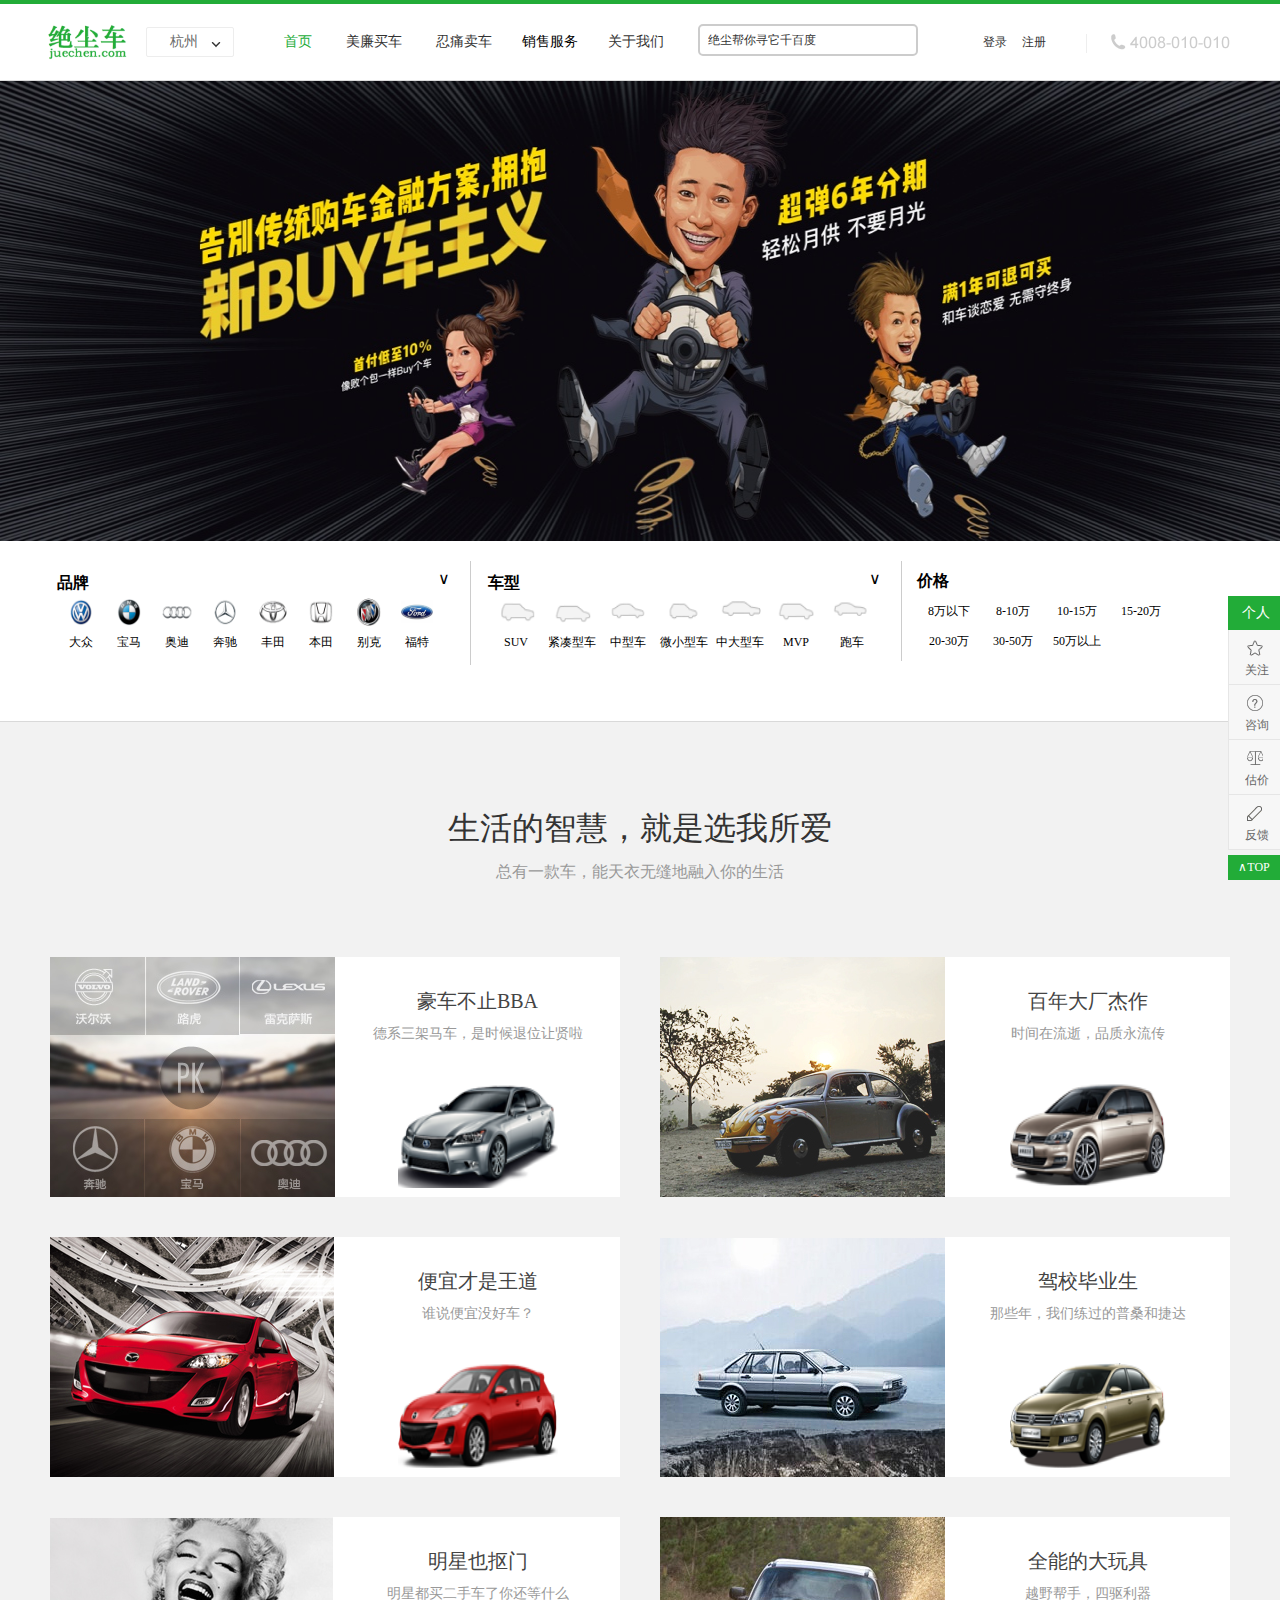
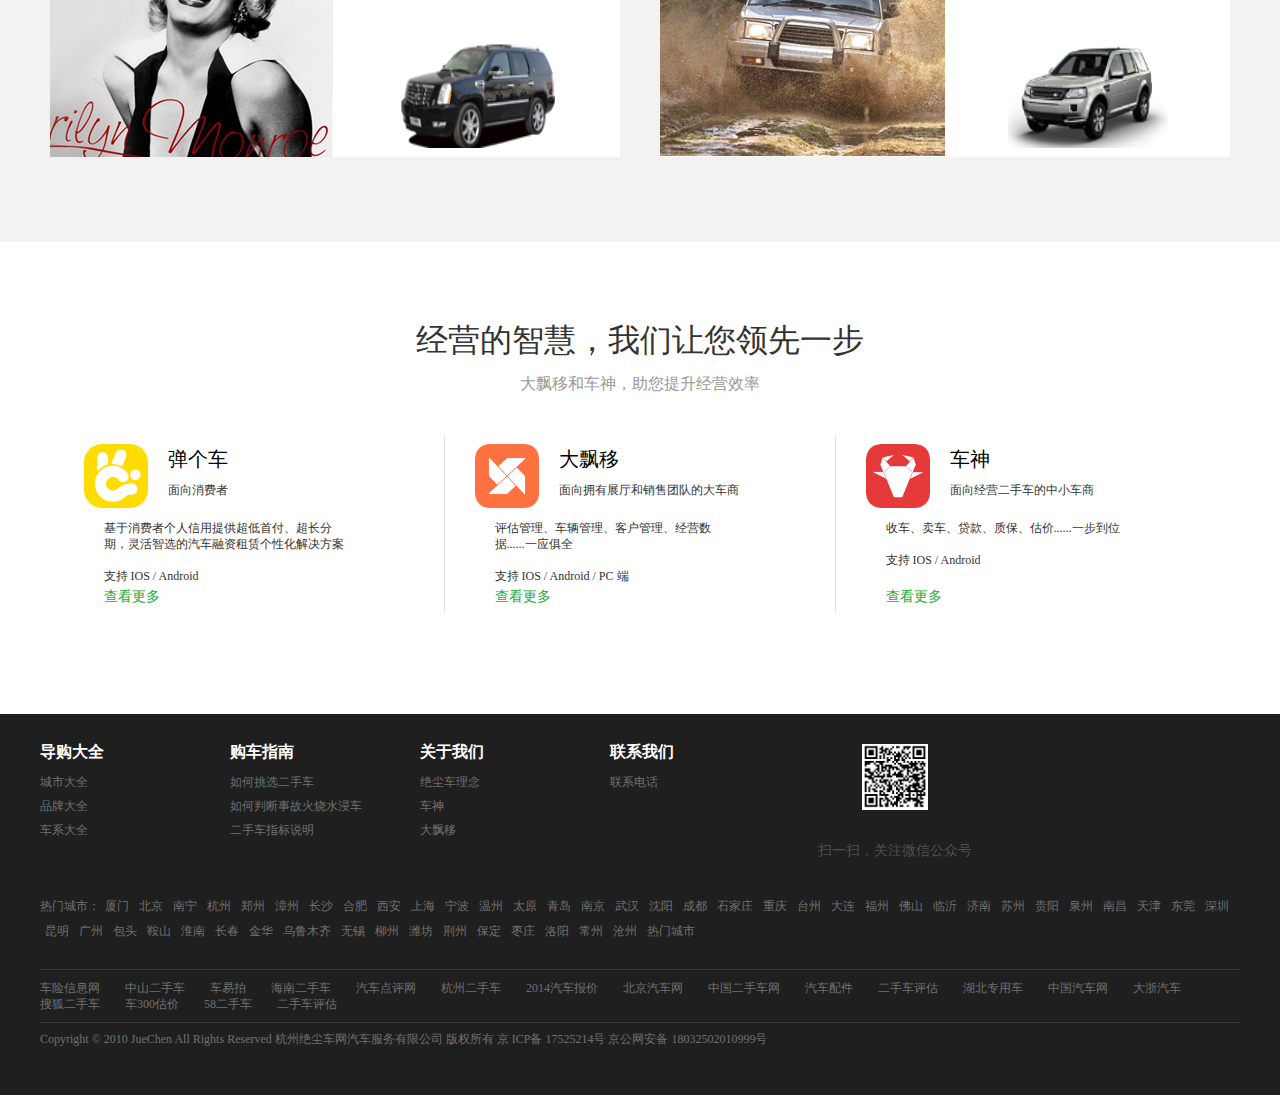
<file: index.html>
<!DOCTYPE HTML PUBLIC "-//W3C//DTD HTML 4.01//EN" "http://www.w3.org/TR/html4/strict.dtd">
<html>
	<head>
		<meta charset="utf-8" />
		<meta name="keywords" content="杭州摆摆网络科技有限公司" />
		<meta name="discrption" content="杭州摆摆网络科技有限公司是一家互联网制作及设计的现代设计公司。摆摆网络将市场定位于以企业互联网电子商务平台及企业信息化建设为基点，提供全方位的设计与应用方案。以网站建设及网络营销整合作为其主打服务产品之外，摆摆网络的服务范围包括软件开发、平面设计、界面设计、网页设计等多方位优质服务。凭着对卓越服务与产品的不断追求，杭州摆摆网络科技有限公司在服务领域不断追求创新，依靠强大的技术实力、高效严谨的技术服务人员队伍，杭州摆摆网络科技有限公司在业界树立了良好的口碑。继往开来，杭州摆摆网络科技有限公司将以国际化的运营理念，多年业界的从业经验和技术积累，持之以恒，自强不息，为广大用户提供更加优异的产品和服务。" />
		<link rel="stylesheet" href="./css/share.css" />
		<link rel="stylesheet" href="./css/topnav.css" />
		<link rel="stylesheet" href="./css/first.css" />
		<link rel="stylesheet" href="./css/foot.css" />
		<link rel="stylesheet" href="./css/side.css" />
		<title>绝尘车</title>
	</head>
	<body>
		<div class="topNav" id="topNav">
			<div class="w1200">
				<a class="logo"></a>
				<div class="area">
					<span>杭州</span>
					<i></i>
					<div class="fixedBox">
						<div class="citytop">
							<span>热门</span>
							<a href="#">北京</a>
							<a href="#">上海</a>
							<a href="#">深圳</a>
							<a href="#">厦门</a>
							<a href="#">杭州</a>
						</div>
						<div class="city_box" id="city_box"></div>
					</div>
				</div>
				<a class="anchor anchor_color" href="index.html">首页</a>
				<a class="anchor"  href="buycar.html">美廉买车</a>
				<a class="anchor"  href="sellcar.html">忍痛卖车</a>
				<div class="anchor_box">
					<div class="anchor">销售服务</div>
					<div class="anchor_none">
						<a href="#">大飘移</a>
						<a href="#">车神</a>
					</div>
				</div>
				<a class="anchor"  href="aboutus.html">关于我们</a>
				<input value="绝尘帮你寻它千百度" onfocus="javascript:this.value=''" onblur="javascript:this.value='绝尘帮你寻它千百度'" />
				<a id="signIn" class="sign" >登录</a>
				<a id="signUp" class="sign" >注册</a>
				<div class="icon tel"></div>
			</div>
		</div>
		<div class="banner" id="banner"></div>
		<div class="nav">
			<div class="w1200">
				<div class="left_box">
					<i>∨</i>
					<div class="left">
						<h3>品牌</h3>
						<a href="#" class="a1"><img src="./images/sign01.png" />大众</a>
						<a href="#" class="a2"><img src="./images/sign02.png" />宝马</a>
						<a href="#" class="a3"><img src="./images/sign03.png" />奥迪</a>
						<a href="#" class="a4"><img src="./images/sign04.png" />奔驰</a>
						<a href="#" class="a5"><img src="./images/sign05.png" />丰田</a>
						<a href="#" class="a6"><img src="./images/sign06.png" />本田</a>
						<a href="#" class="a7"><img src="./images/sign07.png" />别克</a>
						<a href="#" class="a8"><img src="./images/sign08.png" />福特</a>
					</div>
					<div class="left_none" id="left_none"></div>
				</div>
				<div class="center_box">
					<i>∨</i>
					<div class="center">
						<h3>车型</h3>
						<a href="#" class="a1"><img src="./images/signtwo01.png" />SUV</a>
						<a href="#" class="a2"><img src="./images/signtwo02.png" />紧凑型车</a>
						<a href="#" class="a3"><img src="./images/signtwo03.png" />中型车</a>
						<a href="#" class="a4"><img src="./images/signtwo04.png" />微小型车</a>
						<a href="#" class="a5"><img src="./images/signtwo05.png" />中大型车</a>
						<a href="#" class="a6"><img src="./images/signtwo06.png" />MVP</a>
						<a href="#" class="a7"><img src="./images/signtwo07.png" />跑车</a>
					</div>
					<div class="center_none" id="center_none"></div>
				</div>
				<div class="right">
					<h3>价格</h3>
					<a href="#" class="a1">8万以下</a>
					<a href="#" class="a2">8-10万</a>
					<a href="#" class="a3">10-15万</a>
					<a href="#" class="a4">15-20万</a>
					<a href="#" class="a5">20-30万</a>
					<a href="#" class="a6">30-50万</a>
					<a href="#" class="a7">50万以上</a>
				</div>
			</div>
		</div>
		<div class="main">
			<h1>生活的智慧，就是选我所爱</h1>
			<p>总有一款车，能天衣无缝地融入你的生活</p>
			<div class="w1200">
				<div class="container" id="exhibition"></div>
			</div>
			<div class="product">
				<h1>经营的智慧，我们让您领先一步</h1>
				<p>大飘移和车神，助您提升经营效率</p>
				<div class="adv">
					<div class="ad">
						<img src="./images/adv01.png" width="64px" height="64px" />
						<div>
							<h3>弹个车</h3>
							<p>面向消费者</p>
						</div>
						<div>
							<p class="p1">基于消费者个人信用提供超低首付、超长分期，灵活智选的汽车融资租赁个性化解决方案</p>
							<p>支持 IOS / Android</p>
						</div>
						<div><a href="#">查看更多</a></div>
					</div>
					<div class="ad adBorder">
						<img src="./images/adv02.png" width="64px" height="64px" />
						<div>
							<h3>大飘移</h3>
							<p>面向拥有展厅和销售团队的大车商</p>
						</div>
						<div>
							<p class="p1">评估管理、车辆管理、客户管理、经营数据......一应俱全</p>
							<p>支持 IOS / Android / PC 端</p>
						</div>
						<div><a href="#">查看更多</a></div>
					</div>
					<div class="ad adBorder">
						<img src="./images/adv03.png" width="64px" height="64px" />
						<div>
							<h3>车神</h3>
							<p>面向经营二手车的中小车商</p>
						</div>
						<div>
							<p class="p1">收车、卖车、贷款、质保、估价......一步到位</p>
							<p>支持 IOS / Android</p>
						</div>
						<div><a href="#">查看更多</a></div>
					</div>
				</div>
			</div>
		</div>
		<div class="foot">
			<div class="wrapper w1200">
				<div class="wrap_box" id="wrap_box">
				</div>
				<div class="erweima wrap">
					<p>扫一扫，关注微信公众号</p>
				</div>
				<div class="wrap_city" id="wrap_city"><span>热门城市：</span></div>
				<div class="wrap_int" id="wrap_int"></div>
				<div class="address">Copyright © 2010 JueChen All Rights Reserved 杭州绝尘车网汽车服务有限公司 版权所有 京 ICP备 17525214号 京公网安备 18032502010999号</div>
				<div class="clear"></div>
			</div>
		</div>
		<div class="fixedNav">
			<div>个人车库</div>
			<a class="anchor anchor1">
				<i class="icon favor"></i>
				<span>关注的车</span>
			</a>
			<a class="anchor anchor2">
				<i class="icon consult"></i>
				<span>咨询的车</span>
			</a>
			<a class="anchor anchor3">
				<i class="icon sell"></i>
				<span>估价卖车</span>
			</a>
			<a class="anchor anchor4">
				<i class="icon feedback"></i>
				<span>反馈信息</span>
			</a>
		</div>
		<a class="top" id="top">∧TOP</a>
	</body>
	<script src="./js/patch.js"></script>
	<script src="./js/top.js"></script>
	<script src="./js/foot.js"></script>
	<script src="./js/first.js"></script>
</html>
</file>
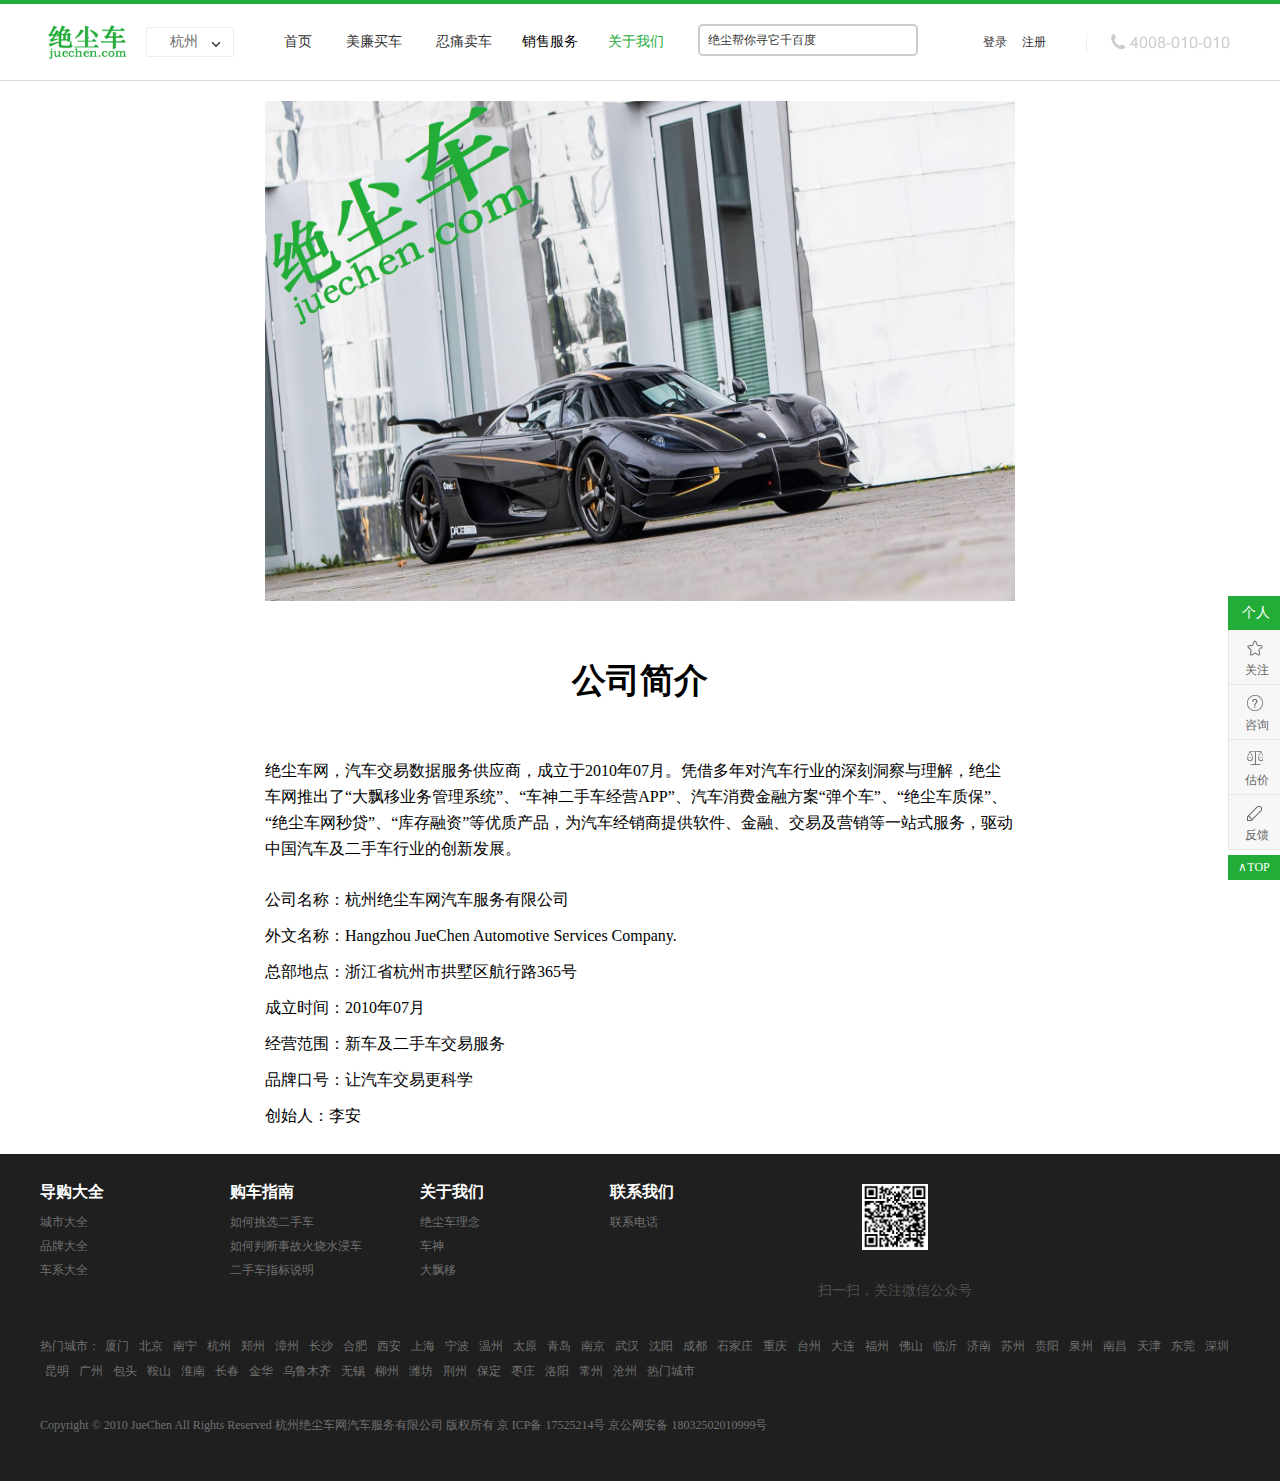
<file: aboutus.html>
<!DOCTYPE HTML PUBLIC "-//W3C//DTD HTML 4.01//EN" "http://www.w3.org/TR/html4/strict.dtd">
<html>
	<head>
		<meta charset="utf-8" />
		<meta name="keywords" content="杭州摆摆网络科技有限公司" />
		<meta name="discrption" content="杭州摆摆网络科技有限公司是一家互联网制作及设计的现代设计公司。摆摆网络将市场定位于以企业互联网电子商务平台及企业信息化建设为基点，提供全方位的设计与应用方案。以网站建设及网络营销整合作为其主打服务产品之外，摆摆网络的服务范围包括软件开发、平面设计、界面设计、网页设计等多方位优质服务。凭着对卓越服务与产品的不断追求，杭州摆摆网络科技有限公司在服务领域不断追求创新，依靠强大的技术实力、高效严谨的技术服务人员队伍，杭州摆摆网络科技有限公司在业界树立了良好的口碑。继往开来，杭州摆摆网络科技有限公司将以国际化的运营理念，多年业界的从业经验和技术积累，持之以恒，自强不息，为广大用户提供更加优异的产品和服务。" />
		<link rel="stylesheet" href="./css/share.css" />
		<link rel="stylesheet" href="./css/topnav.css" />
		<link rel="stylesheet" href="./css/aboutus.css" />
		<link rel="stylesheet" href="./css/foot.css" />
		<link rel="stylesheet" href="./css/side.css" />
		<title>绝尘车</title>
	</head>
	<body>
		<div class="topNav" id="topNav">
			<div class="w1200">
				<a class="logo"></a>
				<div class="area">
					<span>杭州</span>
					<i></i>
					<div class="fixedBox">
						<div class="citytop">
							<span>热门</span>
							<a href="#">北京</a>
							<a href="#">上海</a>
							<a href="#">深圳</a>
							<a href="#">厦门</a>
							<a href="#">杭州</a>
						</div>
						<div class="city_box" id="city_box"></div>
					</div>
				</div>
				<a class="anchor" href="index.html">首页</a>
				<a class="anchor"  href="buycar.html">美廉买车</a>
				<a class="anchor"  href="sellcar.html">忍痛卖车</a>
				<div class="anchor_box">
					<div class="anchor">销售服务</div>
					<div class="anchor_none">
						<a href="#">大飘移</a>
						<a href="#">车神</a>
					</div>
				</div>
				<a class="anchor anchor_color"  href="aboutus.html">关于我们</a>
				<input value="绝尘帮你寻它千百度" id="searchinput" />
				<a id="signIn" class="sign">登录</a>
				<a id="signUp" class="sign">注册</a>
				<div class="icon tel"></div>
			</div>
		</div>
		<div class="selfshow">
			<img src="./images/aboutus01.png" />
			<h1>公司简介</h1>
			<p class="p1">绝尘车网，汽车交易数据服务供应商，成立于2010年07月。凭借多年对汽车行业的深刻洞察与理解，绝尘车网推出了“大飘移业务管理系统”、“车神二手车经营APP”、汽车消费金融方案“弹个车”、“绝尘车质保”、“绝尘车网秒贷”、“库存融资”等优质产品，为汽车经销商提供软件、金融、交易及营销等一站式服务，驱动中国汽车及二手车行业的创新发展。</p>
			<p class="p2">公司名称：杭州绝尘车网汽车服务有限公司</p>
			<p class="p2">外文名称：Hangzhou JueChen Automotive Services Company.</p>
			<p class="p2">总部地点：浙江省杭州市拱墅区航行路365号</p>
			<p class="p2">成立时间：2010年07月</p>
			<p class="p2">经营范围：新车及二手车交易服务</p>
			<p class="p2">品牌口号：让汽车交易更科学</p>
			<p class="p2">创始人：李安</p>
		</div>
		<div class="foot">
			<div class="wrapper w1200">
				<div class="wrap_box" id="wrap_box">
				</div>
				<div class="erweima wrap">
					<p>扫一扫，关注微信公众号</p>
				</div>
				<div class="wrap_city" id="wrap_city"><span>热门城市：</span></div>
				<div class="address">Copyright © 2010 JueChen All Rights Reserved 杭州绝尘车网汽车服务有限公司 版权所有 京 ICP备 17525214号 京公网安备 18032502010999号</div>
				<div class="clear"></div>
			</div>
		</div>
		<div class="fixedNav">
			<div>个人车库</div>
			<a class="anchor anchor1">
				<i class="icon favor"></i>
				<span>关注的车</span>
			</a>
			<a class="anchor anchor2">
				<i class="icon consult"></i>
				<span>咨询的车</span>
			</a>
			<a class="anchor anchor3">
				<i class="icon sell"></i>
				<span>估价卖车</span>
			</a>
			<a class="anchor anchor4">
				<i class="icon feedback"></i>
				<span>反馈信息</span>
			</a>
		</div>
		<a class="top" id="top">∧TOP</a>
	</body>
	<script src="./js/patch.js"></script>
	<script src="./js/top.js"></script>
	<script src="./js/foot.js"></script>
	<script src="./js/totop.js"></script>
</html>
</file>
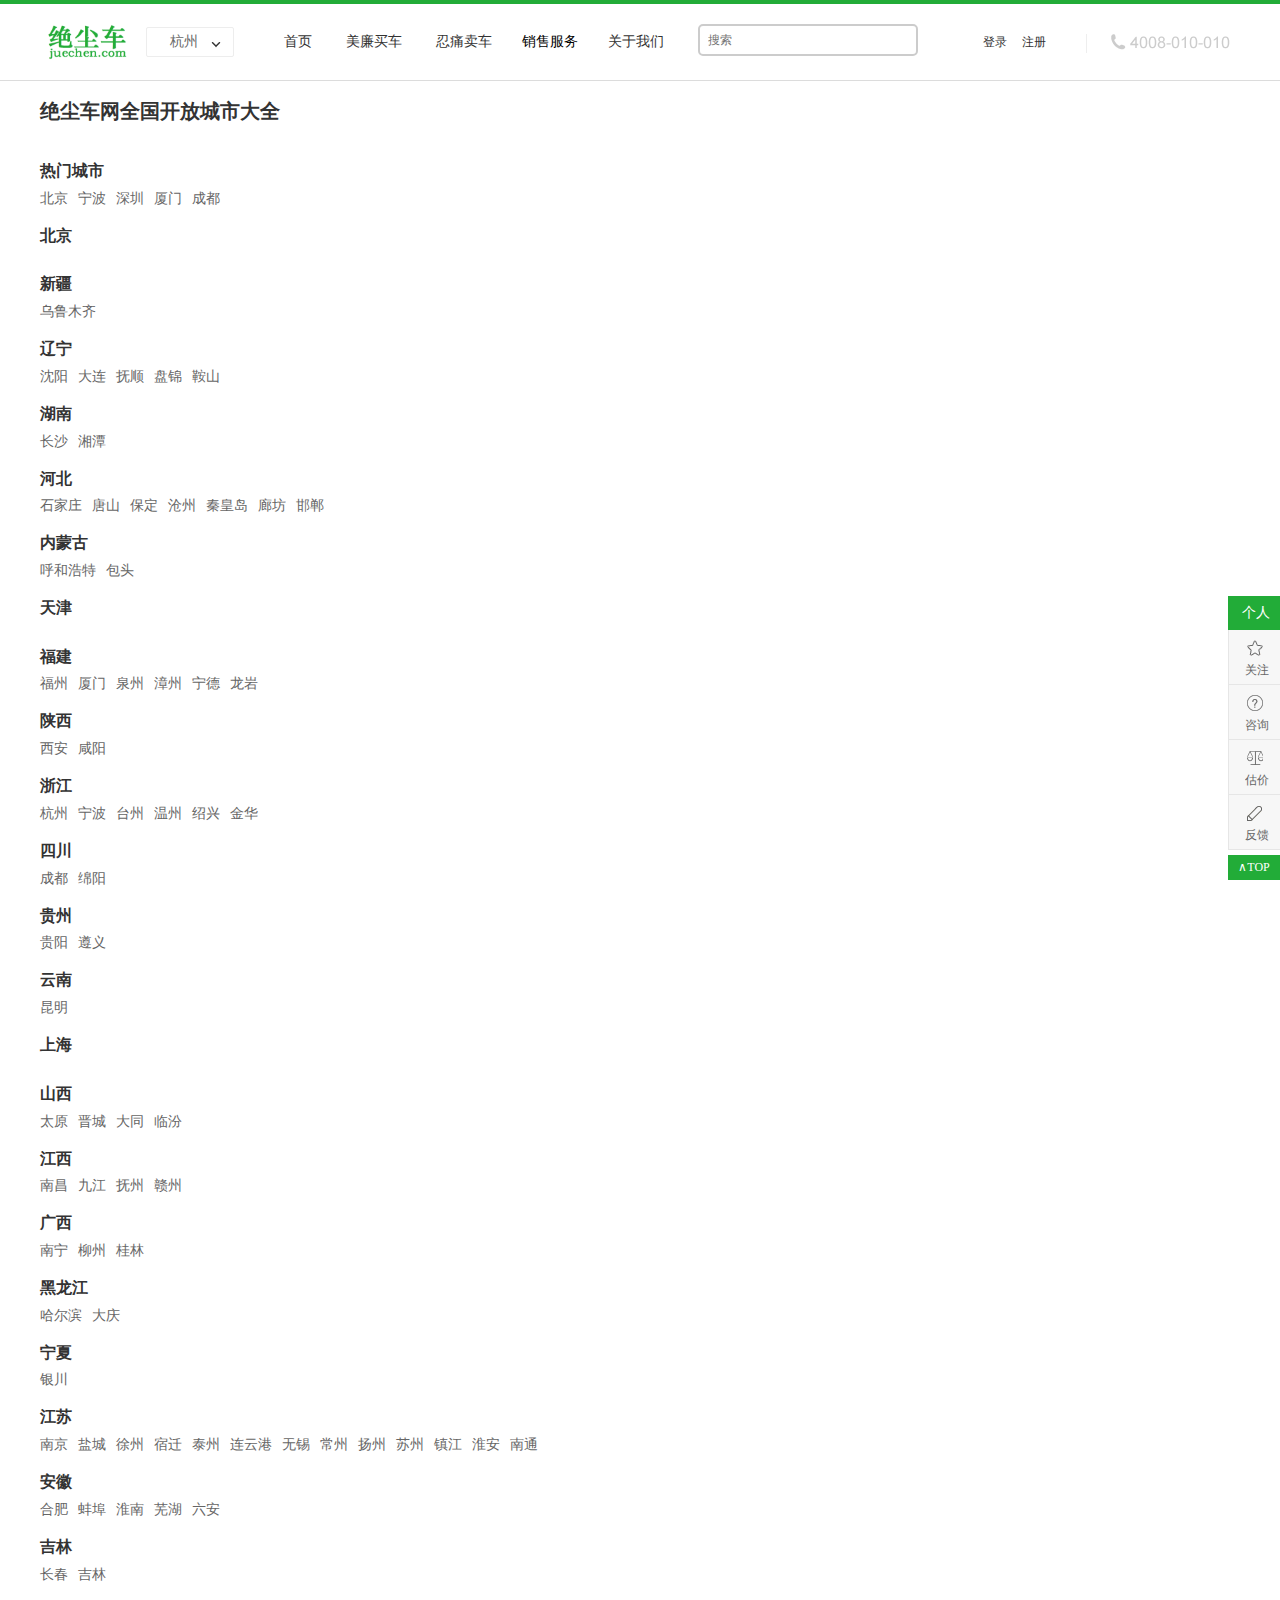
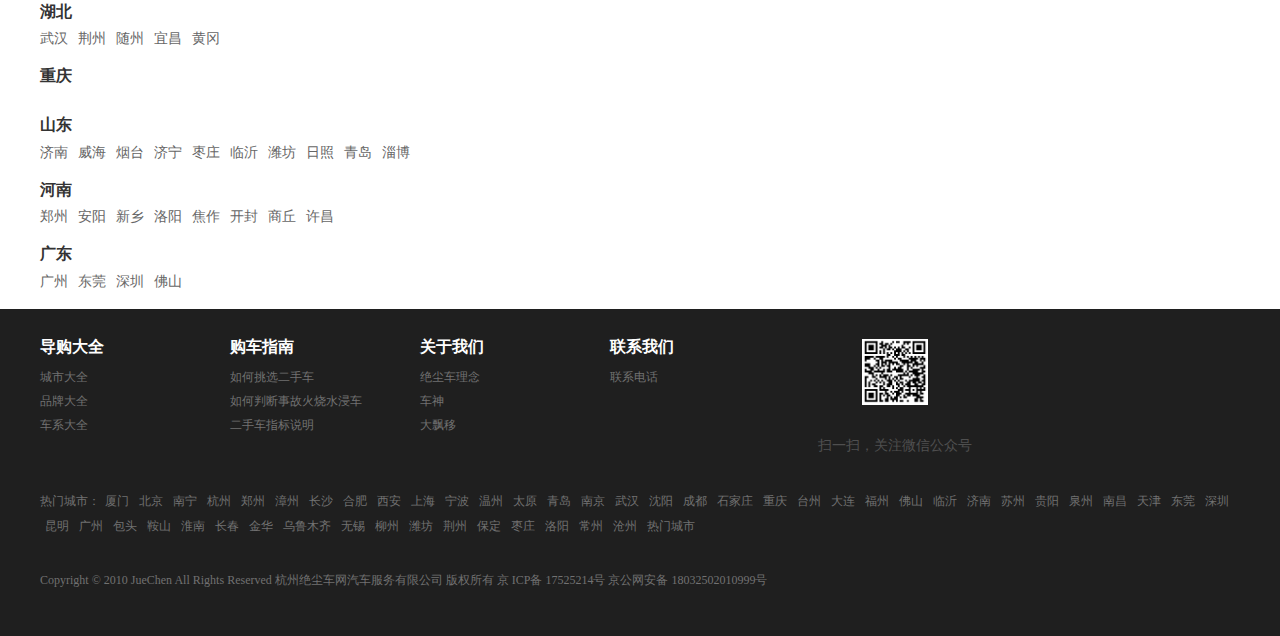
<file: area.html>
<!DOCTYPE HTML PUBLIC "-//W3C//DTD HTML 4.01//EN" "http://www.w3.org/TR/html4/strict.dtd">
<html>
	<head>
		<meta charset="utf-8" />
		<meta name="keywords" content="杭州摆摆网络科技有限公司" />
		<meta name="discrption" content="杭州摆摆网络科技有限公司是一家互联网制作及设计的现代设计公司。摆摆网络将市场定位于以企业互联网电子商务平台及企业信息化建设为基点，提供全方位的设计与应用方案。以网站建设及网络营销整合作为其主打服务产品之外，摆摆网络的服务范围包括软件开发、平面设计、界面设计、网页设计等多方位优质服务。凭着对卓越服务与产品的不断追求，杭州摆摆网络科技有限公司在服务领域不断追求创新，依靠强大的技术实力、高效严谨的技术服务人员队伍，杭州摆摆网络科技有限公司在业界树立了良好的口碑。继往开来，杭州摆摆网络科技有限公司将以国际化的运营理念，多年业界的从业经验和技术积累，持之以恒，自强不息，为广大用户提供更加优异的产品和服务。" />
		<link rel="stylesheet" href="./css/share.css" />
		<link rel="stylesheet" href="./css/topnav.css" />
		<link rel="stylesheet" href="./css/area.css" />
		<link rel="stylesheet" href="./css/foot.css" />
		<link rel="stylesheet" href="./css/side.css" />
		<title>绝尘车</title>
	</head>
	<body>
		<div class="topNav" id="topNav">
			<div class="w1200">
				<a class="logo"></a>
				<div class="area">
					<span>杭州</span>
					<i></i>
					<div class="fixedBox">
						<div class="citytop">
							<span>热门</span>
							<a href="#">北京</a>
							<a href="#">上海</a>
							<a href="#">深圳</a>
							<a href="#">厦门</a>
							<a href="#">杭州</a>
						</div>
						<div class="city_box" id="city_box"></div>
					</div>
				</div>
				<a class="anchor" href="index.html">首页</a>
				<a class="anchor"  href="buycar.html">美廉买车</a>
				<a class="anchor"  href="sellcar.html">忍痛卖车</a>
				<div class="anchor_box">
					<div class="anchor">销售服务</div>
					<div class="anchor_none">
						<a href="#">大飘移</a>
						<a href="#">车神</a>
					</div>
				</div>
				<a class="anchor"  href="aboutus.html">关于我们</a>
				<input placeholder="搜索" />
				<a id="signIn" class="sign">登录</a>
				<a id="signUp" class="sign">注册</a>
				<div class="icon tel"></div>
			</div>
		</div>
		<div class="w1200 allcity">
			<h1>绝尘车网全国开放城市大全</h1>
			<div id="cities" class="cities"></div>
			<div class="clear"></div>
		</div>
		<div class="foot">
			<div class="wrapper w1200">
				<div class="wrap_box" id="wrap_box">
				</div>
				<div class="erweima wrap">
					<p>扫一扫，关注微信公众号</p>
				</div>
				<div class="wrap_city" id="wrap_city"><span>热门城市：</span></div>
				<div class="address">Copyright © 2010 JueChen All Rights Reserved 杭州绝尘车网汽车服务有限公司 版权所有 京 ICP备 17525214号 京公网安备 18032502010999号</div>
				<div class="clear"></div>
			</div>
		</div>
		<div class="fixedNav">
			<div>个人车库</div>
			<a class="anchor anchor1">
				<i class="icon favor"></i>
				<span>关注的车</span>
			</a>
			<a class="anchor anchor2">
				<i class="icon consult"></i>
				<span>咨询的车</span>
			</a>
			<a class="anchor anchor3">
				<i class="icon sell"></i>
				<span>估价卖车</span>
			</a>
			<a class="anchor anchor4">
				<i class="icon feedback"></i>
				<span>反馈信息</span>
			</a>
		</div>
		<a class="top" id="top">∧TOP</a>
	</body>
	<script src="./js/patch.js"></script>
	<script src="./js/top.js"></script>
	<script src="./js/foot.js"></script>
	<script src="./js/area.js"></script>
	<script src="./js/totop.js"></script>
</html>
</file>
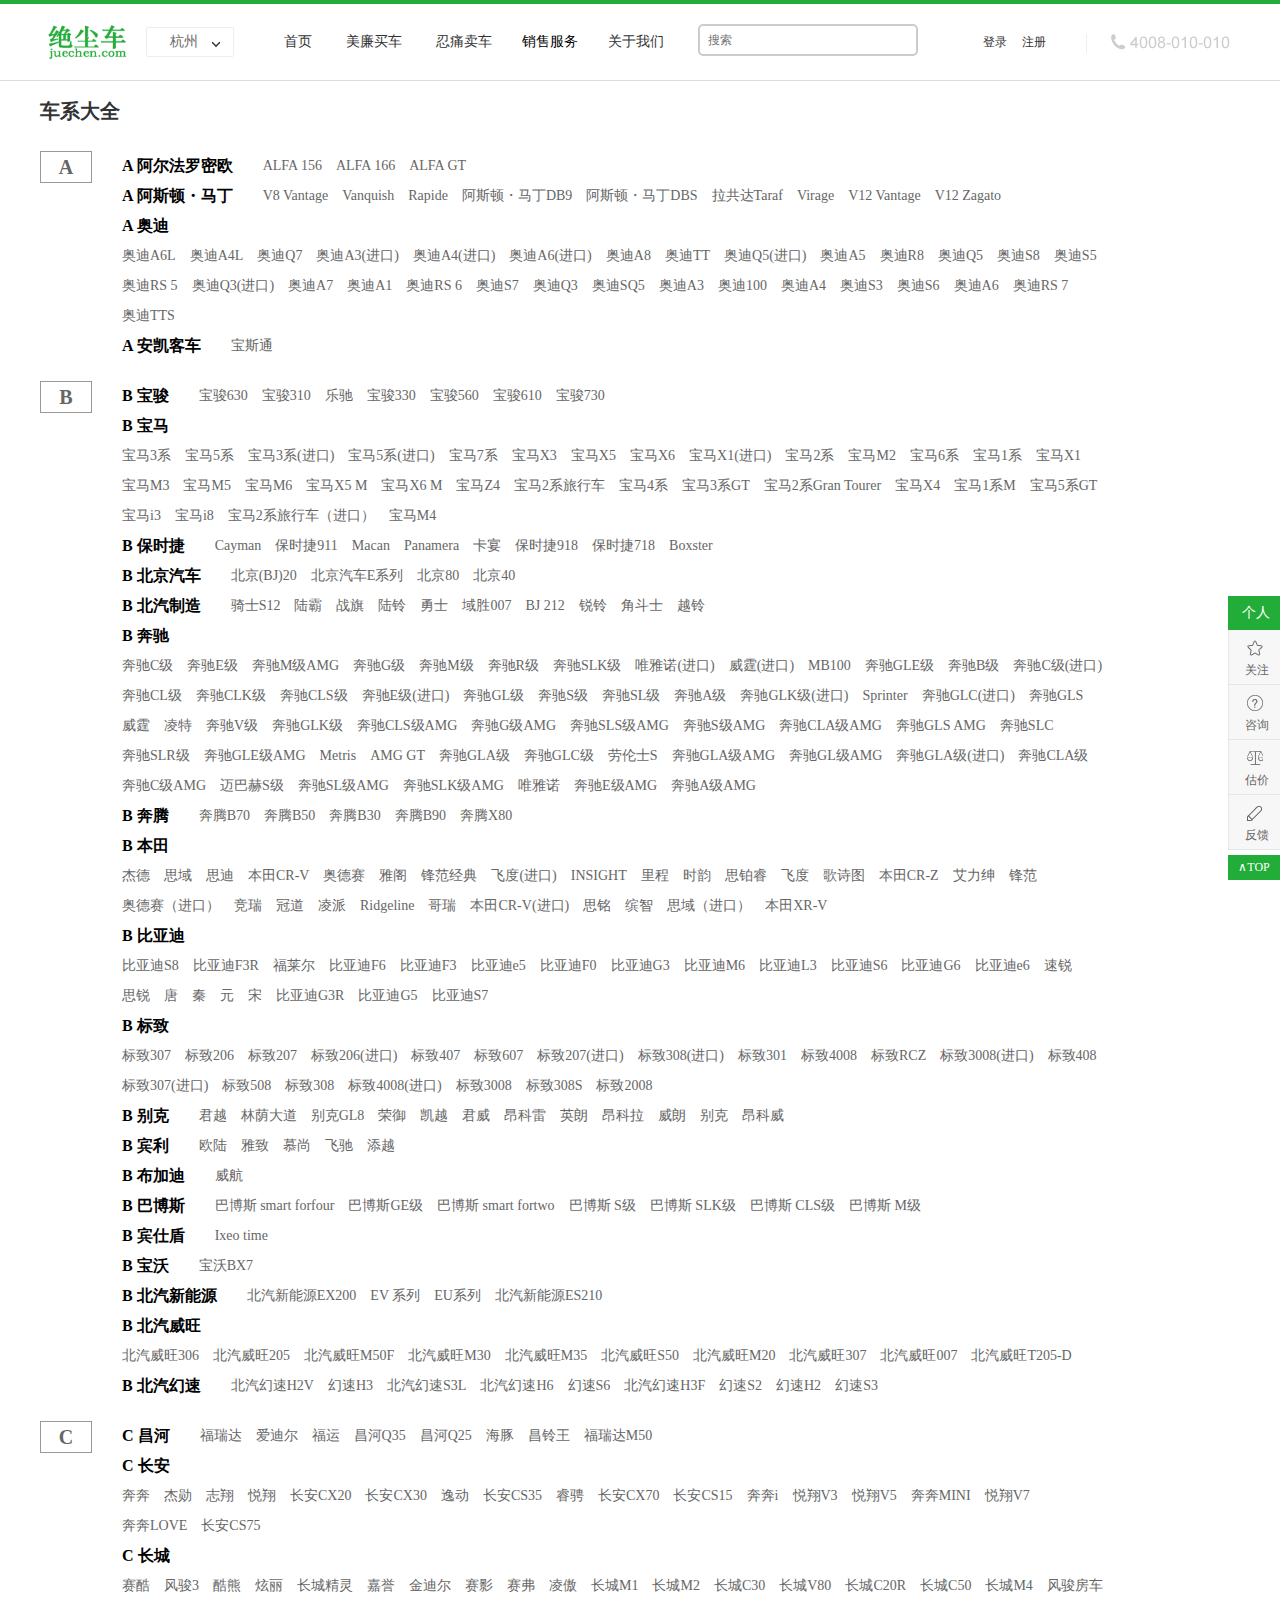
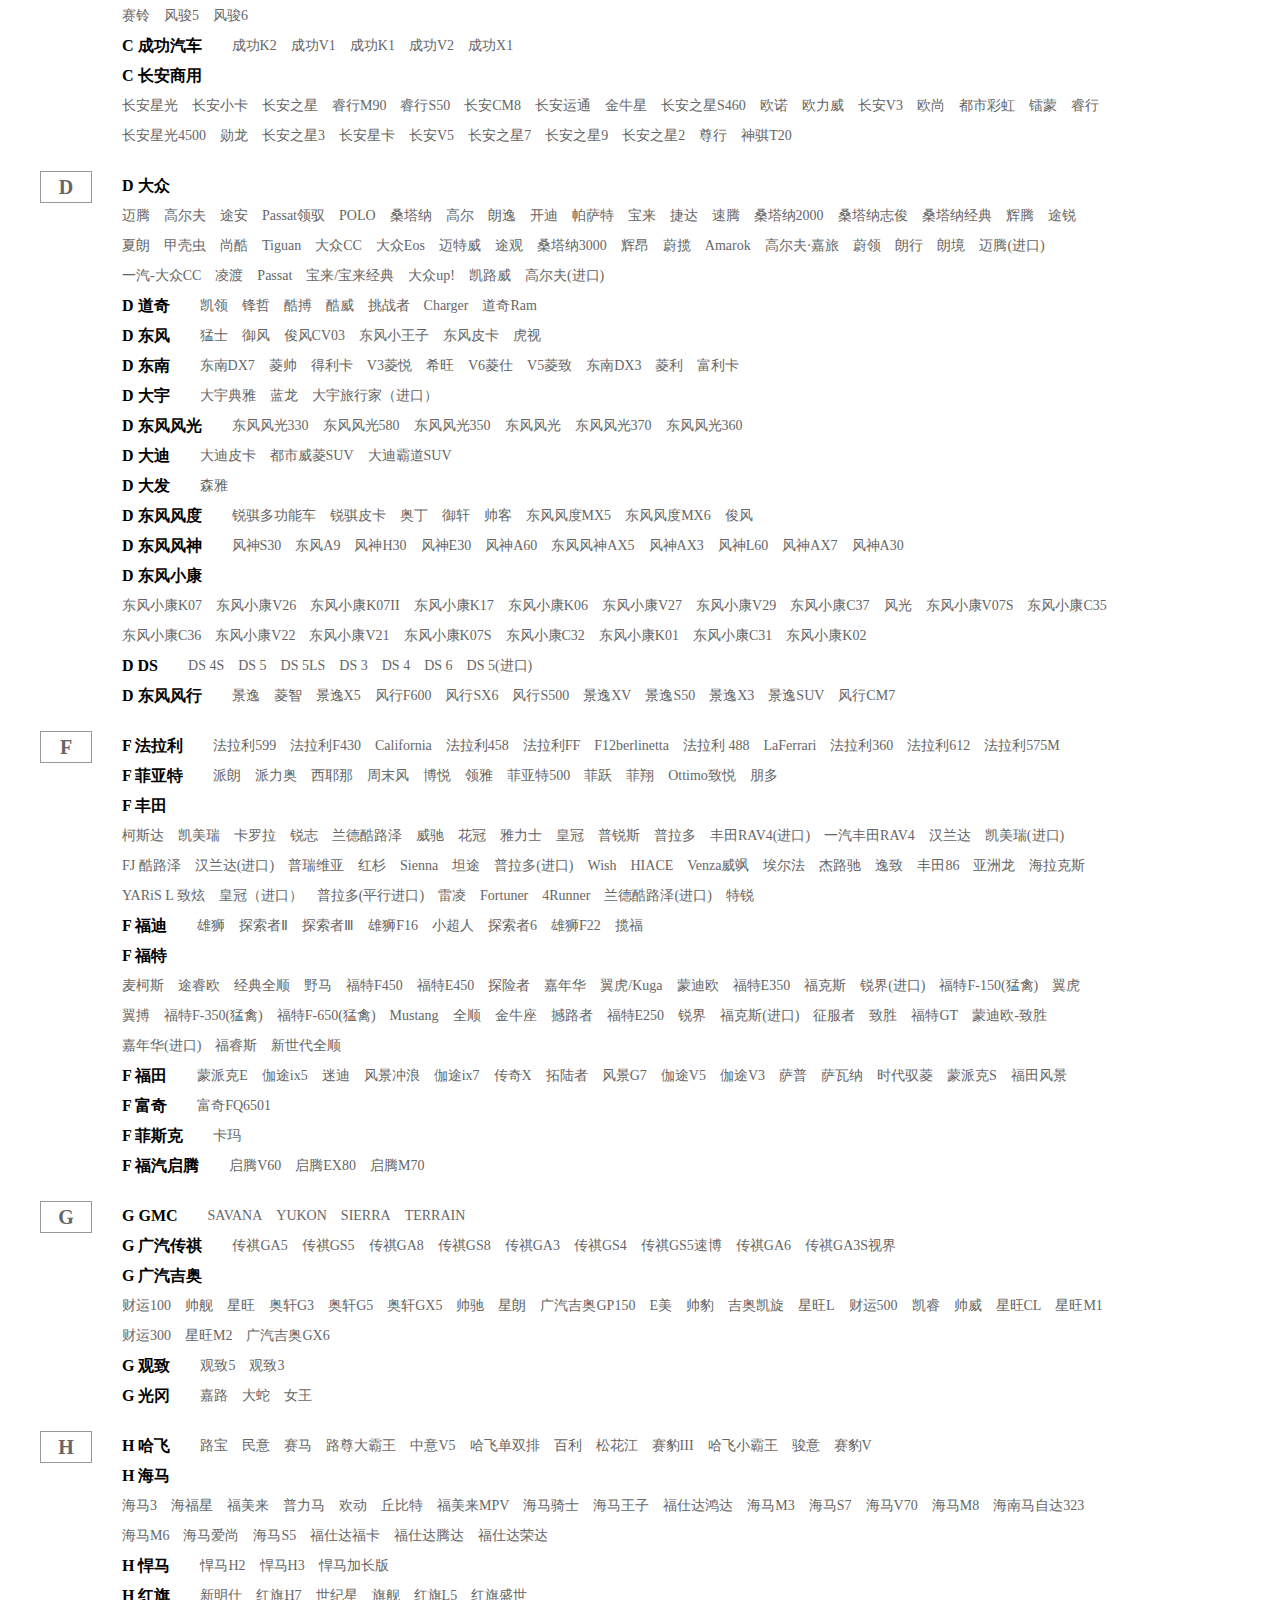
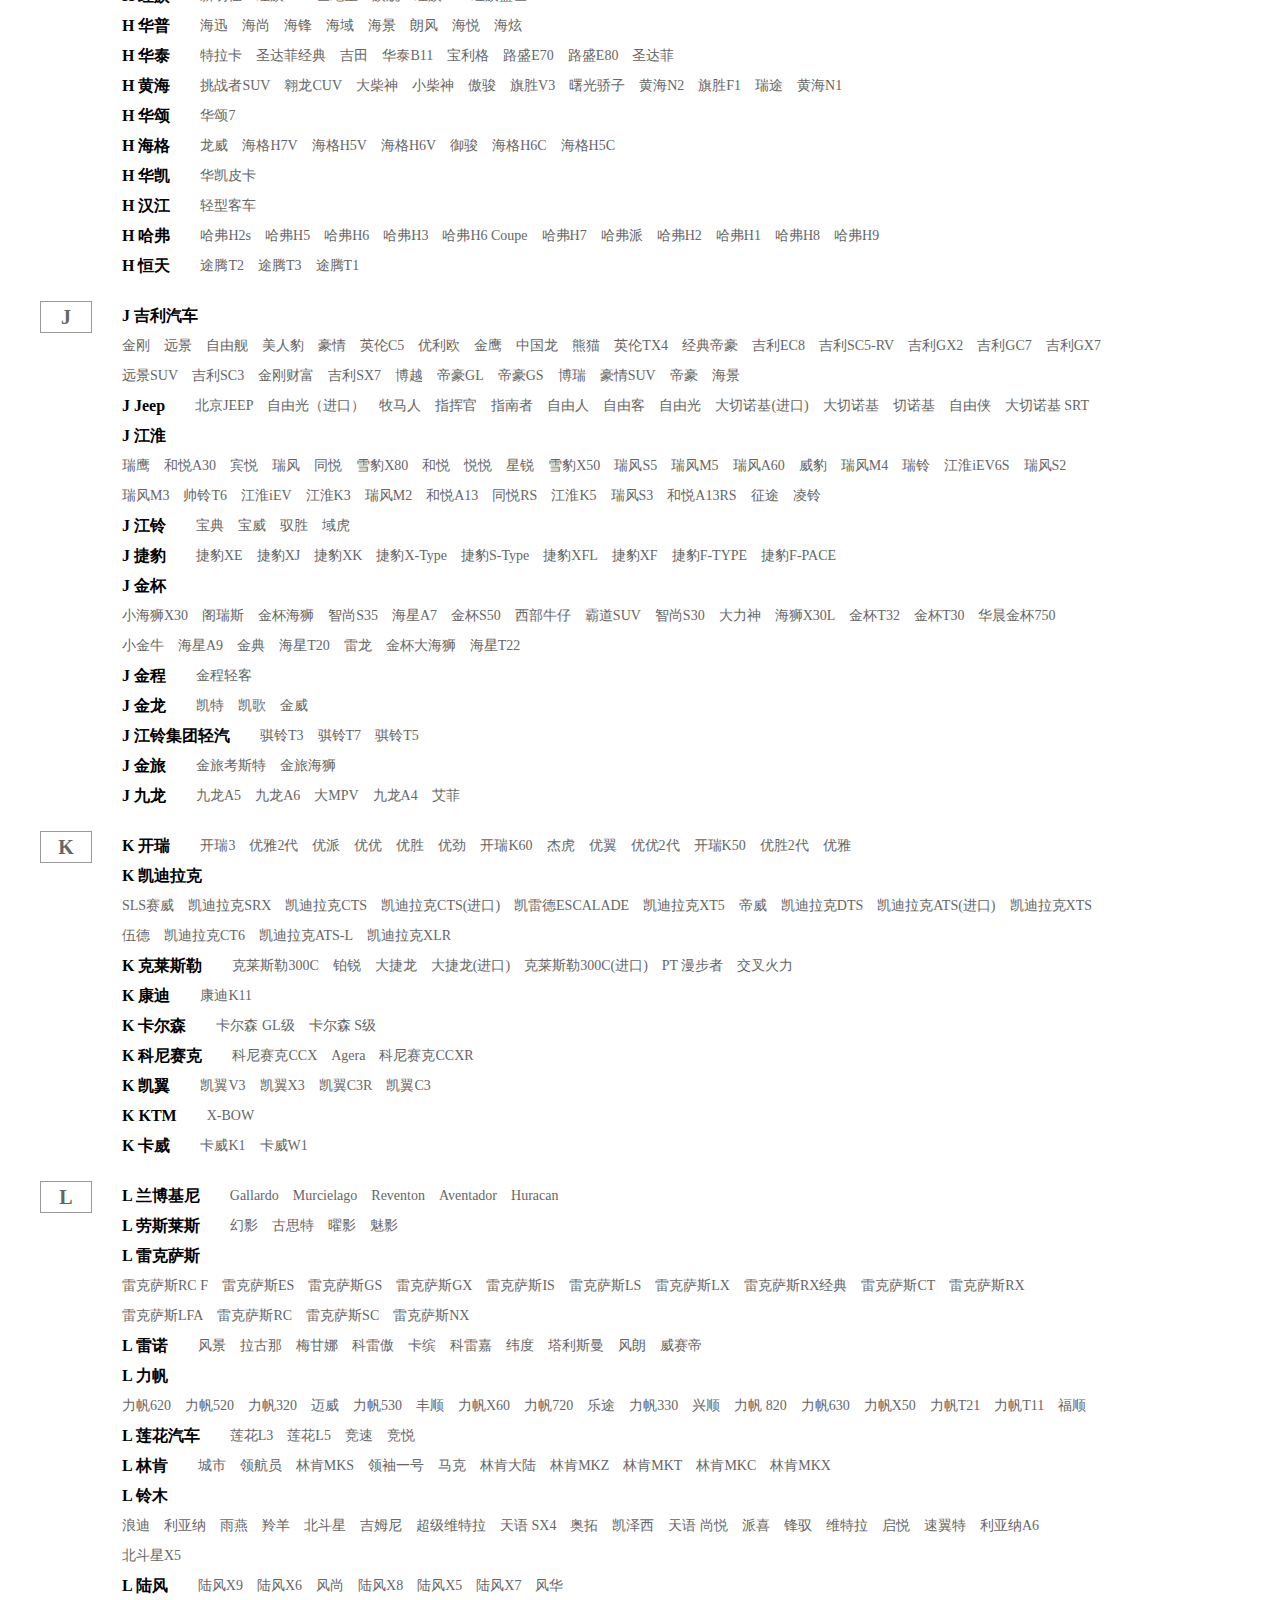
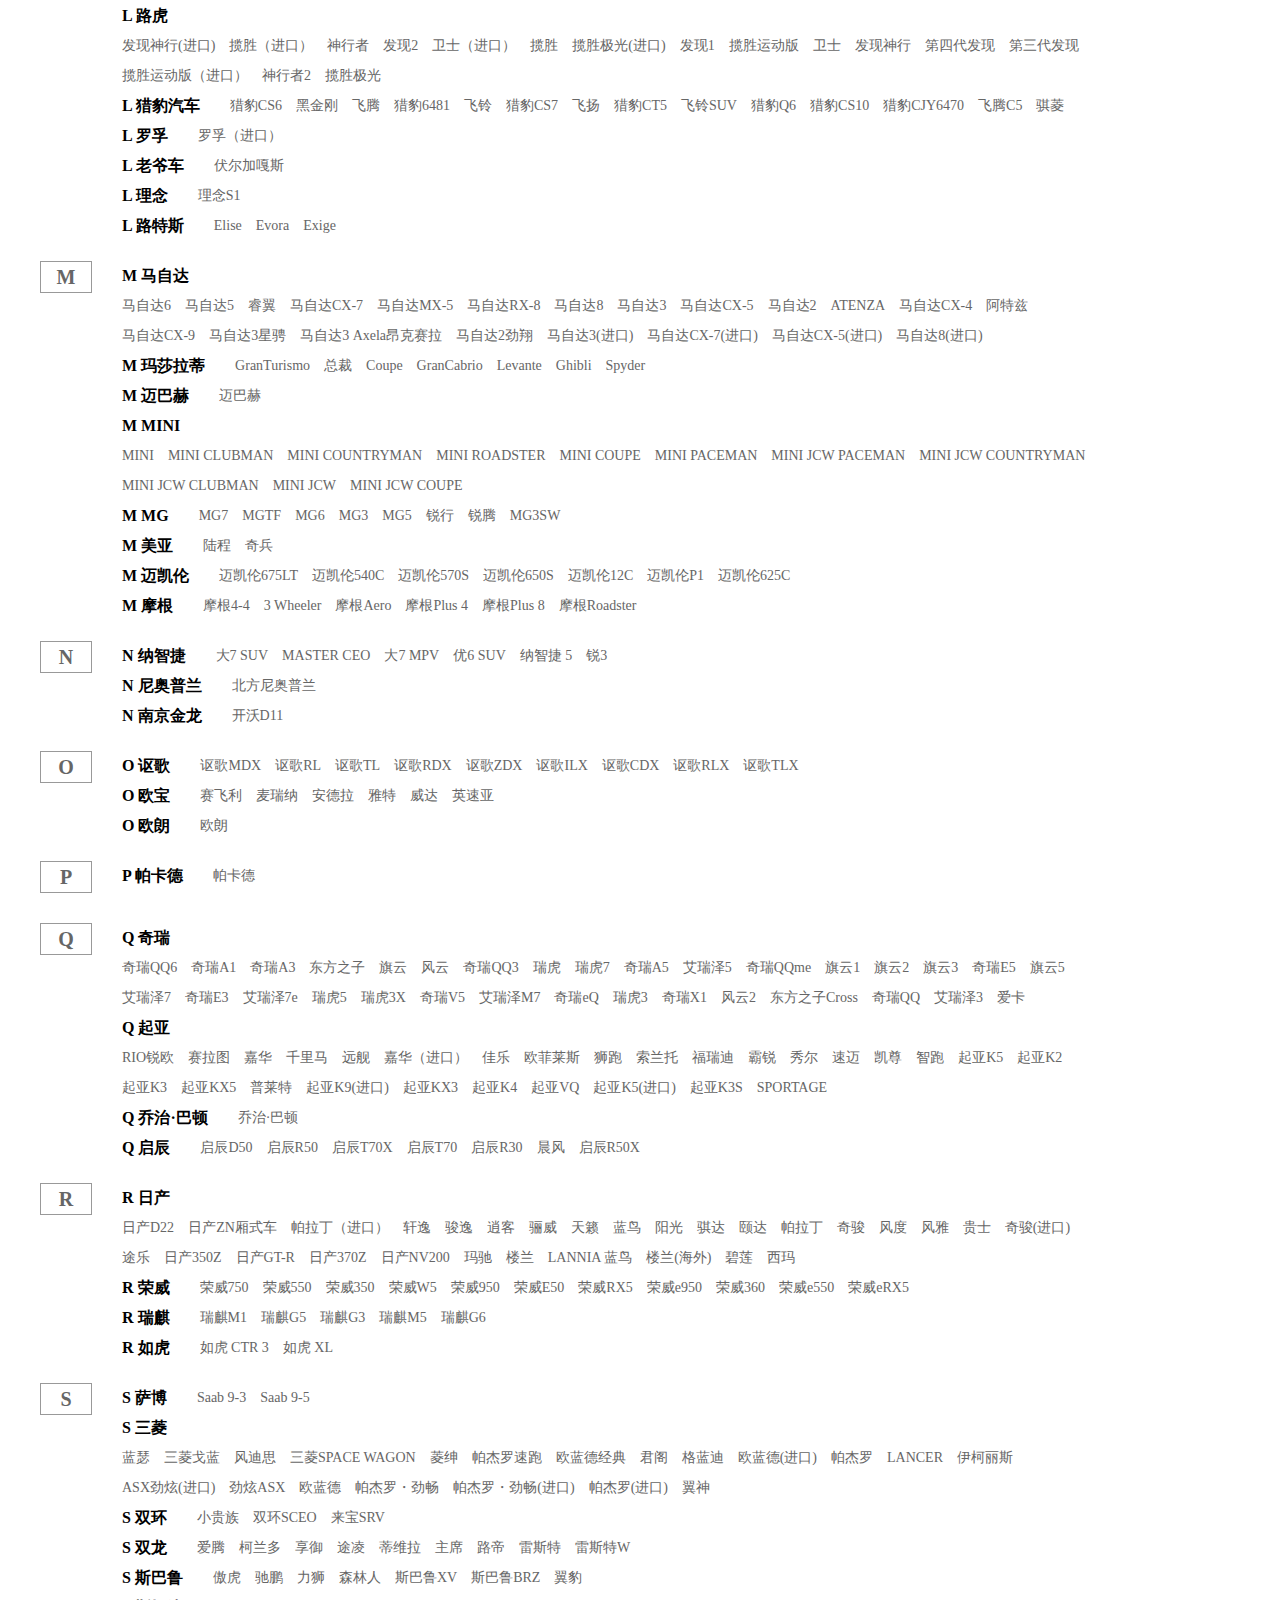
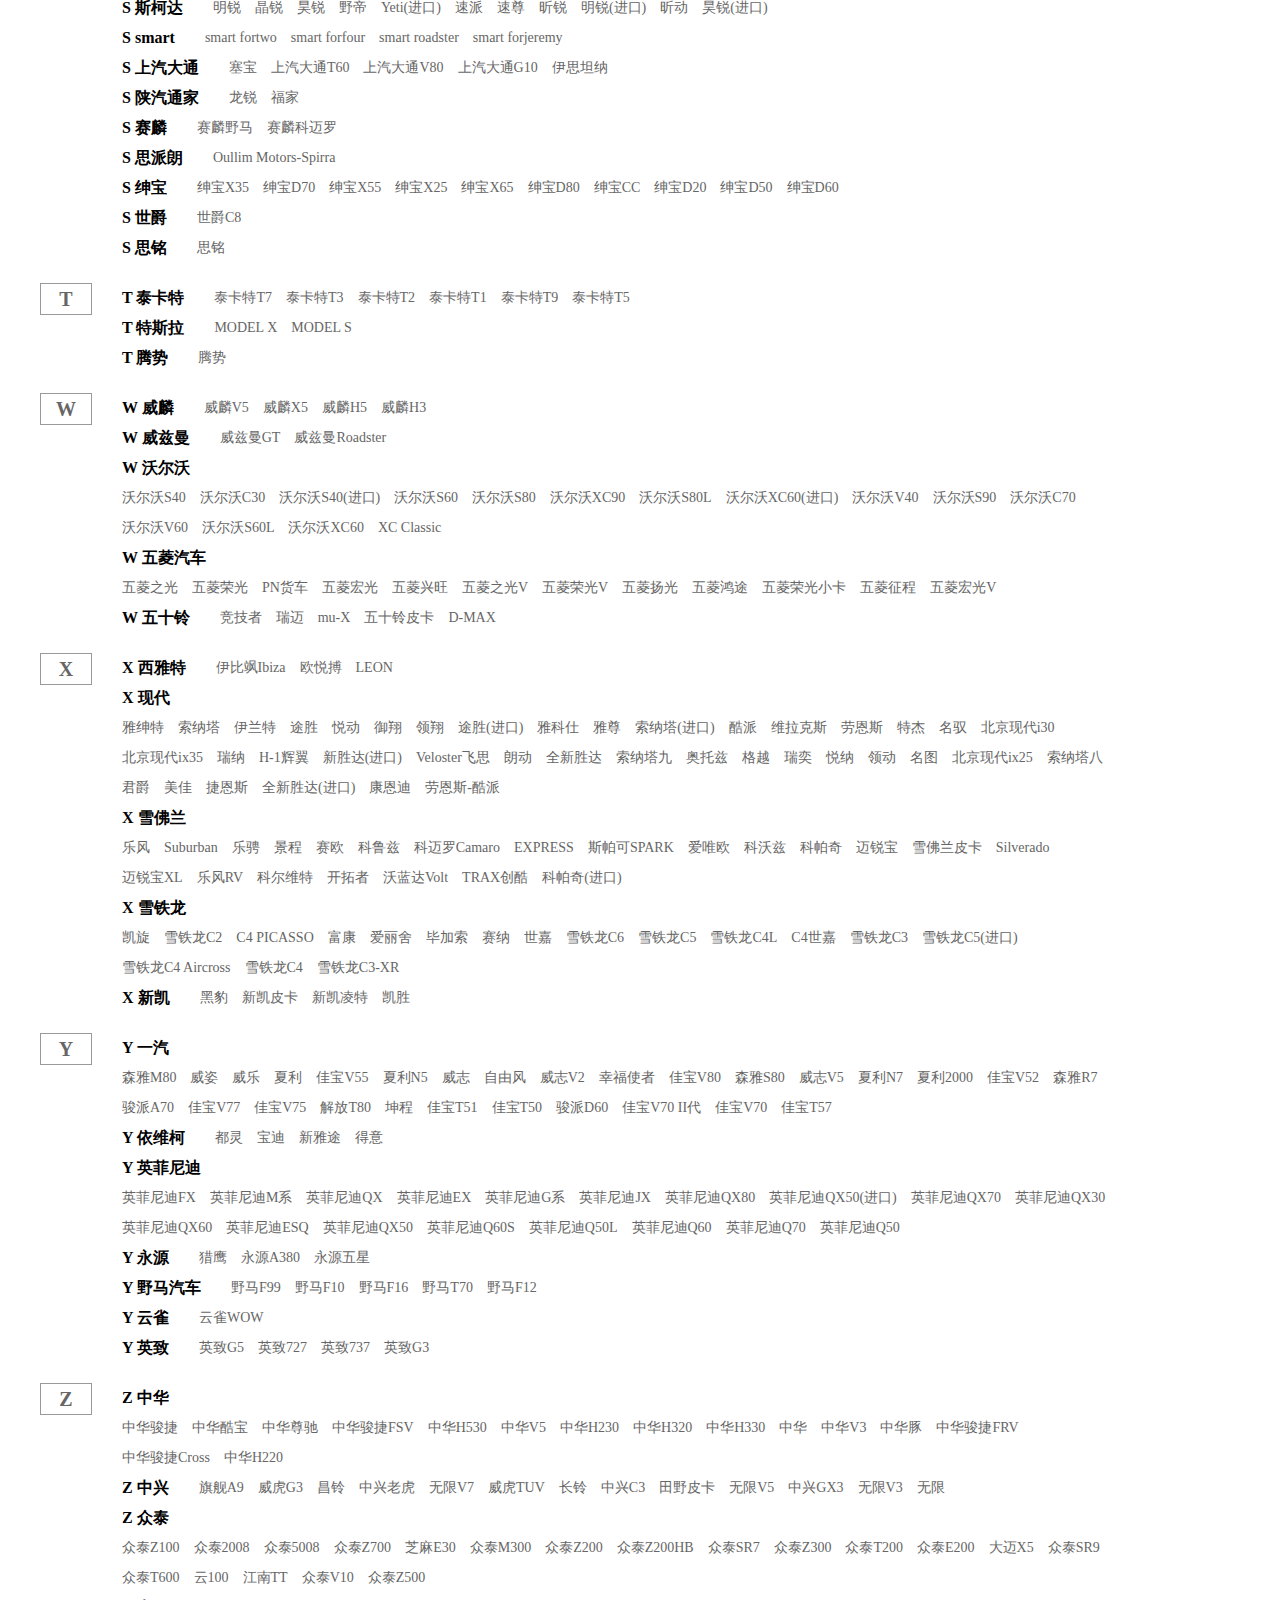
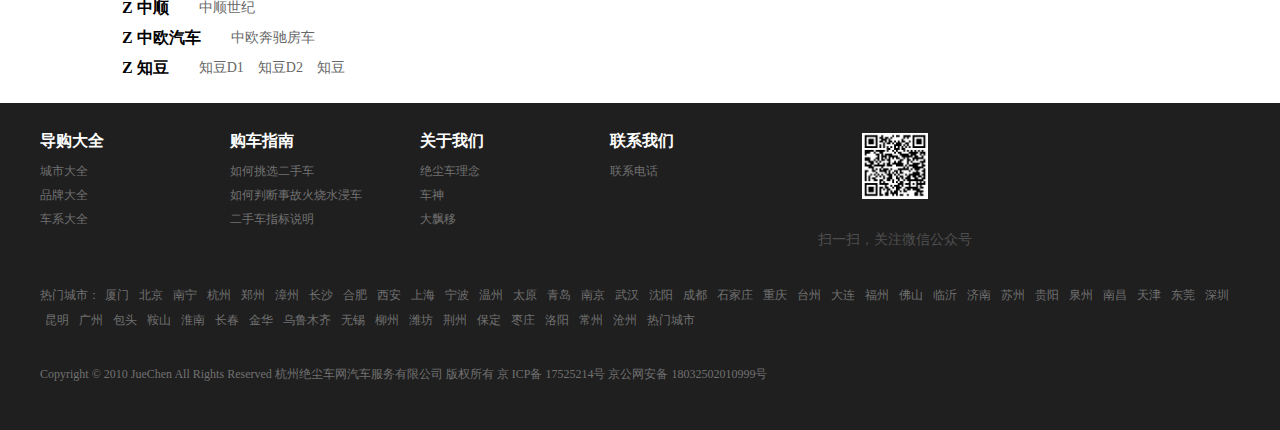
<file: audi.html>
<!DOCTYPE HTML PUBLIC "-//W3C//DTD HTML 4.01//EN" "http://www.w3.org/TR/html4/strict.dtd">
<html>
	<head>
		<meta charset="utf-8" />
		<meta name="keywords" content="杭州摆摆网络科技有限公司" />
		<meta name="discrption" content="杭州摆摆网络科技有限公司是一家互联网制作及设计的现代设计公司。摆摆网络将市场定位于以企业互联网电子商务平台及企业信息化建设为基点，提供全方位的设计与应用方案。以网站建设及网络营销整合作为其主打服务产品之外，摆摆网络的服务范围包括软件开发、平面设计、界面设计、网页设计等多方位优质服务。凭着对卓越服务与产品的不断追求，杭州摆摆网络科技有限公司在服务领域不断追求创新，依靠强大的技术实力、高效严谨的技术服务人员队伍，杭州摆摆网络科技有限公司在业界树立了良好的口碑。继往开来，杭州摆摆网络科技有限公司将以国际化的运营理念，多年业界的从业经验和技术积累，持之以恒，自强不息，为广大用户提供更加优异的产品和服务。" />
		<link rel="stylesheet" href="./css/share.css" />
		<link rel="stylesheet" href="./css/topnav.css" />
		<link rel="stylesheet" href="./css/audi.css" />
		<link rel="stylesheet" href="./css/foot.css" />
		<link rel="stylesheet" href="./css/side.css" />
		<title>绝尘车</title>
	</head>
	<body>
		<div class="topNav" id="topNav">
			<div class="w1200">
				<a class="logo"></a>
				<div class="area">
					<span>杭州</span>
					<i></i>
					<div class="fixedBox">
						<div class="citytop">
							<span>热门</span>
							<a href="#">北京</a>
							<a href="#">上海</a>
							<a href="#">深圳</a>
							<a href="#">厦门</a>
							<a href="#">杭州</a>
						</div>
						<div class="city_box" id="city_box"></div>
					</div>
				</div>
				<a class="anchor" href="index.html">首页</a>
				<a class="anchor"  href="buycar.html">美廉买车</a>
				<a class="anchor"  href="sellcar.html">忍痛卖车</a>
				<div class="anchor_box">
					<div class="anchor">销售服务</div>
					<div class="anchor_none">
						<a href="#">大飘移</a>
						<a href="#">车神</a>
					</div>
				</div>
				<a class="anchor"  href="aboutus.html">关于我们</a>
				<input placeholder="搜索" />
				<a id="signIn" class="sign">登录</a>
				<a id="signUp" class="sign">注册</a>
				<div class="icon tel"></div>
			</div>
		</div>
		<div class="w1200 audi_box">
			<h1>车系大全</h1>
			<div id="audi" class="audi"></div>
			<div class="clear"></div>
		</div>
		<div class="foot">
			<div class="wrapper w1200">
				<div class="wrap_box" id="wrap_box">
				</div>
				<div class="erweima wrap">
					<p>扫一扫，关注微信公众号</p>
				</div>
				<div class="wrap_city" id="wrap_city"><span>热门城市：</span></div>
				<div class="address">Copyright © 2010 JueChen All Rights Reserved 杭州绝尘车网汽车服务有限公司 版权所有 京 ICP备 17525214号 京公网安备 18032502010999号</div>
				<div class="clear"></div>
			</div>
		</div>
		<div class="fixedNav">
			<div>个人车库</div>
			<a class="anchor anchor1">
				<i class="icon favor"></i>
				<span>关注的车</span>
			</a>
			<a class="anchor anchor2">
				<i class="icon consult"></i>
				<span>咨询的车</span>
			</a>
			<a class="anchor anchor3">
				<i class="icon sell"></i>
				<span>估价卖车</span>
			</a>
			<a class="anchor anchor4">
				<i class="icon feedback"></i>
				<span>反馈信息</span>
			</a>
		</div>
		<a class="top" id="top">∧TOP</a>
	</body>
	<script src="./js/patch.js"></script>
	<script src="./js/top.js"></script>
	<script src="./js/foot.js"></script>
	<script src="./js/audi.js"></script>
	<script src="./js/totop.js"></script>
</html>
</file>
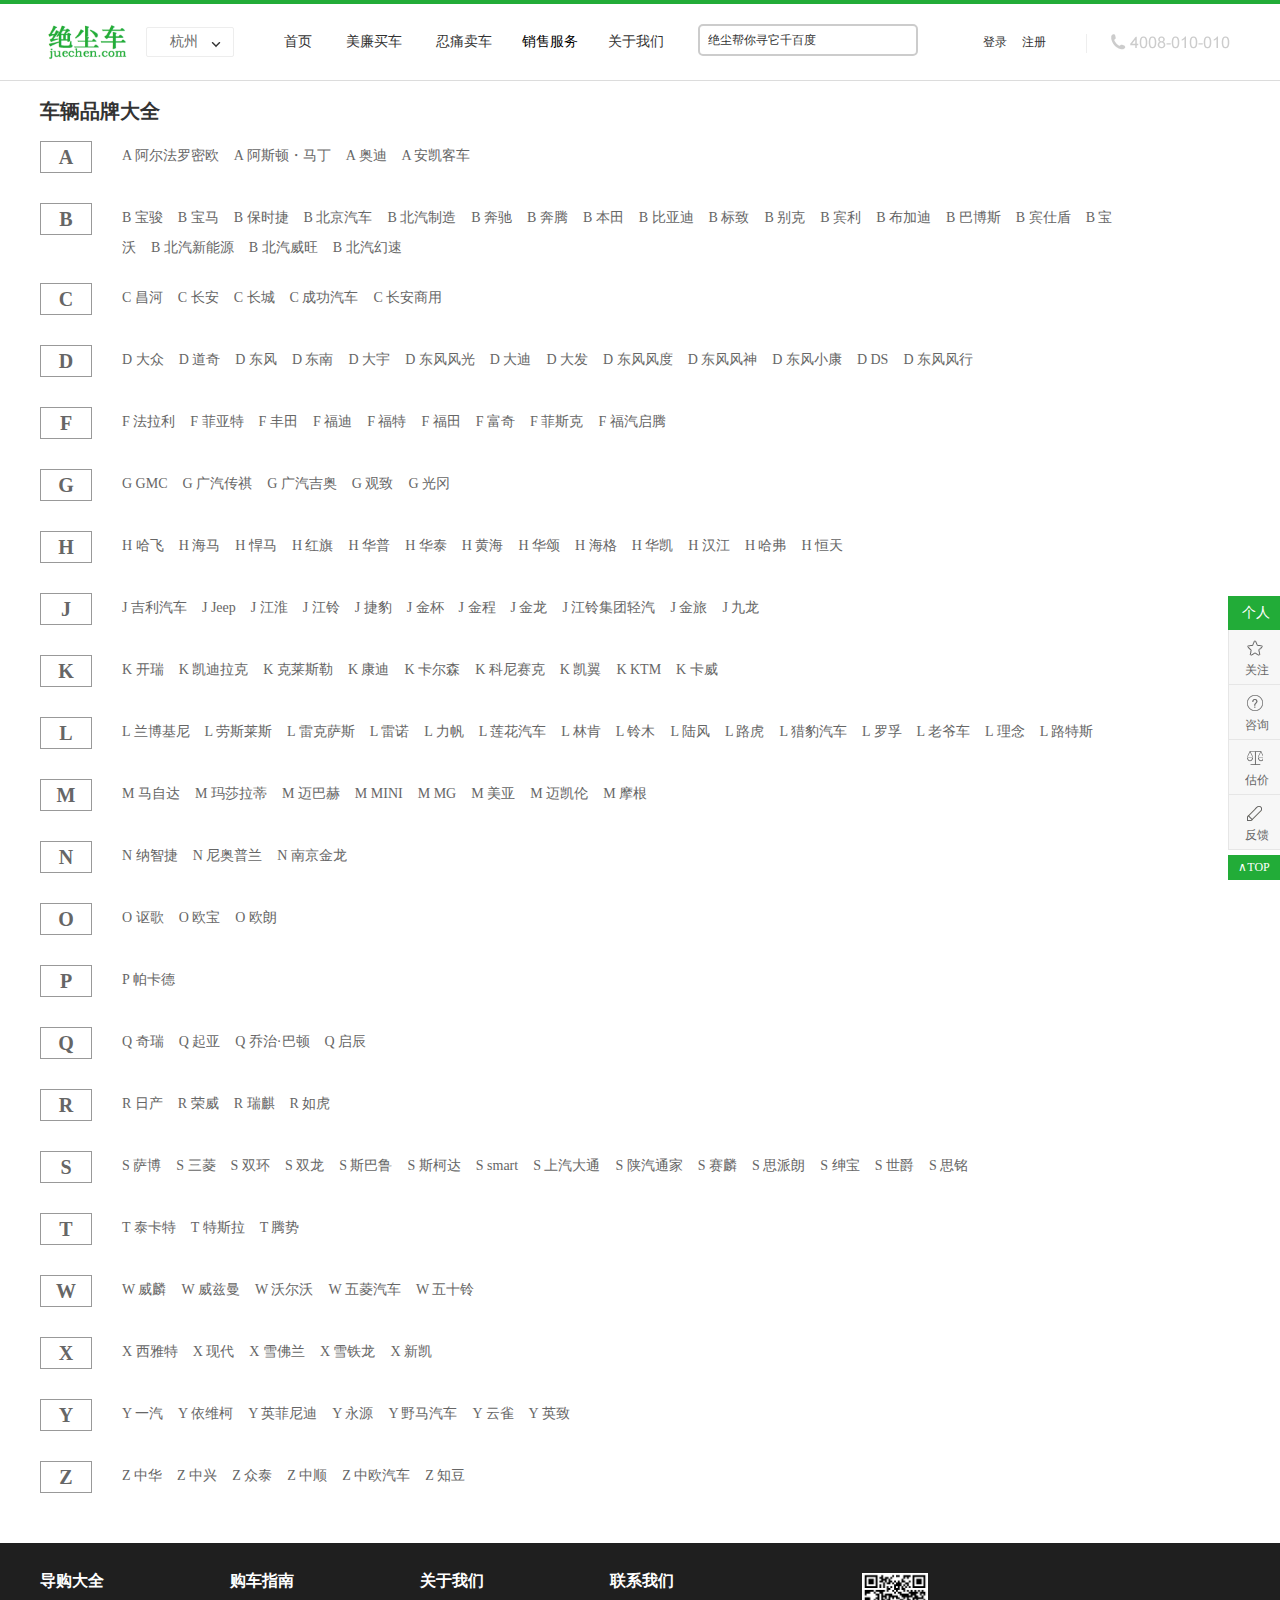
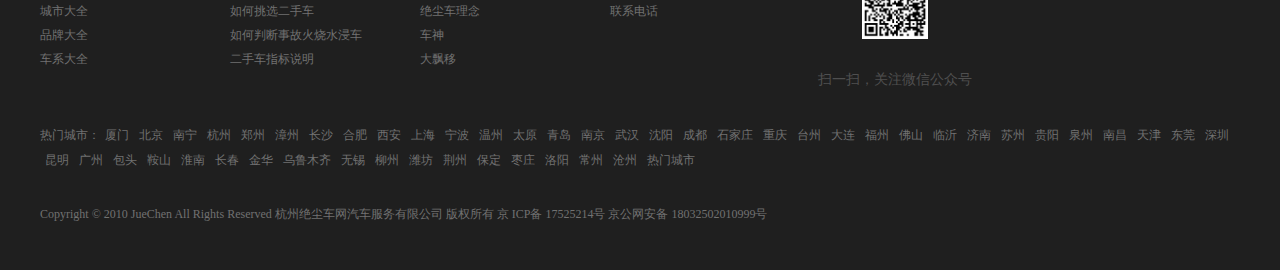
<file: brand.html>
<!DOCTYPE HTML PUBLIC "-//W3C//DTD HTML 4.01//EN" "http://www.w3.org/TR/html4/strict.dtd">
<html>
	<head>
		<meta charset="utf-8" />
		<meta name="keywords" content="杭州摆摆网络科技有限公司" />
		<meta name="discrption" content="杭州摆摆网络科技有限公司是一家互联网制作及设计的现代设计公司。摆摆网络将市场定位于以企业互联网电子商务平台及企业信息化建设为基点，提供全方位的设计与应用方案。以网站建设及网络营销整合作为其主打服务产品之外，摆摆网络的服务范围包括软件开发、平面设计、界面设计、网页设计等多方位优质服务。凭着对卓越服务与产品的不断追求，杭州摆摆网络科技有限公司在服务领域不断追求创新，依靠强大的技术实力、高效严谨的技术服务人员队伍，杭州摆摆网络科技有限公司在业界树立了良好的口碑。继往开来，杭州摆摆网络科技有限公司将以国际化的运营理念，多年业界的从业经验和技术积累，持之以恒，自强不息，为广大用户提供更加优异的产品和服务。" />
		<link rel="stylesheet" href="./css/share.css" />
		<link rel="stylesheet" href="./css/topnav.css" />
		<link rel="stylesheet" href="./css/brand.css" />
		<link rel="stylesheet" href="./css/foot.css" />
		<link rel="stylesheet" href="./css/side.css" />
		<title>绝尘车</title>
	</head>
	<body>
		<div class="topNav" id="topNav">
			<div class="w1200">
				<a class="logo"></a>
				<div class="area">
					<span>杭州</span>
					<i></i>
					<div class="fixedBox">
						<div class="citytop">
							<span>热门</span>
							<a href="#">北京</a>
							<a href="#">上海</a>
							<a href="#">深圳</a>
							<a href="#">厦门</a>
							<a href="#">杭州</a>
						</div>
						<div class="city_box" id="city_box"></div>
					</div>
				</div>
				<a class="anchor" href="index.html">首页</a>
				<a class="anchor"  href="buycar.html">美廉买车</a>
				<a class="anchor"  href="sellcar.html">忍痛卖车</a>
				<div class="anchor_box">
					<div class="anchor">销售服务</div>
					<div class="anchor_none">
						<a href="#">大飘移</a>
						<a href="#">车神</a>
					</div>
				</div>
				<a class="anchor"  href="aboutus.html">关于我们</a>
				<input value="绝尘帮你寻它千百度" id="searchinput" />
				<a id="signIn" class="sign">登录</a>
				<a id="signUp" class="sign">注册</a>
				<div class="icon tel"></div>
			</div>
		</div>

		<div class="w1200 brand_box">
			<h1>车辆品牌大全</h1>
			<div id="brand" class="brand"></div>
			<div class="clear"></div>
		</div>

		<div class="foot">
			<div class="wrapper w1200">
				<div class="wrap_box" id="wrap_box">
				</div>
				<div class="erweima wrap">
					<p>扫一扫，关注微信公众号</p>
				</div>
				<div class="wrap_city" id="wrap_city"><span>热门城市：</span></div>
				<div class="address">Copyright © 2010 JueChen All Rights Reserved 杭州绝尘车网汽车服务有限公司 版权所有 京 ICP备 17525214号 京公网安备 18032502010999号</div>
				<div class="clear"></div>
			</div>
		</div>
		<div class="fixedNav">
			<div>个人车库</div>
			<a class="anchor anchor1">
				<i class="icon favor"></i>
				<span>关注的车</span>
			</a>
			<a class="anchor anchor2">
				<i class="icon consult"></i>
				<span>咨询的车</span>
			</a>
			<a class="anchor anchor3">
				<i class="icon sell"></i>
				<span>估价卖车</span>
			</a>
			<a class="anchor anchor4">
				<i class="icon feedback"></i>
				<span>反馈信息</span>
			</a>
		</div>
		<a class="top" id="top">∧TOP</a>
	</body>
	<script src="./js/patch.js"></script>
	<script src="./js/top.js"></script>
	<script src="./js/brand.js"></script>
	<script src="./js/foot.js"></script>
	<script src="./js/totop.js"></script>
</html>
</file>
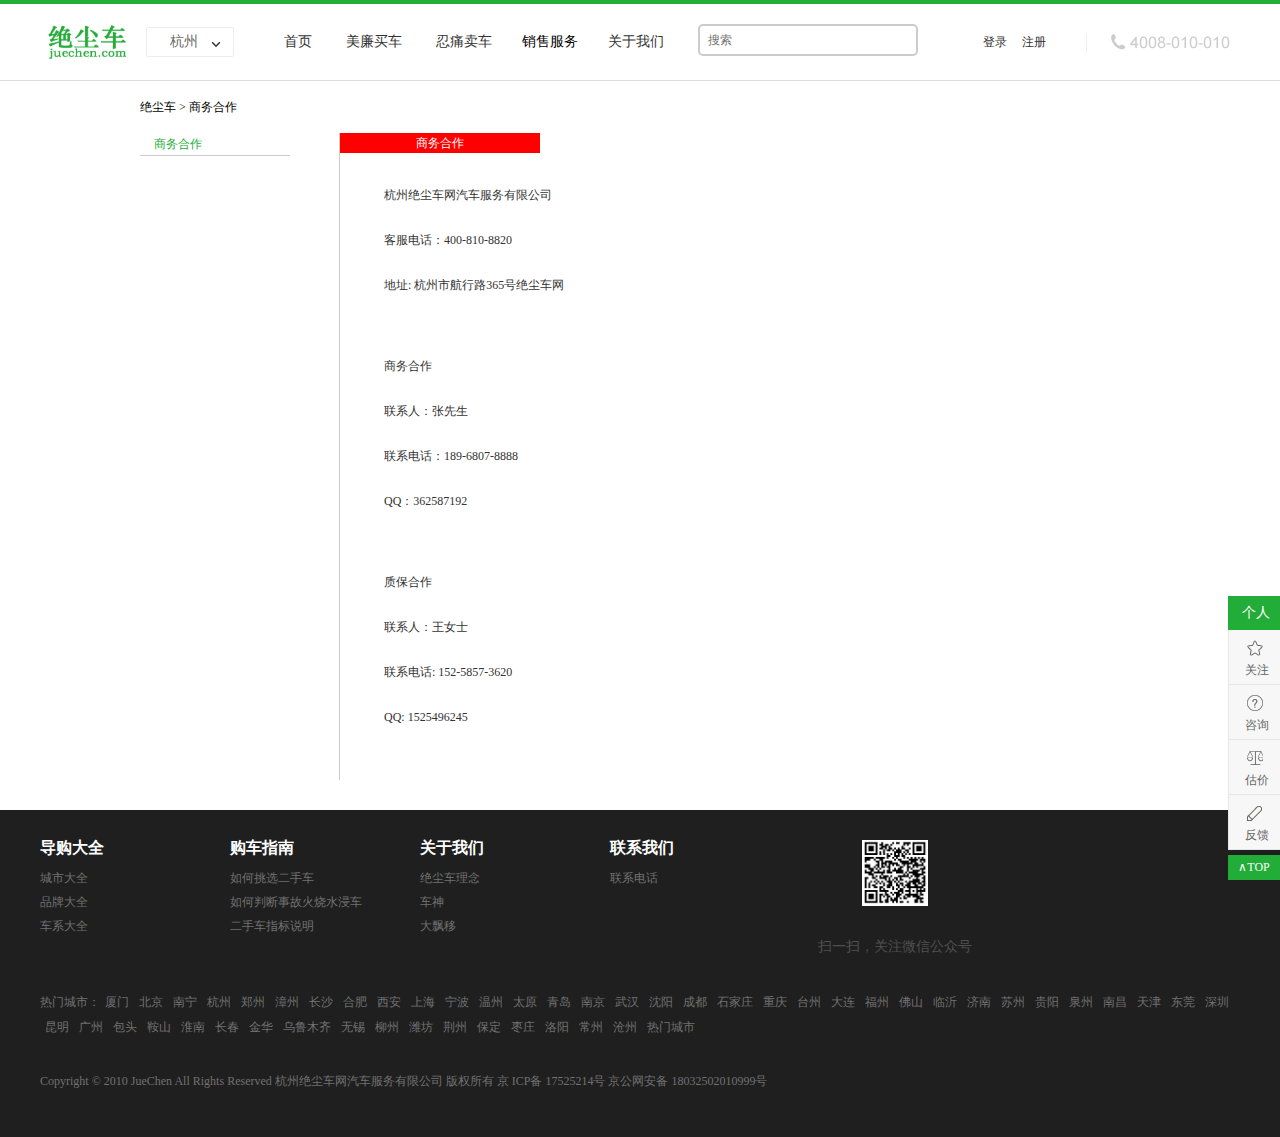
<file: callus.html>
<!DOCTYPE HTML PUBLIC "-//W3C//DTD HTML 4.01//EN" "http://www.w3.org/TR/html4/strict.dtd">
<html>
	<head>
		<meta charset="utf-8" />
		<meta name="keywords" content="杭州摆摆网络科技有限公司" />
		<meta name="discrption" content="杭州摆摆网络科技有限公司是一家互联网制作及设计的现代设计公司。摆摆网络将市场定位于以企业互联网电子商务平台及企业信息化建设为基点，提供全方位的设计与应用方案。以网站建设及网络营销整合作为其主打服务产品之外，摆摆网络的服务范围包括软件开发、平面设计、界面设计、网页设计等多方位优质服务。凭着对卓越服务与产品的不断追求，杭州摆摆网络科技有限公司在服务领域不断追求创新，依靠强大的技术实力、高效严谨的技术服务人员队伍，杭州摆摆网络科技有限公司在业界树立了良好的口碑。继往开来，杭州摆摆网络科技有限公司将以国际化的运营理念，多年业界的从业经验和技术积累，持之以恒，自强不息，为广大用户提供更加优异的产品和服务。" />
		<link rel="stylesheet" href="./css/share.css" />
		<link rel="stylesheet" href="./css/topnav.css" />
		<link rel="stylesheet" href="./css/callus.css" />
		<link rel="stylesheet" href="./css/foot.css" />
		<link rel="stylesheet" href="./css/side.css" />
		<title>绝尘车</title>
	</head>
	<body>
		<div class="topNav" id="topNav">
			<div class="w1200">
				<a class="logo"></a>
				<div class="area">
					<span>杭州</span>
					<i></i>
					<div class="fixedBox">
						<div class="citytop">
							<span>热门</span>
							<a href="#">北京</a>
							<a href="#">上海</a>
							<a href="#">深圳</a>
							<a href="#">厦门</a>
							<a href="#">杭州</a>
						</div>
						<div class="city_box" id="city_box"></div>
					</div>
				</div>
				<a class="anchor" href="index.html">首页</a>
				<a class="anchor"  href="buycar.html">美廉买车</a>
				<a class="anchor"  href="sellcar.html">忍痛卖车</a>
				<div class="anchor_box">
					<div class="anchor">销售服务</div>
					<div class="anchor_none">
						<a href="#">大飘移</a>
						<a href="#">车神</a>
					</div>
				</div>
				<a class="anchor"  href="aboutus.html">关于我们</a>
				<input placeholder="搜索" />
				<a id="signIn" class="sign">登录</a>
				<a id="signUp" class="sign">注册</a>
				<div class="icon tel"></div>
			</div>
		</div>
		<div class="callus">
			<h6><a href="index.html">绝尘车</a><span> > 商务合作</span></h6>
			<div class="content">
				<div class="left">
					<p class="p1">商务合作</p>
				</div>
				<div class="right">
					<p class="p1">商务合作</p>
					<p>杭州绝尘车网汽车服务有限公司</p>
					<p>客服电话：400-810-8820</p>
					<p>地址: 杭州市航行路365号绝尘车网</p><br/>
					<p>商务合作</p>
					<p>联系人：张先生</p>
					<p>联系电话：189-6807-8888</p>
					<p>QQ：362587192</p><br/>
					<p>质保合作</p>
					<p>联系人：王女士</p>
					<p>联系电话: 152-5857-3620</p>
					<p>QQ: 1525496245</p>
				</div>
			</div>
		</div>
		<div class="foot">
			<div class="wrapper w1200">
				<div class="wrap_box" id="wrap_box">
				</div>
				<div class="erweima wrap">
					<p>扫一扫，关注微信公众号</p>
				</div>
				<div class="wrap_city" id="wrap_city"><span>热门城市：</span></div>
				<div class="address">Copyright © 2010 JueChen All Rights Reserved 杭州绝尘车网汽车服务有限公司 版权所有 京 ICP备 17525214号 京公网安备 18032502010999号</div>
				<div class="clear"></div>
			</div>
		</div>
		<div class="fixedNav">
			<div>个人车库</div>
			<a class="anchor anchor1">
				<i class="icon favor"></i>
				<span>关注的车</span>
			</a>
			<a class="anchor anchor2">
				<i class="icon consult"></i>
				<span>咨询的车</span>
			</a>
			<a class="anchor anchor3">
				<i class="icon sell"></i>
				<span>估价卖车</span>
			</a>
			<a class="anchor anchor4">
				<i class="icon feedback"></i>
				<span>反馈信息</span>
			</a>
		</div>
		<a class="top" id="top">∧TOP</a>
	</body>
	<script src="./js/patch.js"></script>
	<script src="./js/top.js"></script>
	<script src="./js/foot.js"></script>
	<script src="./js/totop.js"></script>
</html>
</file>
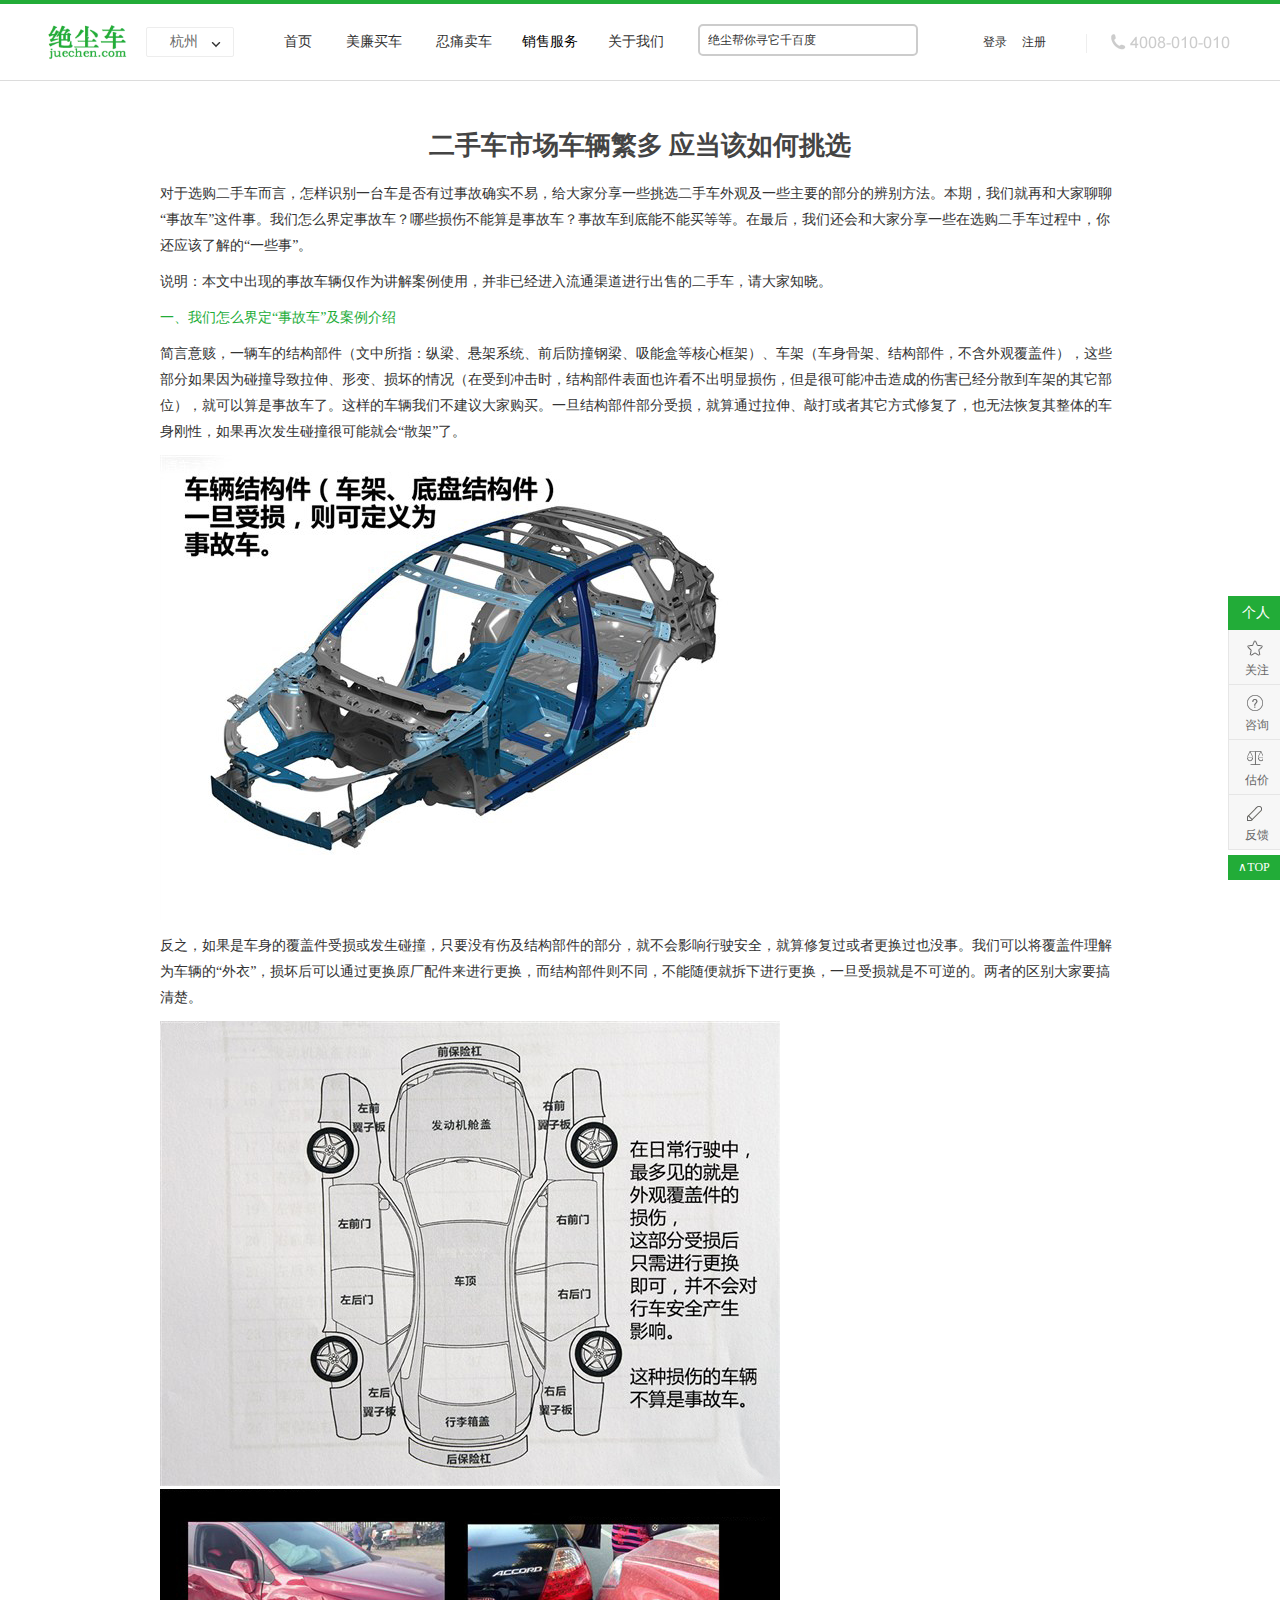
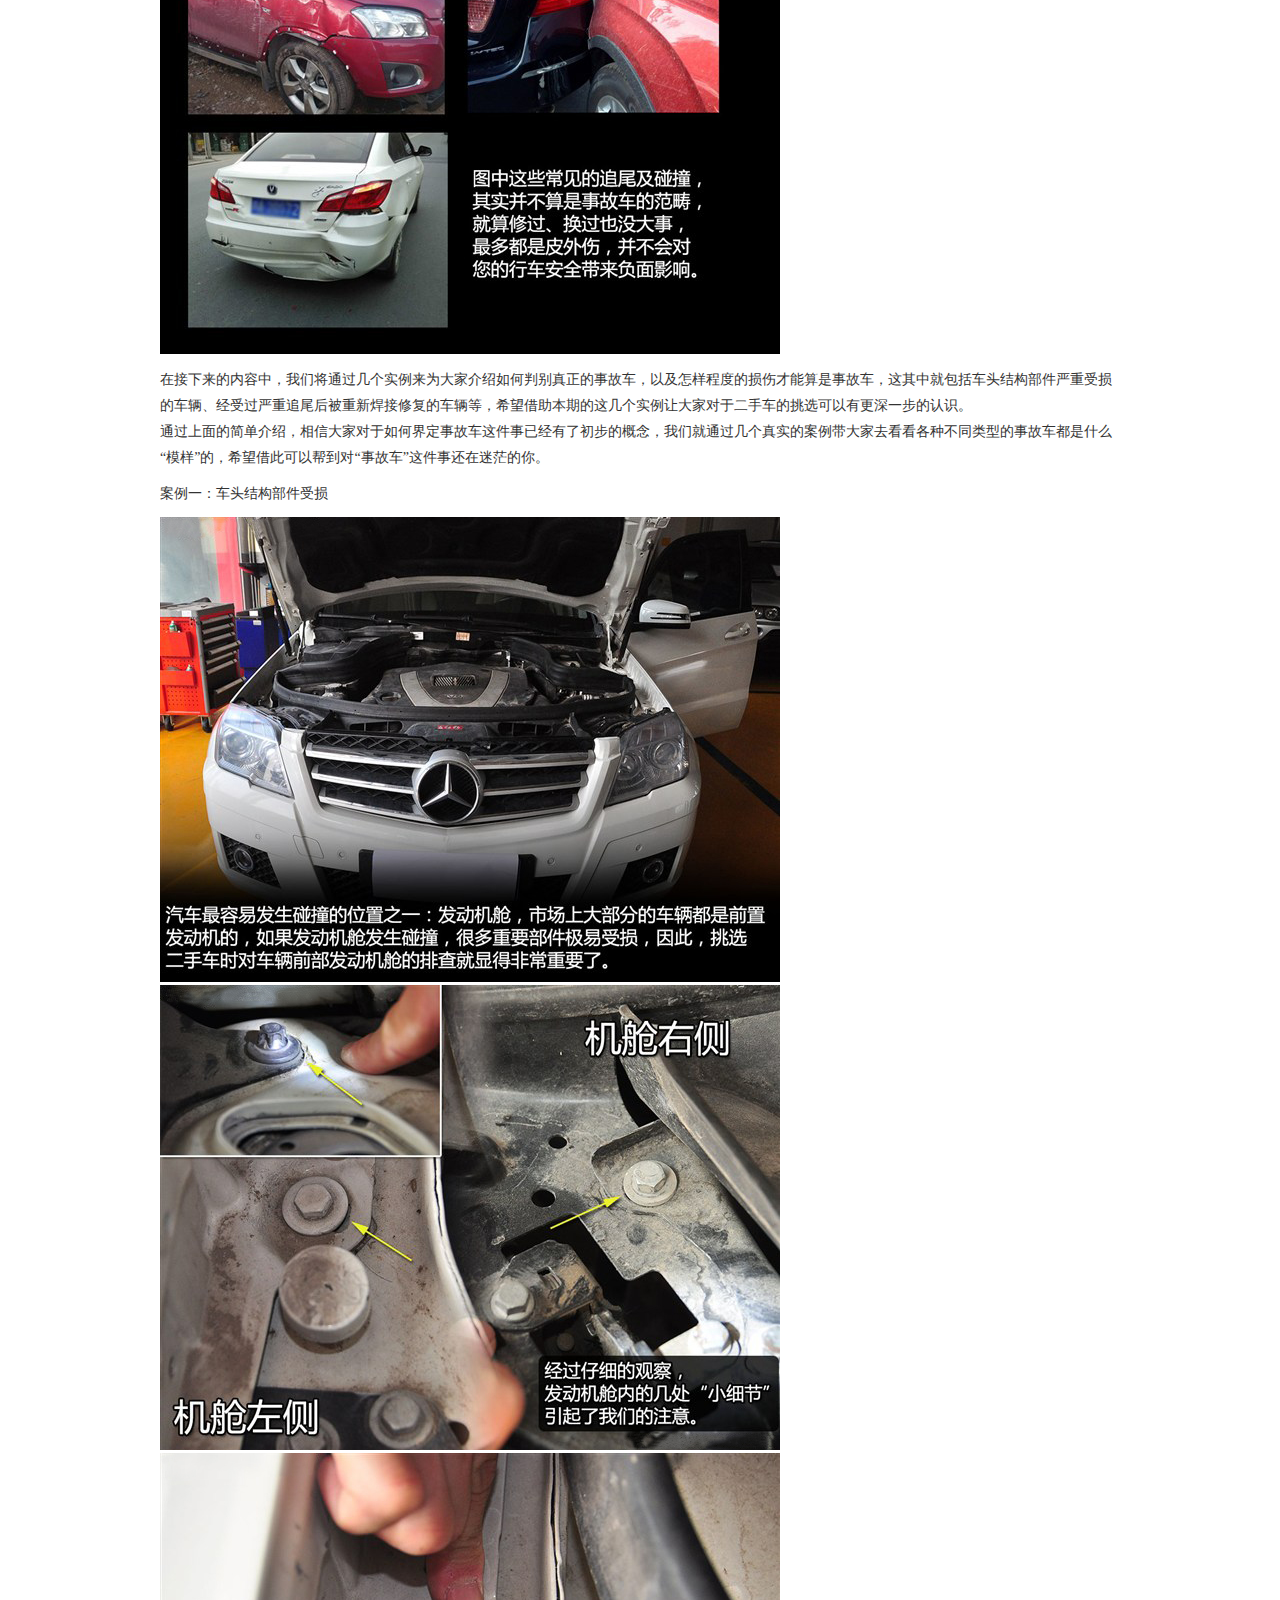
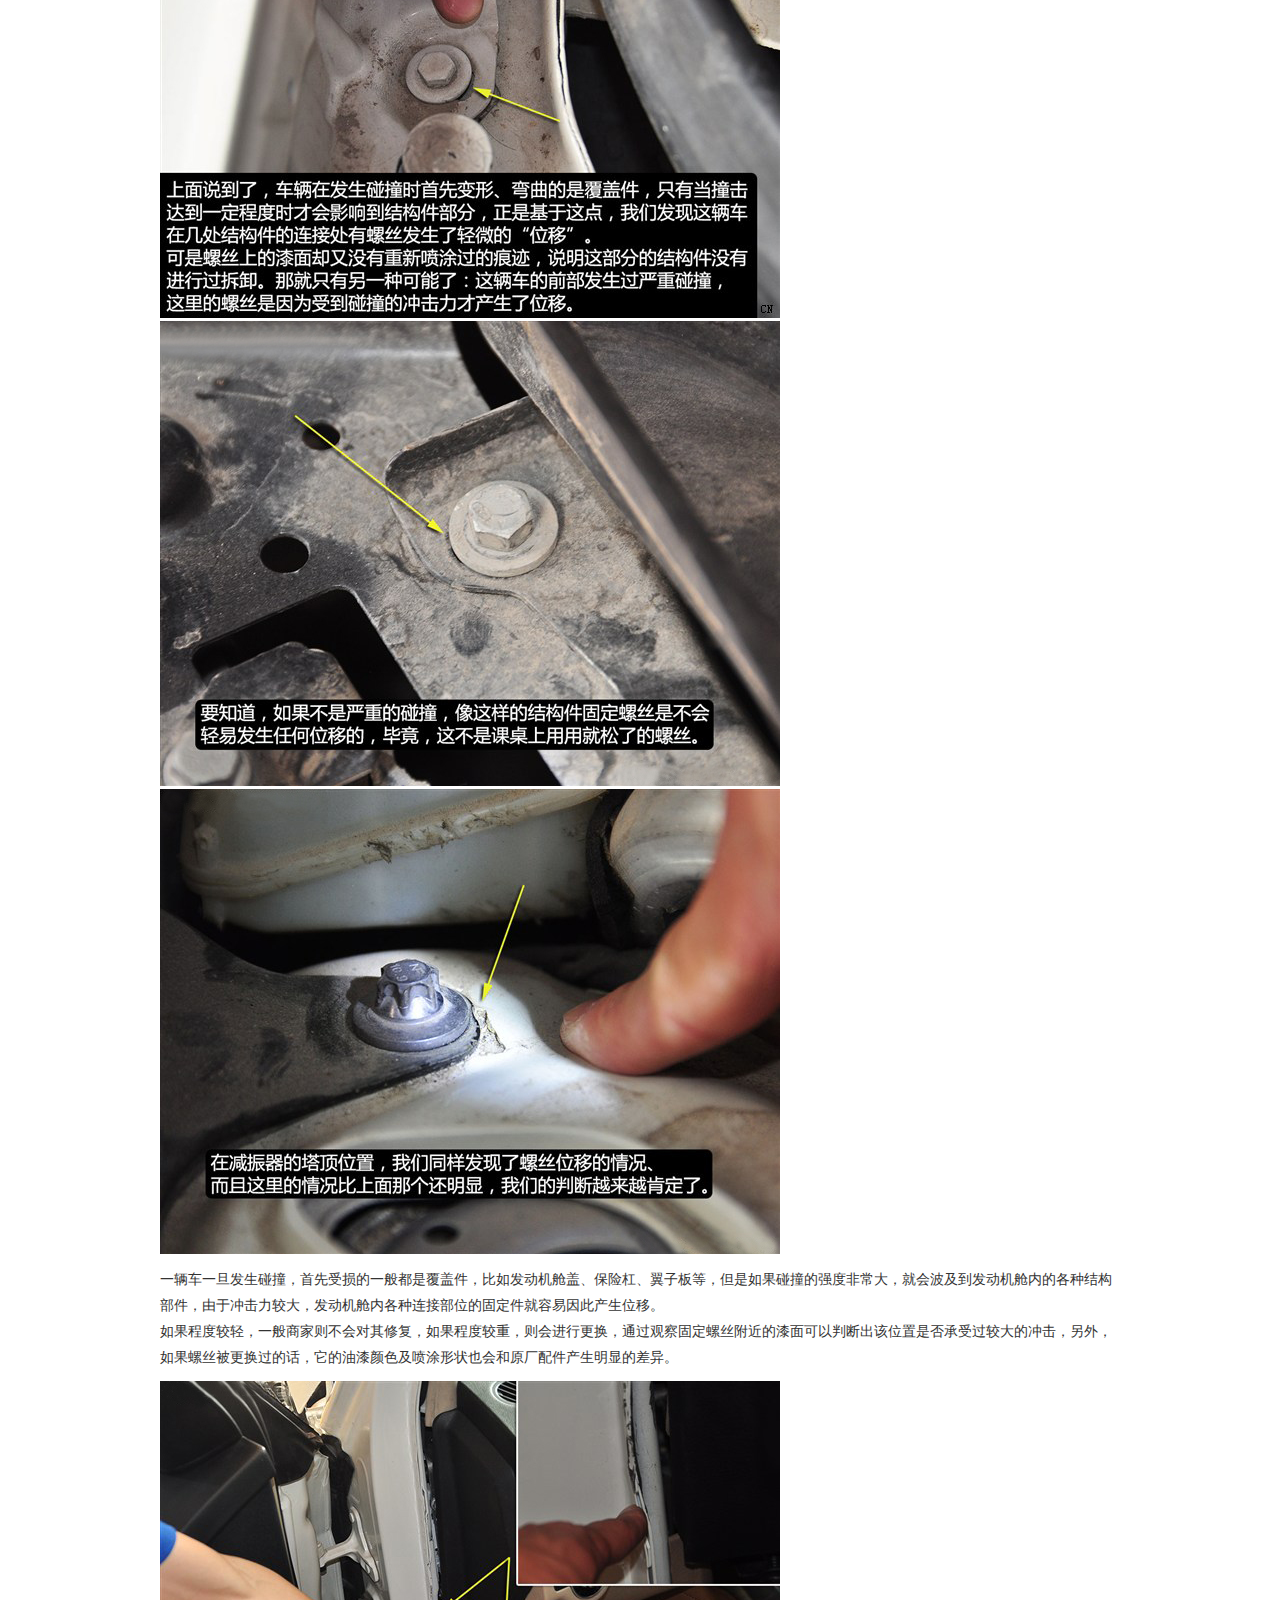
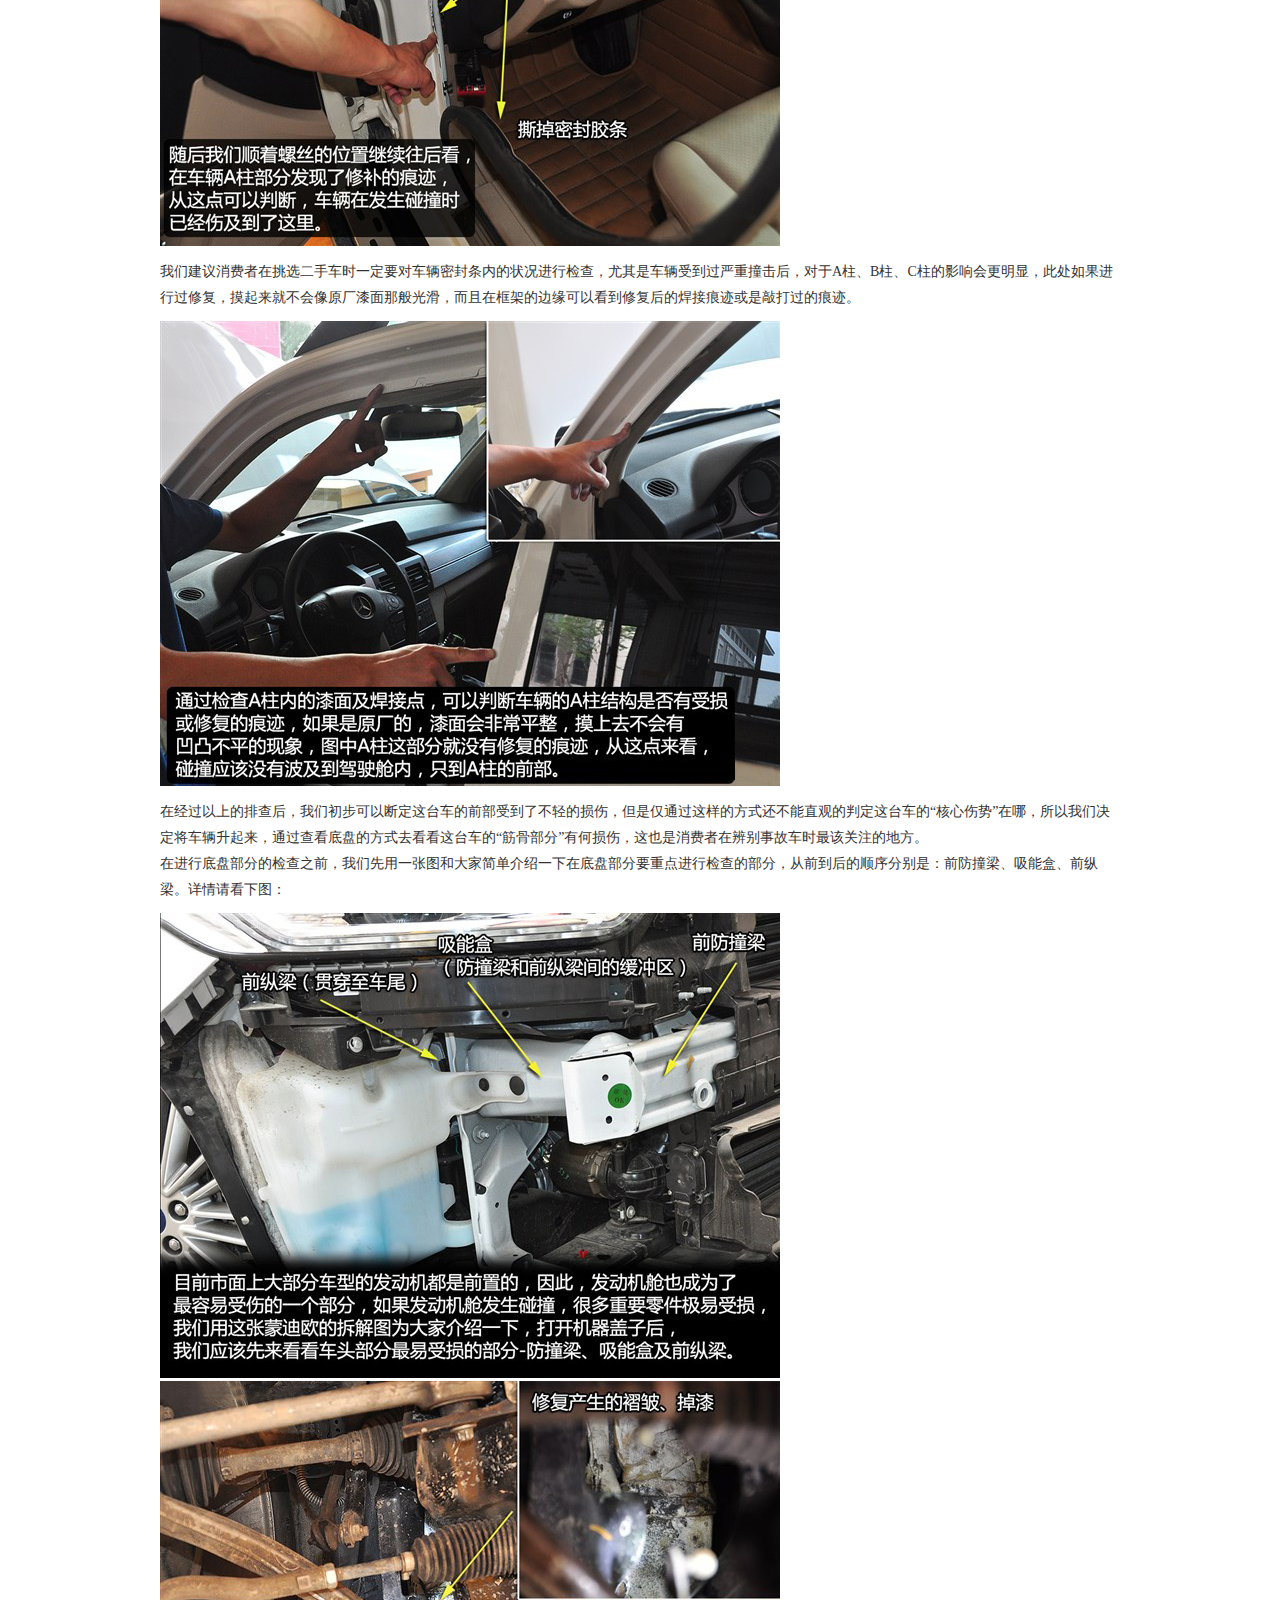
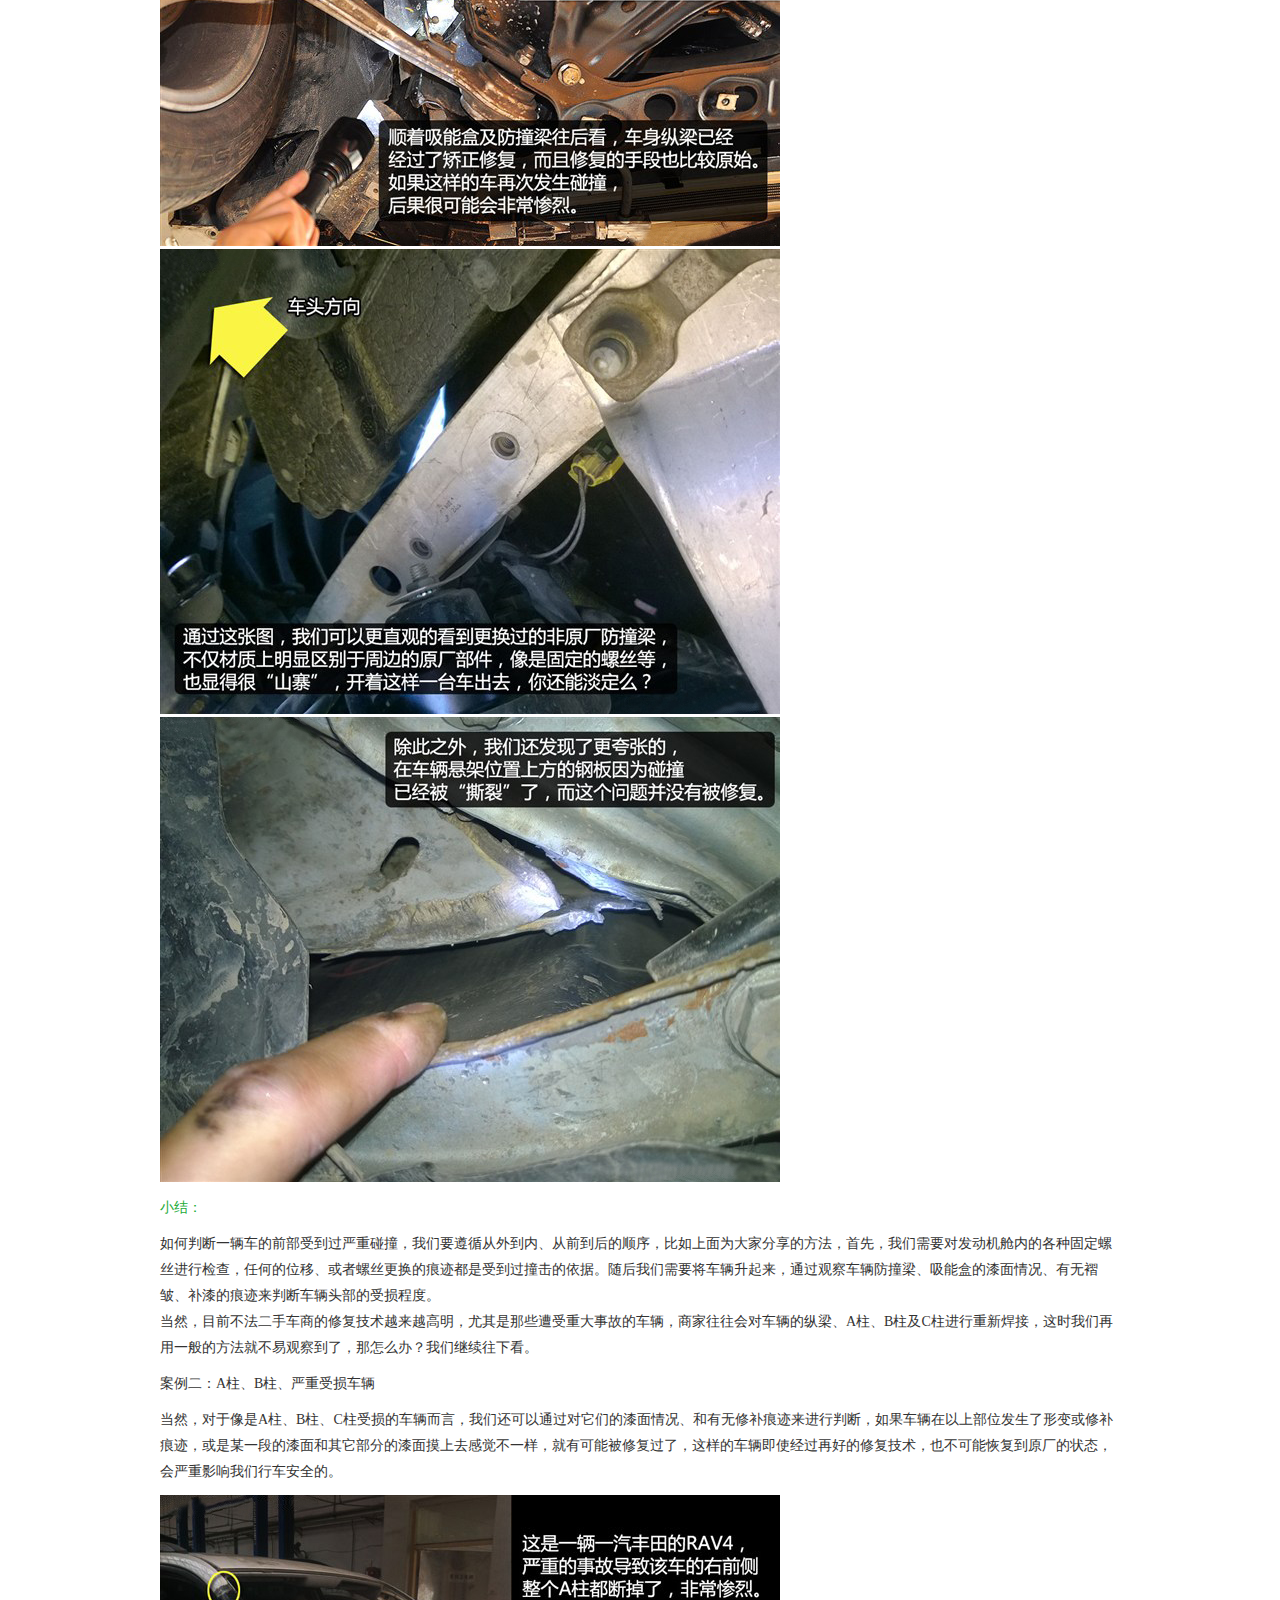
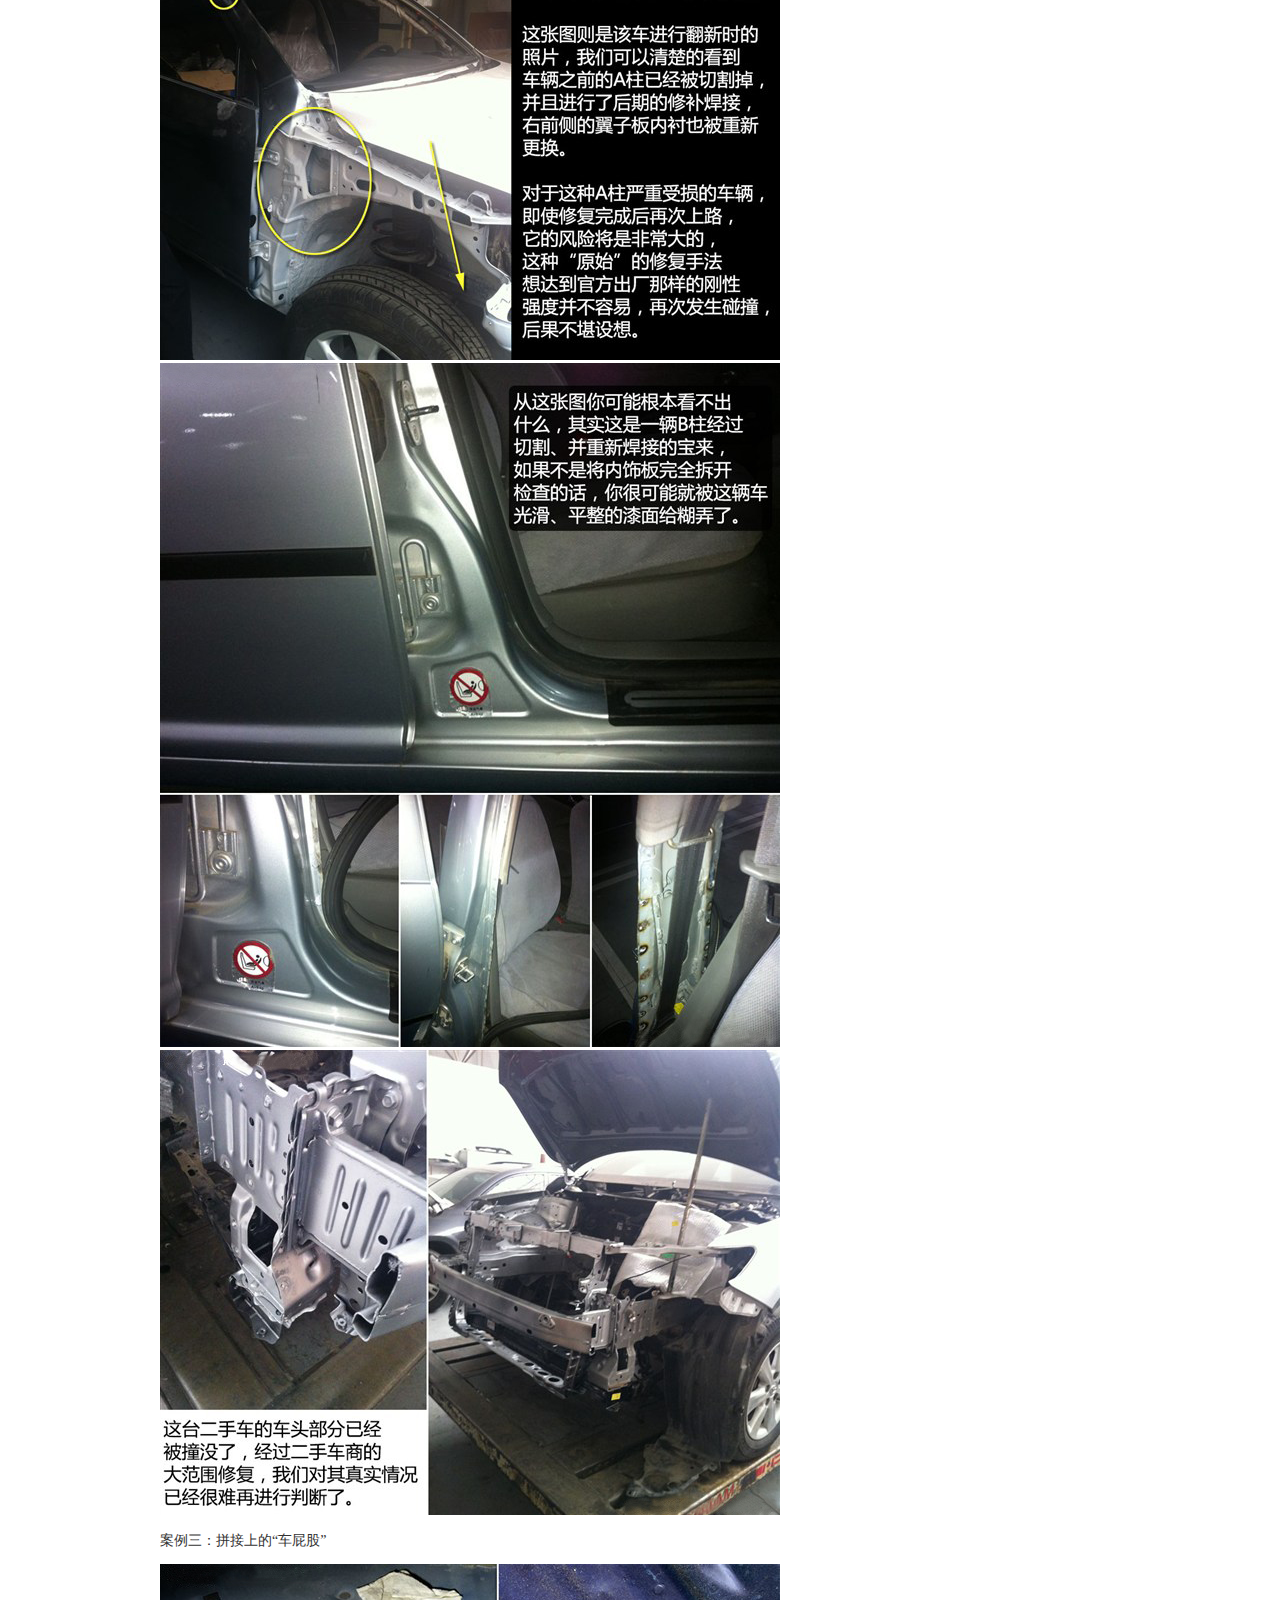
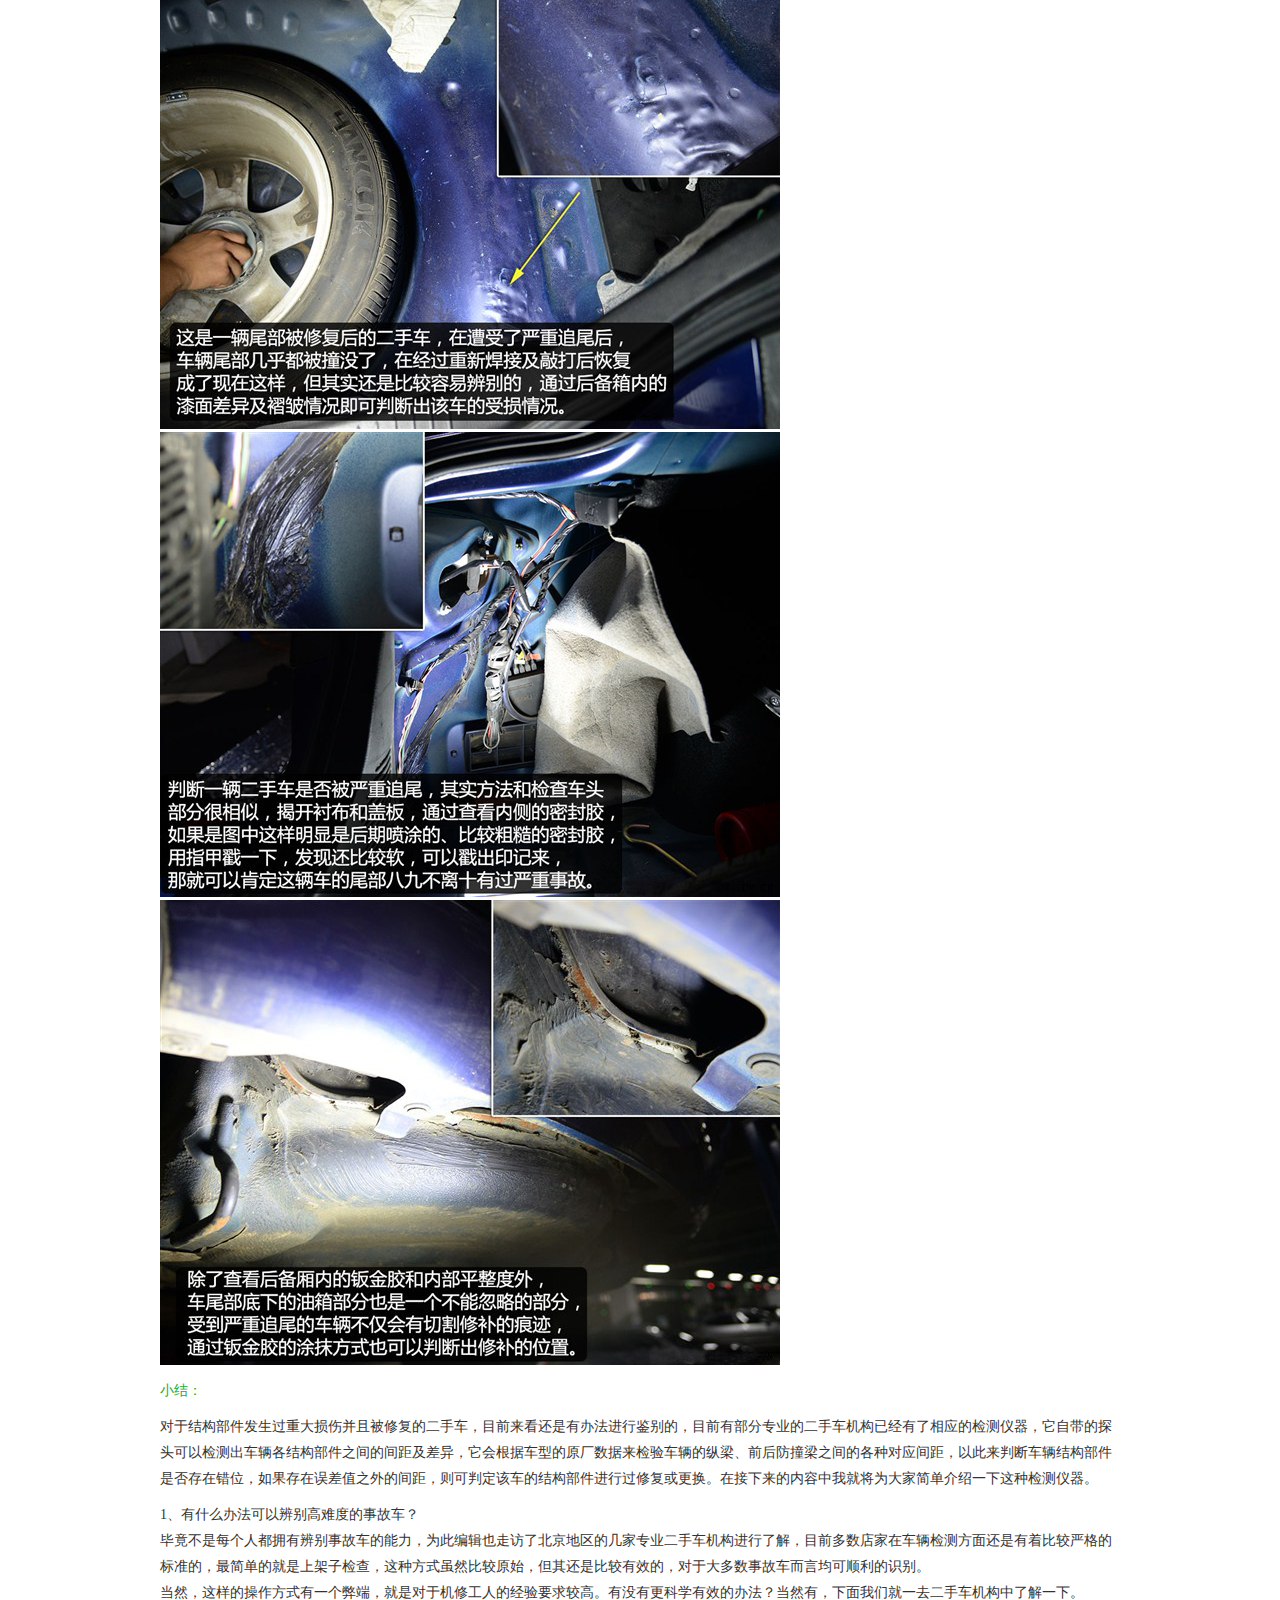
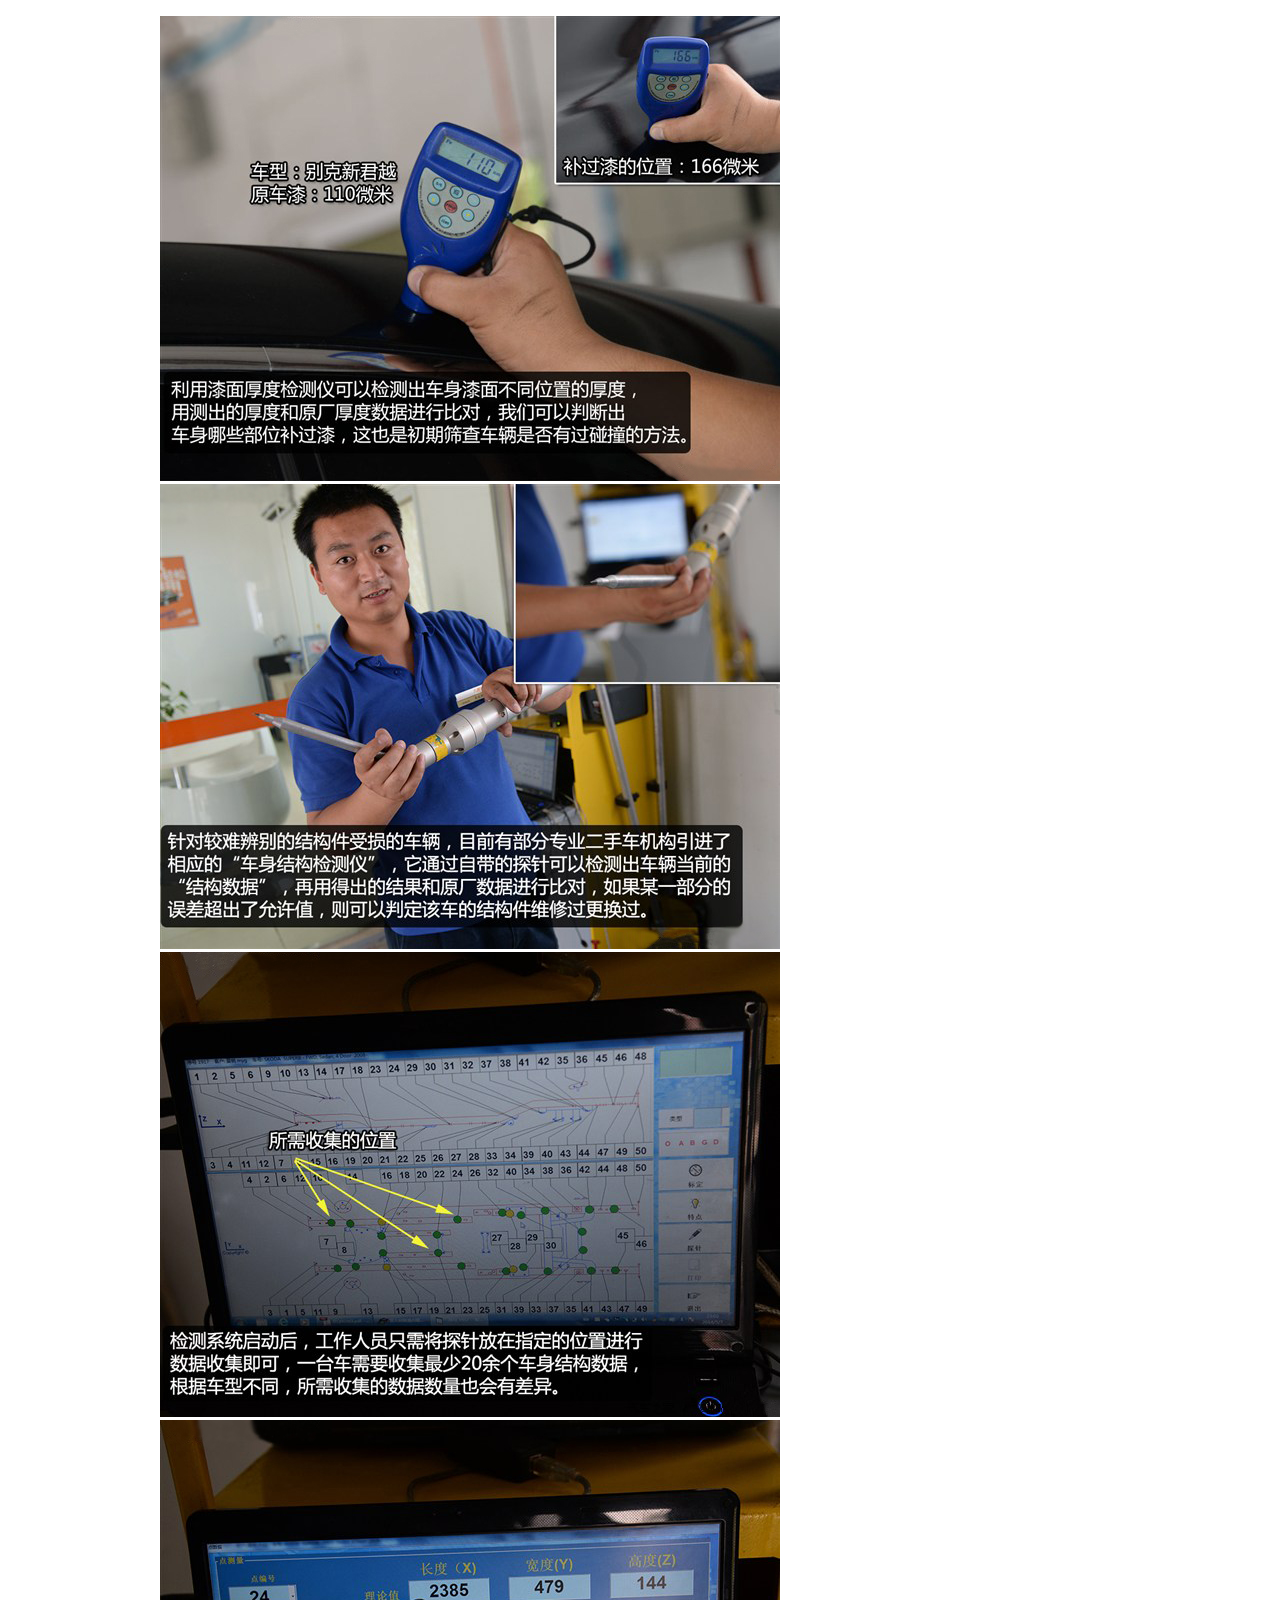
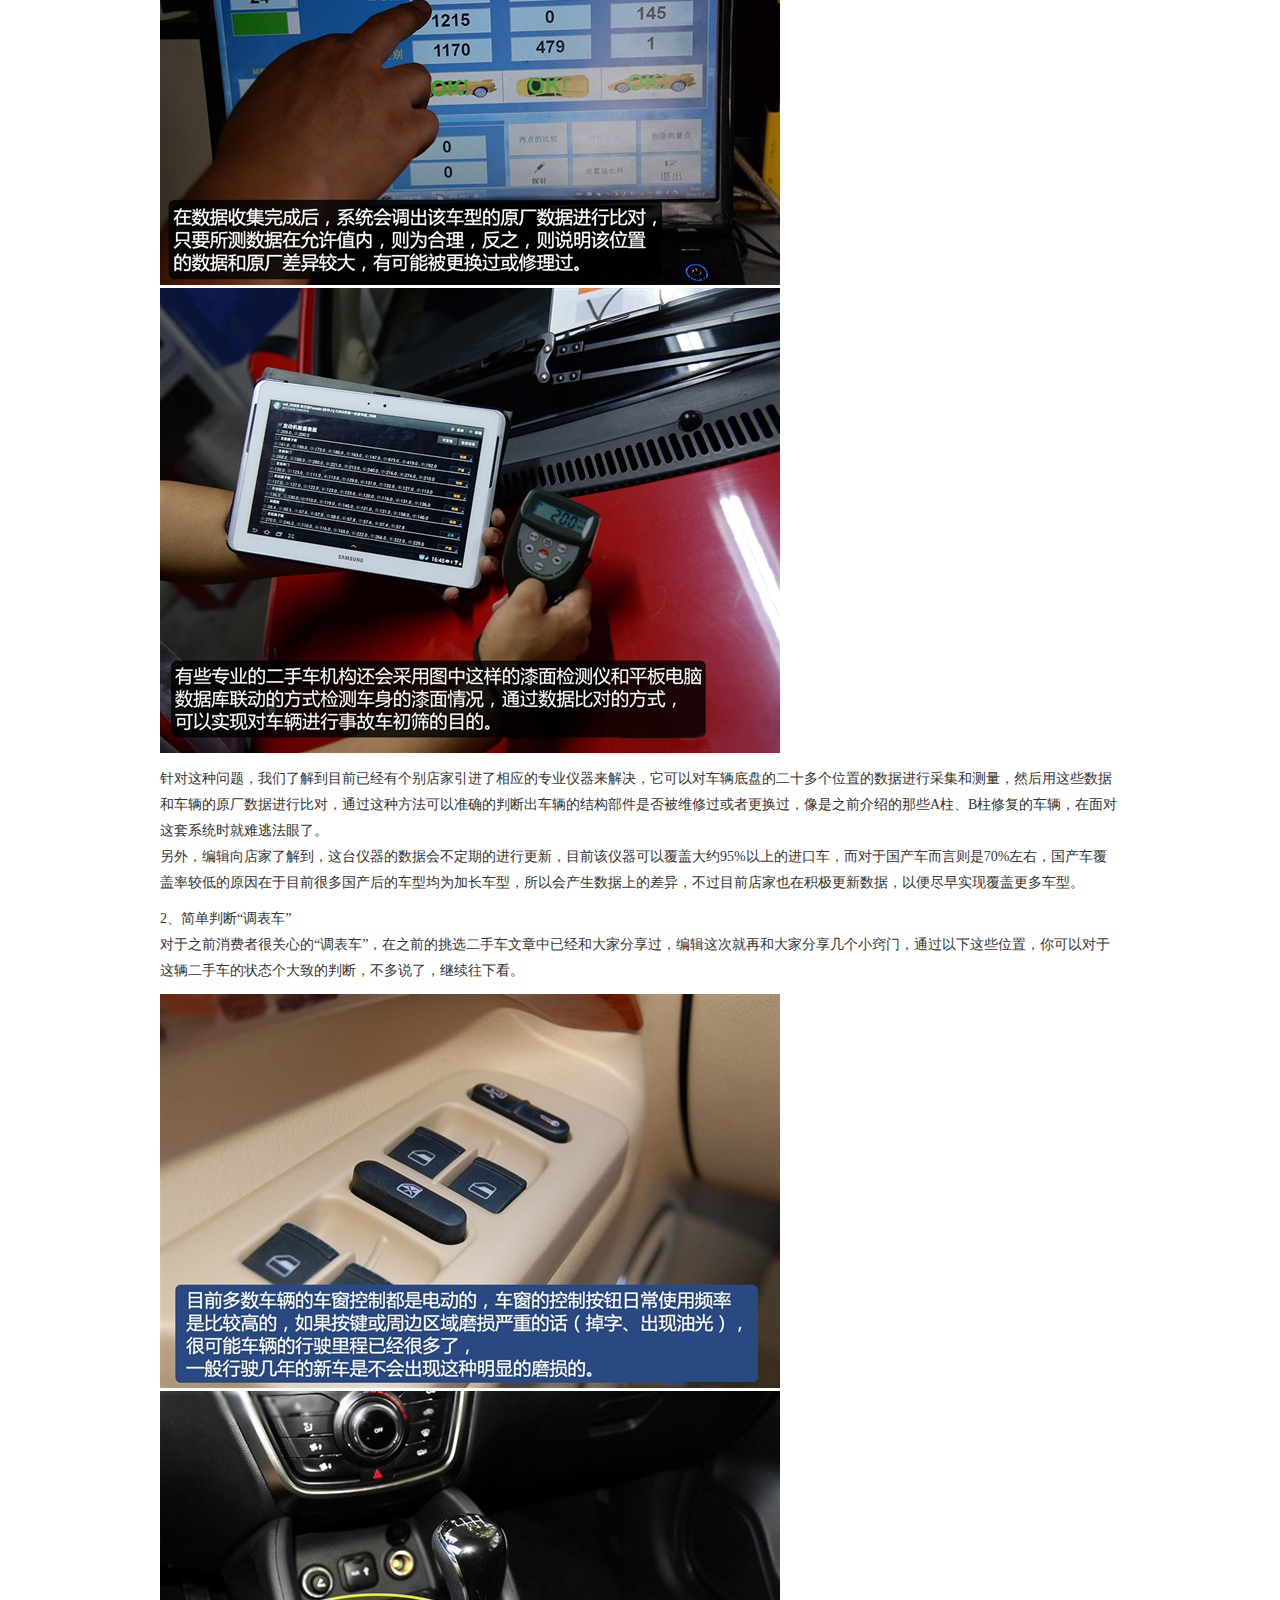
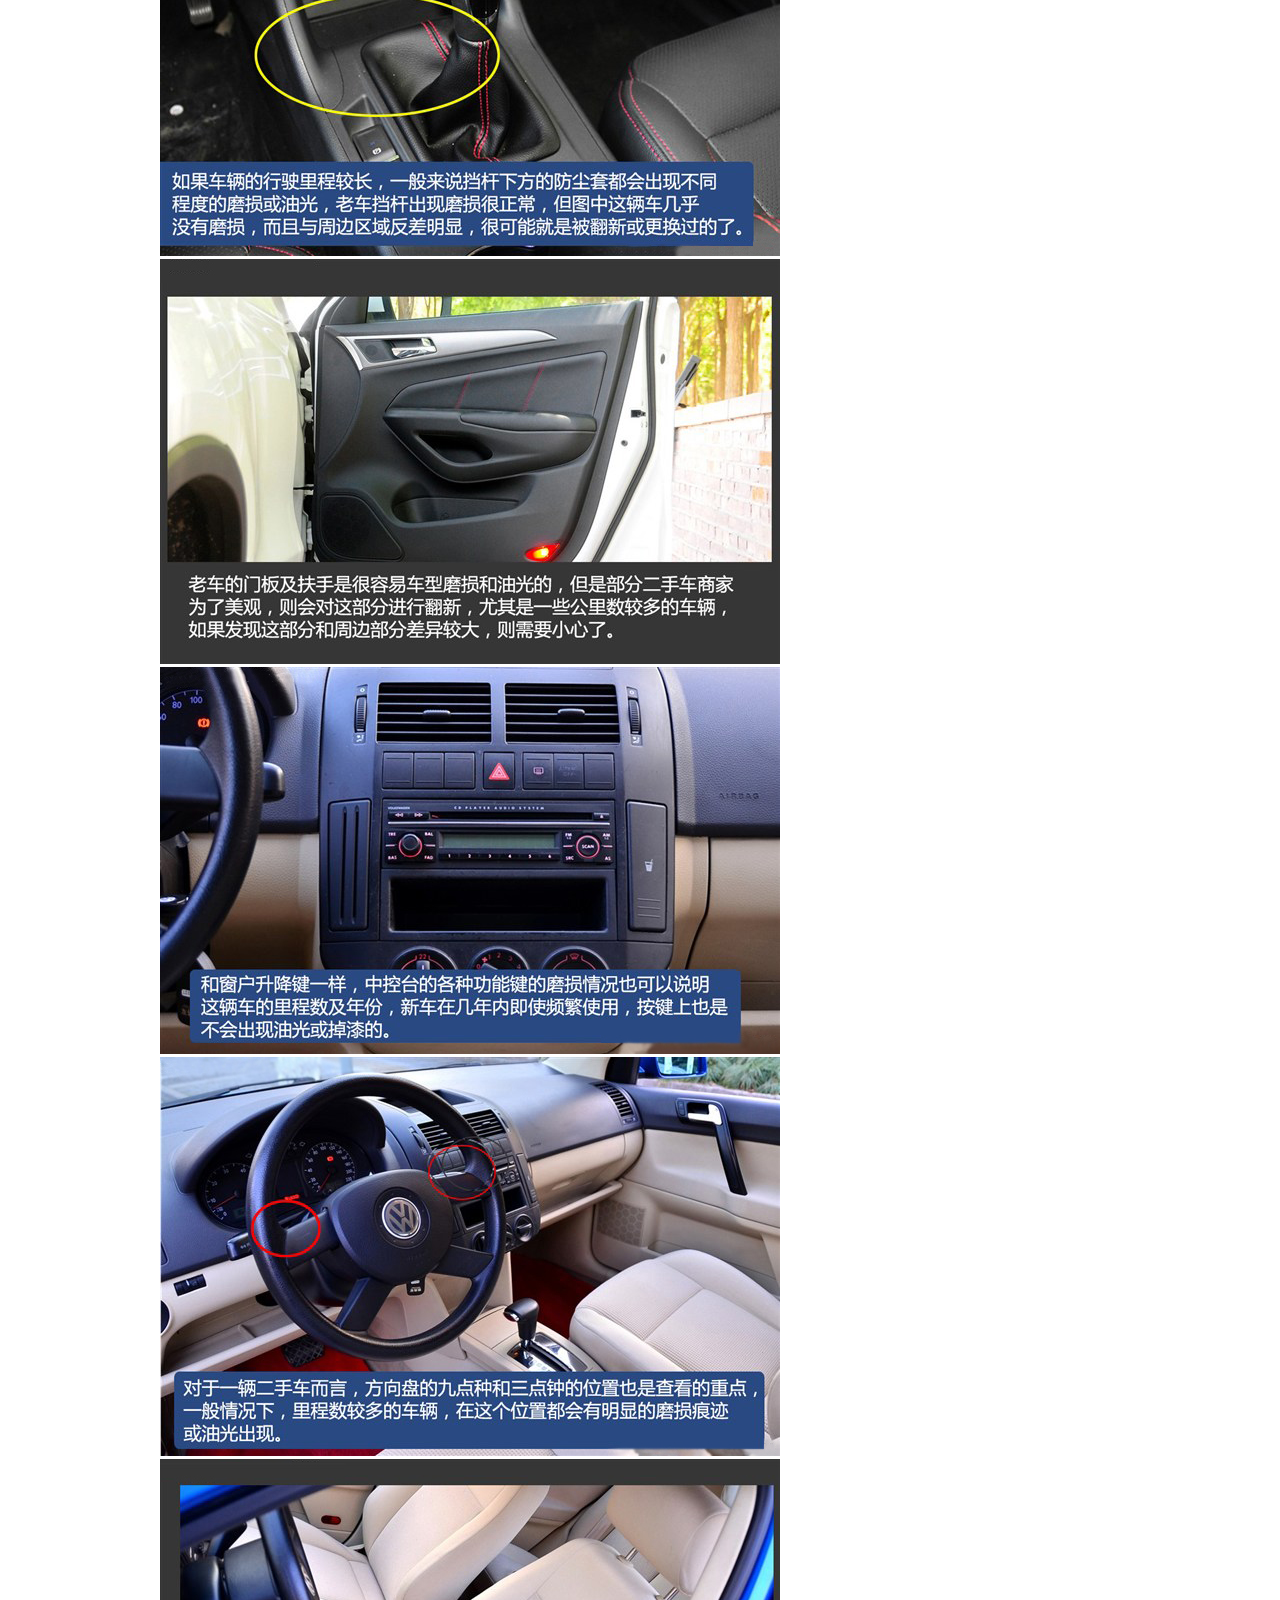
<file: howchoose.html>
<!DOCTYPE HTML PUBLIC "-//W3C//DTD HTML 4.01//EN" "http://www.w3.org/TR/html4/strict.dtd">
<html>
	<head>
		<meta charset="utf-8" />
		<meta name="keywords" content="杭州摆摆网络科技有限公司" />
		<meta name="discrption" content="杭州摆摆网络科技有限公司是一家互联网制作及设计的现代设计公司。摆摆网络将市场定位于以企业互联网电子商务平台及企业信息化建设为基点，提供全方位的设计与应用方案。以网站建设及网络营销整合作为其主打服务产品之外，摆摆网络的服务范围包括软件开发、平面设计、界面设计、网页设计等多方位优质服务。凭着对卓越服务与产品的不断追求，杭州摆摆网络科技有限公司在服务领域不断追求创新，依靠强大的技术实力、高效严谨的技术服务人员队伍，杭州摆摆网络科技有限公司在业界树立了良好的口碑。继往开来，杭州摆摆网络科技有限公司将以国际化的运营理念，多年业界的从业经验和技术积累，持之以恒，自强不息，为广大用户提供更加优异的产品和服务。" />
		<link rel="stylesheet" href="./css/share.css" />
		<link rel="stylesheet" href="./css/topnav.css" />
		<link rel="stylesheet" href="./css/howchoose.css" />
		<link rel="stylesheet" href="./css/foot.css" />
		<link rel="stylesheet" href="./css/side.css" />
		<title>绝尘车</title>
	</head>
	<body>
		<div class="topNav" id="topNav">
			<div class="w1200">
				<a class="logo"></a>
				<div class="area">
					<span>杭州</span>
					<i></i>
					<div class="fixedBox">
						<div class="citytop">
							<span>热门</span>
							<a href="#">北京</a>
							<a href="#">上海</a>
							<a href="#">深圳</a>
							<a href="#">厦门</a>
							<a href="#">杭州</a>
						</div>
						<div class="city_box" id="city_box"></div>
					</div>
				</div>
				<a class="anchor" href="index.html">首页</a>
				<a class="anchor"  href="buycar.html">美廉买车</a>
				<a class="anchor"  href="sellcar.html">忍痛卖车</a>
				<div class="anchor_box">
					<div class="anchor">销售服务</div>
					<div class="anchor_none">
						<a href="#">大飘移</a>
						<a href="#">车神</a>
					</div>
				</div>
				<a class="anchor"  href="aboutus.html">关于我们</a>
				<input value="绝尘帮你寻它千百度" id="searchinput" />
				<a id="signIn" class="sign">登录</a>
				<a id="signUp" class="sign">注册</a>
				<div class="icon tel"></div>
			</div>
		</div>
		<div class="howchoose">
			<h1>二手车市场车辆繁多 应当该如何挑选</h1>
			<div class="pages">
				<p>对于选购二手车而言，怎样识别一台车是否有过事故确实不易，给大家分享一些挑选二手车外观及一些主要的部分的辨别方法。本期，我们就再和大家聊聊“事故车”这件事。我们怎么界定事故车？哪些损伤不能算是事故车？事故车到底能不能买等等。在最后，我们还会和大家分享一些在选购二手车过程中，你还应该了解的“一些事”。</p>
				<p>说明：本文中出现的事故车辆仅作为讲解案例使用，并非已经进入流通渠道进行出售的二手车，请大家知晓。</p>
				<p class="p_1">一、我们怎么界定“事故车”及案例介绍</p>
				<p>简言意赅，一辆车的结构部件（文中所指：纵梁、悬架系统、前后防撞钢梁、吸能盒等核心框架）、车架（车身骨架、结构部件，不含外观覆盖件），这些部分如果因为碰撞导致拉伸、形变、损坏的情况（在受到冲击时，结构部件表面也许看不出明显损伤，但是很可能冲击造成的伤害已经分散到车架的其它部位），就可以算是事故车了。这样的车辆我们不建议大家购买。一旦结构部件部分受损，就算通过拉伸、敲打或者其它方式修复了，也无法恢复其整体的车身刚性，如果再次发生碰撞很可能就会“散架”了。</p>
				<img src="./images/howchoose01.jpg" />
				<p>反之，如果是车身的覆盖件受损或发生碰撞，只要没有伤及结构部件的部分，就不会影响行驶安全，就算修复过或者更换过也没事。我们可以将覆盖件理解为车辆的“外衣”，损坏后可以通过更换原厂配件来进行更换，而结构部件则不同，不能随便就拆下进行更换，一旦受损就是不可逆的。两者的区别大家要搞清楚。</p>
				<img src="./images/howchoose02.jpg" />
				<img src="./images/howchoose03.jpg" />
				<p>在接下来的内容中，我们将通过几个实例来为大家介绍如何判别真正的事故车，以及怎样程度的损伤才能算是事故车，这其中就包括车头结构部件严重受损的车辆、经受过严重追尾后被重新焊接修复的车辆等，希望借助本期的这几个实例让大家对于二手车的挑选可以有更深一步的认识。<br/>通过上面的简单介绍，相信大家对于如何界定事故车这件事已经有了初步的概念，我们就通过几个真实的案例带大家去看看各种不同类型的事故车都是什么“模样”的，希望借此可以帮到对“事故车”这件事还在迷茫的你。</p>
				<p>案例一：车头结构部件受损</p>
				<img src="./images/howchoose04.jpg" />
				<img src="./images/howchoose05.jpg" />
				<img src="./images/howchoose06.jpg" />
				<img src="./images/howchoose07.jpg" />
				<img src="./images/howchoose08.jpg" />
				<p>一辆车一旦发生碰撞，首先受损的一般都是覆盖件，比如发动机舱盖、保险杠、翼子板等，但是如果碰撞的强度非常大，就会波及到发动机舱内的各种结构部件，由于冲击力较大，发动机舱内各种连接部位的固定件就容易因此产生位移。<br/>如果程度较轻，一般商家则不会对其修复，如果程度较重，则会进行更换，通过观察固定螺丝附近的漆面可以判断出该位置是否承受过较大的冲击，另外，如果螺丝被更换过的话，它的油漆颜色及喷涂形状也会和原厂配件产生明显的差异。</p>
				<img src="./images/howchoose09.jpg" />
				<p>我们建议消费者在挑选二手车时一定要对车辆密封条内的状况进行检查，尤其是车辆受到过严重撞击后，对于A柱、B柱、C柱的影响会更明显，此处如果进行过修复，摸起来就不会像原厂漆面那般光滑，而且在框架的边缘可以看到修复后的焊接痕迹或是敲打过的痕迹。</p>
				<img src="./images/howchoose10.jpg" />
				<p>在经过以上的排查后，我们初步可以断定这台车的前部受到了不轻的损伤，但是仅通过这样的方式还不能直观的判定这台车的“核心伤势”在哪，所以我们决定将车辆升起来，通过查看底盘的方式去看看这台车的“筋骨部分”有何损伤，这也是消费者在辨别事故车时最该关注的地方。<br/>在进行底盘部分的检查之前，我们先用一张图和大家简单介绍一下在底盘部分要重点进行检查的部分，从前到后的顺序分别是：前防撞梁、吸能盒、前纵梁。详情请看下图：</p>
				<img src="./images/howchoose11.jpg" />
				<img src="./images/howchoose12.jpg" />
				<img src="./images/howchoose13.jpg" />
				<img src="./images/howchoose14.jpg" />
				<p class="p_1">小结：</p>
				<p>如何判断一辆车的前部受到过严重碰撞，我们要遵循从外到内、从前到后的顺序，比如上面为大家分享的方法，首先，我们需要对发动机舱内的各种固定螺丝进行检查，任何的位移、或者螺丝更换的痕迹都是受到过撞击的依据。随后我们需要将车辆升起来，通过观察车辆防撞梁、吸能盒的漆面情况、有无褶皱、补漆的痕迹来判断车辆头部的受损程度。<br/>当然，目前不法二手车商的修复技术越来越高明，尤其是那些遭受重大事故的车辆，商家往往会对车辆的纵梁、A柱、B柱及C柱进行重新焊接，这时我们再用一般的方法就不易观察到了，那怎么办？我们继续往下看。</p>
				<p>案例二：A柱、B柱、严重受损车辆</p>
				<p>当然，对于像是A柱、B柱、C柱受损的车辆而言，我们还可以通过对它们的漆面情况、和有无修补痕迹来进行判断，如果车辆在以上部位发生了形变或修补痕迹，或是某一段的漆面和其它部分的漆面摸上去感觉不一样，就有可能被修复过了，这样的车辆即使经过再好的修复技术，也不可能恢复到原厂的状态，会严重影响我们行车安全的。</p>
				<img src="./images/howchoose15.jpg" />
				<img src="./images/howchoose16.jpg" />
				<img src="./images/howchoose17.jpg" />
				<p>案例三：拼接上的“车屁股”</p>
				<img src="./images/howchoose18.jpg" />
				<img src="./images/howchoose19.jpg" />
				<img src="./images/howchoose20.jpg" />
				<p class="p_1">小结：</p>
				<p>对于结构部件发生过重大损伤并且被修复的二手车，目前来看还是有办法进行鉴别的，目前有部分专业的二手车机构已经有了相应的检测仪器，它自带的探头可以检测出车辆各结构部件之间的间距及差异，它会根据车型的原厂数据来检验车辆的纵梁、前后防撞梁之间的各种对应间距，以此来判断车辆结构部件是否存在错位，如果存在误差值之外的间距，则可判定该车的结构部件进行过修复或更换。在接下来的内容中我就将为大家简单介绍一下这种检测仪器。</p>
				<p>1、有什么办法可以辨别高难度的事故车？<br/>毕竟不是每个人都拥有辨别事故车的能力，为此编辑也走访了北京地区的几家专业二手车机构进行了解，目前多数店家在车辆检测方面还是有着比较严格的标准的，最简单的就是上架子检查，这种方式虽然比较原始，但其还是比较有效的，对于大多数事故车而言均可顺利的识别。<br/>当然，这样的操作方式有一个弊端，就是对于机修工人的经验要求较高。有没有更科学有效的办法？当然有，下面我们就一去二手车机构中了解一下。</p>
				<img src="./images/howchoose21.jpg" />
				<img src="./images/howchoose22.jpg" />
				<img src="./images/howchoose23.jpg" />
				<img src="./images/howchoose24.jpg" />
				<img src="./images/howchoose25.jpg" />
				<p>针对这种问题，我们了解到目前已经有个别店家引进了相应的专业仪器来解决，它可以对车辆底盘的二十多个位置的数据进行采集和测量，然后用这些数据和车辆的原厂数据进行比对，通过这种方法可以准确的判断出车辆的结构部件是否被维修过或者更换过，像是之前介绍的那些A柱、B柱修复的车辆，在面对这套系统时就难逃法眼了。<br/>另外，编辑向店家了解到，这台仪器的数据会不定期的进行更新，目前该仪器可以覆盖大约95%以上的进口车，而对于国产车而言则是70%左右，国产车覆盖率较低的原因在于目前很多国产后的车型均为加长车型，所以会产生数据上的差异，不过目前店家也在积极更新数据，以便尽早实现覆盖更多车型。</p>
				<p>2、简单判断“调表车”<br/>对于之前消费者很关心的“调表车”，在之前的挑选二手车文章中已经和大家分享过，编辑这次就再和大家分享几个小窍门，通过以下这些位置，你可以对于这辆二手车的状态个大致的判断，不多说了，继续往下看。</p>
				<img src="./images/howchoose27.jpg" />
				<img src="./images/howchoose28.jpg" />
				<img src="./images/howchoose29.jpg" />
				<img src="./images/howchoose30.jpg" />
				<img src="./images/howchoose31.jpg" />
				<img src="./images/howchoose32.jpg" />
				<img src="./images/howchoose33.jpg" />
				<img src="./images/howchoose34.jpg" />
				<img src="./images/howchoose35.jpg" />
				<img src="./images/howchoose36.jpg" />
				<img src="./images/howchoose37.jpg" />
				<p>3、购买二手车，你还应该知道的事儿<br/>通过上述内容，我们向大家介绍了事故车的界定标准，借助几种典型的案例分析，相信很多人对于事故车的翻新手法及辨别方法有了更深的了解。而在接下来的内容中，我们将继续为大家揭示一些在二手车交易过程中很容易出问题环节及一些不良商家喜欢耍“猫腻”部分。</p>
				<p class="p_1">二、网络挑选二手车小贴士</p>
				<p>1、过户次数多的车不能买？</p>
				<img src="./images/howchoose38.jpg" />
				<p>以目前的情况来看，一台新车的更换周期大约在3-5年左右，而该车的下一任车主换车的频率则可能在1-2年左右，从这个频率我们可以看出，一辆5年左右的二手车，它的过户在2-3次之内是比较合理的，期间的间隔并不会太短，虽然每个人换车的周期都不尽相同，但是上述的实例也是比较普遍的。<br/>因此，我们在购买二手车时，不用太过于在乎车辆的过户次数，可以多关注一下这辆车的过户间隔。如果该车的过户间隔很短，半年至一年内过户了多次，那么就需要你多加留意了，不仅车辆可能存在问题、经过车贩子的多次倒手，价格自然也会水涨船高。如果这辆车的过户间隔均在1-2年左右，则属于比较正常的流通间隔，这样的二手车一般可以放心进行购买。其实，购买二手车最主要的因素还是车况，过户次数只能作为一个参考，当然，个人一手车、公里数较少、又有四S店保养记录的车，一般情况下车况肯定相对更好一些。</p>
				<p>2、细查手续、证件，谨防套牌车<br/>首先，我们需要仔细查看发动机号有无改动的痕迹，如果是套牌车，车辆的发动机号有可能会出现被修改、打磨过的痕迹。</p>
				<img src="./images/howchoose39.jpg" />
				<p>第二，仔细观察车牌外形。正规车牌做工精细、表面光滑。伪造的车牌的表面数字没有错，但是在阳光下则存在颜色偏黄或偏红的情况，而且字体往往较瘦。<br/>第三，去交管部门查询车牌号码。如果能查到那就是正规车，另外，我们还需要对车辆行驶证等随车证照进行检查，看看随车证照上登记的发动机号、车架号等是否与车辆上的相同。</p>
				<img src="./images/howchoose40.jpg" />
				<p>第四，到正规市场购买。正规二手车网或二手车市场在收车这个环节上都有比较严格的把关。另外，套牌的二手车还有两个比较明显的特征需要大家注意一下：一是卖家包年检，二是无法办理委托代检。包办年检听起来似乎不错，但其实这是套牌车最明显的特征，因为套用的是别人的车牌，无法在车管所进行验车，卖家一般会通过非正常手段来完成验车，还有，正规牌照的车辆是允许办理委托外地车管所检验的，套牌车无法做到这一点。></p>
				<P>因此，消费者在买二手车时一定要注意审查车辆与行驶证上的牌照、车型及发动机号、车架号信息是否一致，如果发现任何可疑的地方，就千万不要购买。</p>
				<p>3、关注“车源”很重要！<br/>我们在购买二手车时，除了在挑选车辆“硬伤”外，车辆之前的“身份信息”也需要我们注意，比如车辆之前的“类型”，我们需要核实车辆之前的使用性质是营运、还是非营运，因为我国对营运车辆有8年强制报废年限，所以如果遇到营运车辆的话，价格自然要便宜很多。</p>
				<img src="./images/howchoose41.jpg" />
				<p>案例分析：</p>
				<p>车主花了2万多元购买了一辆二手私家车，过户时却成了已营运7年的出租车，并且再开1年就要强制报废。车辆的突然“变性”，让车主非常生气。商丘市柘城县的李先生就出了这样一桩离奇的购车经历，我们一起来看看究竟怎么回事？<br/>李先生在一家二手车交易市场相中了一辆2007年登记的桑塔纳轿车，商家承诺该车为私家车，使用期限15年，手续齐全，可办理正常过户。对车辆状态和价格都很满意的李先生交了5000元定金，随后和卖家相约几日后将剩余尾款全部交齐后再过户。<br/>可就在李先生办理过户手续时，却被当地车管所告知，该车的车源为营运出租车，法定使用期限为8年，距报废期只有一年时间了。突如其来的变故不仅让李先生措手不及，而且更是愤怒不已，随后便立即找到商家理论，商家则表示是车辆信息填写错误，给李先生造成了损失。随后主动退还了李先生5000元的定金，并且答应再给李先生选择一辆绝对放心的二手车。</p>
				<p>案例解读：</p>
				<p>上述李先生的经历，虽说并不算是普遍现象，但是在当今二手车市场也是时有发生的。幸运的是，李先生只是交了5000元的定金，并且最后也得到了退还，没有造成较大的经济损失。假如遇到的真是骗子，那么花钱买来的“出租车”只能砸手里了。<br/>因此，编辑建议大家在购买二手车之前，应先到当地车管所查询所购车辆的类型，以防止出租车或特殊车（如教练车、运营车等）冒充成家用车出售，这种车辆在市场并不少见，并且由于此类车辆使用频繁、有强制报废年限，其使用价值肯定要大打折扣。所以，消费者在选购车辆时一定要查清自己相中的车辆属于哪类车。</p>
				<p>另外，走私、免税或赠与的车免税是国家扶持某种事业采取的优惠政策。此类车辆被特批免除一定的海关关税，它们的使用必须受海关监督，未经完税不能销售和转让，买车时也要注意。</p>
				<p>4、关于车辆报废年限<br/>1）、9座(含9座)以下非营运载客汽车(包括轿车、含越野型)使用15年。达到报废标准后要求继续使用的。不需要审批，经检验合格后可延长使用年限，每年定期检验2次，超过20年的，从第21年起每年定期检验4次。<br/>2）、旅游载客汽车和9座以上非营运载客汽车使用10年。达到报废标准后要求继续使用的按现行规定程序办理，但可延长使用年限最长不超过10年。延缓报废使用的旅游载客汽车每年定期检验4次；延缓报废使用的9座以上非营运载客汽车每年定期检验2次，超过15年的，从第16年起每年定期检验4次。<br/>3）、营运大客车的使用年限调整为10年，达到报废标准后要求继续使用的按现行规定程序办理。延缓报废使用不超过4年：延长使用期间每年定期检验4次。<br/>4）、上述车辆定期检验时，一个检验周期内连续3次检验都不符合国家标准《机动车运行安全技术条件(GB7258-2004)规定》的 ，将会收回车主当前号牌和行驶证，通知机动车所有人办理注销登记。达到报废标准后，不得再办理注册登记和转籍过户登记。<br/>5）、营运车辆转为非营运车辆和非营运车辆转为营运车辆一律按营运车辆的规定年限(8年)报废。</p>
				<p>5、刚交付的车辆，还未过户先出事，谁来赔？<br/>案例分析：</p>
				<p>一个月前李先生把自己的爱车卖给了朋友高先生，双方已经签订了《卖车协议》，并且相约三天后办理车辆过户。高先生当天交了全款，随后将车辆开回了家，可没想到的是，第二天高先生驾车出行时发生了交通事故，经过交警确定，高先生负有全部责任。对于这起交通事故，双方该承担怎样的责任呢？</p>
				<p>案例解读：</p>
				<p>法律依据：根据最高人民法院《关于连环购车未办理过户手续原车主是否对机动车发生交通事故致人损害承担责任的复函》中的内容所述，购车未办理过户手续，但因车辆已交付，故原车主不应对机动车发生的交通事故导致的损失承担责任。<br/>同时，我国现行的物权法也做出了相应的规定：合同签定完成，并且买方已付全款后，物权就已发生转移，过户只是车管部门的相应行政管理变更手续。因此，在卖方无过失的情况下，应由买方负责。<br/>简而言之：双方买卖的车辆虽然没有过户登记，但车辆实际已交付使用的情况下，因为买方对该车已经占有，并具有实际的支配地位，因此买方作为车辆的实际车主，已将该车实际占有和使用。而对于原车主来说，其虽然依旧是登记车主，但其自身已经丧失了对汽车的实际支配权和运营利益，汽车实际上已脱离了他的控制范围，因此，买方管理、使用汽车期间发生的交通事故，和原车主没有关系，原车主也没有过错，因此产生的相应责任和赔偿应由买方承担。</p>
				<p>6、车源识别小技巧<br/>当我们在网上锁定中意的车源后，约定地方见面，电话里卖家一般都会说自己的车是纯个人一手，但实际情况却是刚刚过户没多久的二手车源，这种情况在现实中是非常多见的，我们也不必太过较真。二手车市场中有一类人是专门紧盯个人车源的，一旦价格合适就会迅速收购，很难给个人购车者观望、购买的机会，所以，如果您在二手车市场发现纯正一手车，多数也都是冷门车或原车主卖价偏高。</p>
				<p>7、我该怎么办？<br/>面对上述的情况，我们应该把目光更多的集中到车子本身上，而不是去纠结车辆过户的次数，毕竟甄别车况并不是每个消费者都可以应对的。因此，我们建议您可以选择有经验的人陪同，或者通过二手车检测机构来检验车况，毕竟个人因素的误差还是很大的，目前检测二手车的机构也很多，比如二手车市场，基本都可以提供相应的服务，收费标准大多在300-500元之间。</p>
				<p>8、别贪便宜！</br/>二手车网购最容易出现的问题就是被低价吸引，我们可以试想一下，在信息如此透明、公开的时代，有多大机率让我们捡到馅饼？因此，购车之前，我们可以先查询下想要购买的二手车目前的行情及价格，心理有个谱，实际选车时尽量不要单以价格来选择车型，否则很容易出现问题，这也就是为什么网络被骗的人很多，很多都是因为占便宜的心理。</p>
				<p class="p_1">三、编辑总结</p>
				<p>通过本次内容的介绍，相信不少的朋友对于如何界定、辨别事故车又有了进一步的了解，确实，在挑选二手车时，大家最头疼的事情就是担心买到事故车、翻新车，毕竟不是每个人都具备专业的评估能力，所以，我们更希望可以通过这篇文章的内容，让大家在挑选车辆时可以更多的去关注一些不太容易注意到的地方，避免被忽悠。当然，随着二手车市场的不断规范，不法的商家也会越来越少，除了我们自身需要对二手车进行了解之外，选择一家靠谱的二手车机构也是个不错的选择，既减少了挑选的担忧，又可拥有充足的后期保障。最后，编辑祝大家都可以买到自己心仪的好车。</p>
			</div>
			<div class="clear"></div>
		</div>
		<div class="foot">
			<div class="wrapper w1200">
				<div class="wrap_box" id="wrap_box">
				</div>
				<div class="erweima wrap">
					<p>扫一扫，关注微信公众号</p>
				</div>
				<div class="wrap_city" id="wrap_city"><span>热门城市：</span></div>
				<div class="address">Copyright © 2010 JueChen All Rights Reserved 杭州绝尘车网汽车服务有限公司 版权所有 京 ICP备 17525214号 京公网安备 18032502010999号</div>
				<div class="clear"></div>
			</div>
		</div>
		<div class="fixedNav">
			<div>个人车库</div>
			<a class="anchor anchor1">
				<i class="icon favor"></i>
				<span>关注的车</span>
			</a>
			<a class="anchor anchor2">
				<i class="icon consult"></i>
				<span>咨询的车</span>
			</a>
			<a class="anchor anchor3">
				<i class="icon sell"></i>
				<span>估价卖车</span>
			</a>
			<a class="anchor anchor4">
				<i class="icon feedback"></i>
				<span>反馈信息</span>
			</a>
		</div>
		<a class="top" id="top">∧TOP</a>
	</body>
	<script src="./js/patch.js"></script>
	<script src="./js/top.js"></script>
	<script src="./js/foot.js"></script>
	<script src="./js/totop.js"></script>
</html>
</file>
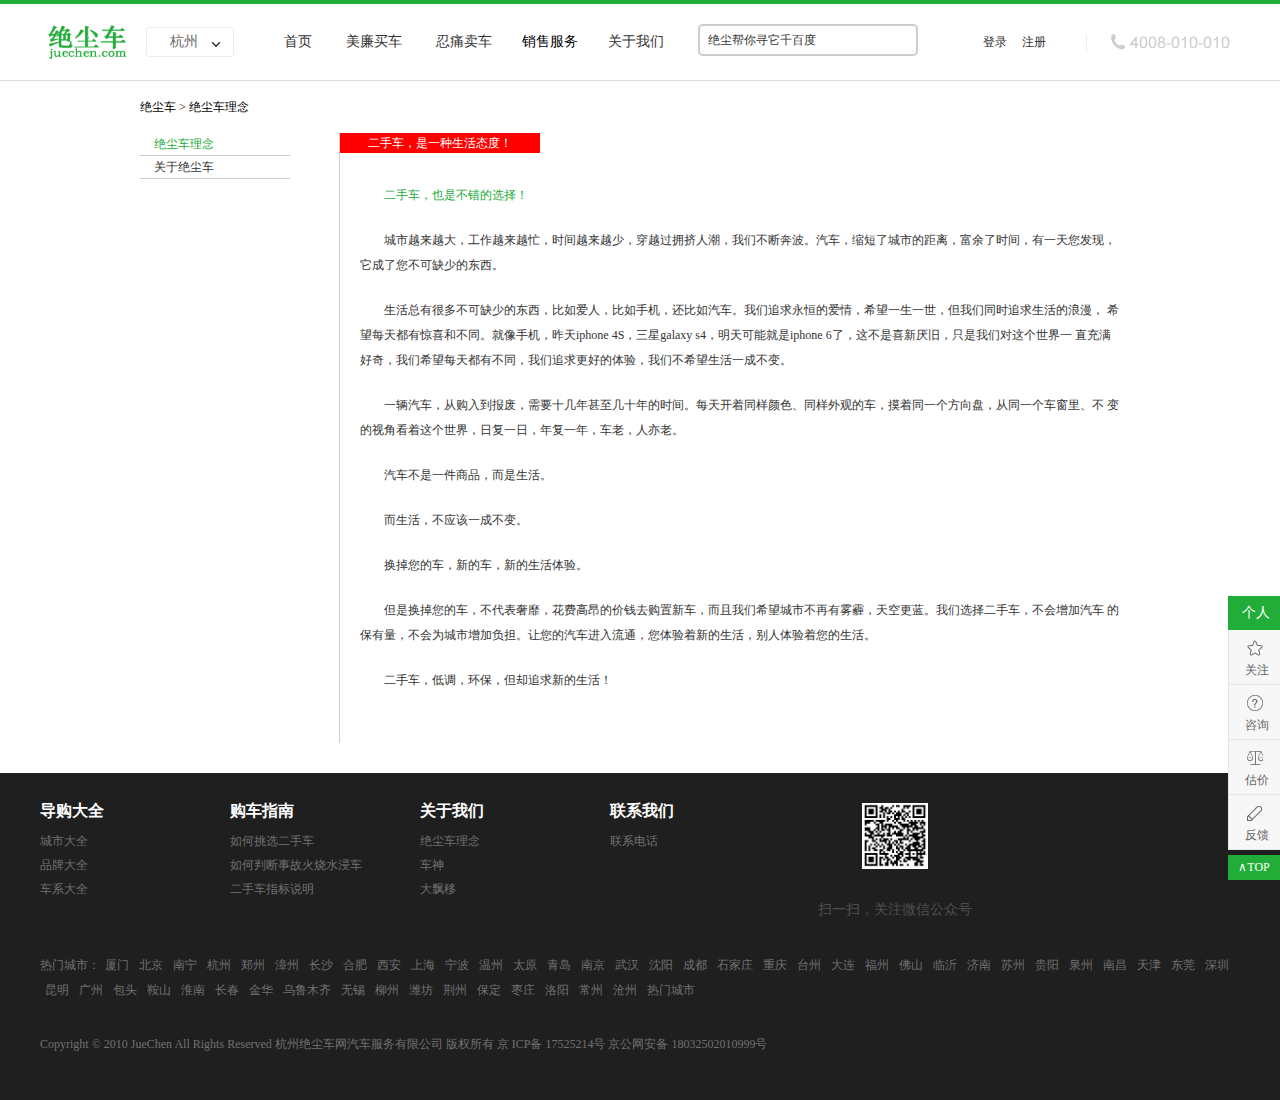
<file: ideal.html>
<!DOCTYPE HTML PUBLIC "-//W3C//DTD HTML 4.01//EN" "http://www.w3.org/TR/html4/strict.dtd">
<html>
	<head>
		<meta charset="utf-8" />
		<meta name="keywords" content="杭州摆摆网络科技有限公司" />
		<meta name="discrption" content="杭州摆摆网络科技有限公司是一家互联网制作及设计的现代设计公司。摆摆网络将市场定位于以企业互联网电子商务平台及企业信息化建设为基点，提供全方位的设计与应用方案。以网站建设及网络营销整合作为其主打服务产品之外，摆摆网络的服务范围包括软件开发、平面设计、界面设计、网页设计等多方位优质服务。凭着对卓越服务与产品的不断追求，杭州摆摆网络科技有限公司在服务领域不断追求创新，依靠强大的技术实力、高效严谨的技术服务人员队伍，杭州摆摆网络科技有限公司在业界树立了良好的口碑。继往开来，杭州摆摆网络科技有限公司将以国际化的运营理念，多年业界的从业经验和技术积累，持之以恒，自强不息，为广大用户提供更加优异的产品和服务。" />
		<link rel="stylesheet" href="./css/share.css" />
		<link rel="stylesheet" href="./css/topnav.css" />
		<link rel="stylesheet" href="./css/ideal.css" />
		<link rel="stylesheet" href="./css/foot.css" />
		<link rel="stylesheet" href="./css/side.css" />
		<title>绝尘车</title>
	</head>
	<body>
		<div class="topNav" id="topNav">
			<div class="w1200">
				<a class="logo"></a>
				<div class="area">
					<span>杭州</span>
					<i></i>
					<div class="fixedBox">
						<div class="citytop">
							<span>热门</span>
							<a href="#">北京</a>
							<a href="#">上海</a>
							<a href="#">深圳</a>
							<a href="#">厦门</a>
							<a href="#">杭州</a>
						</div>
						<div class="city_box" id="city_box"></div>
					</div>
				</div>
				<a class="anchor" href="index.html">首页</a>
				<a class="anchor"  href="buycar.html">美廉买车</a>
				<a class="anchor"  href="sellcar.html">忍痛卖车</a>
				<div class="anchor_box">
					<div class="anchor">销售服务</div>
					<div class="anchor_none">
						<a href="#">大飘移</a>
						<a href="#">车神</a>
					</div>
				</div>
				<a class="anchor"  href="aboutus.html">关于我们</a>
				<input value="绝尘帮你寻它千百度" id="searchinput" />
				<a id="signIn" class="sign">登录</a>
				<a id="signUp" class="sign">注册</a>
				<div class="icon tel"></div>
			</div>
		</div>
		<div class="ideal">
			<h6><a href="index.html">绝尘车</a><span> > 绝尘车理念</span></h6>
			<div class="content">
				<div class="left">
					<p class="p1">绝尘车理念</p>
					<p class="p2"><a href="aboutus.html">关于绝尘车</a></p>
				</div>
				<div class="right">
					<p class="p1">二手车，是一种生活态度！</p>
					<p class="p2">二手车，也是不错的选择！</p>
					<p>城市越来越大，工作越来越忙，时间越来越少，穿越过拥挤人潮，我们不断奔波。汽车，缩短了城市的距离，富余了时间，有一天您发现，它成了您不可缺少的东西。</p>
					<p>生活总有很多不可缺少的东西，比如爱人，比如手机，还比如汽车。我们追求永恒的爱情，希望一生一世，但我们同时追求生活的浪漫， 希望每天都有惊喜和不同。就像手机，昨天iphone 4S，三星galaxy s4，明天可能就是iphone 6了，这不是喜新厌旧，只是我们对这个世界一 直充满好奇，我们希望每天都有不同，我们追求更好的体验，我们不希望生活一成不变。</p>
					<p>一辆汽车，从购入到报废，需要十几年甚至几十年的时间。每天开着同样颜色、同样外观的车，摸着同一个方向盘，从同一个车窗里、不 变的视角看着这个世界，日复一日，年复一年，车老，人亦老。</p>
					<p>汽车不是一件商品，而是生活。</p>
					<p>而生活，不应该一成不变。</p>
					<p>换掉您的车，新的车，新的生活体验。</p>
					<p>但是换掉您的车，不代表奢靡，花费高昂的价钱去购置新车，而且我们希望城市不再有雾霾，天空更蓝。我们选择二手车，不会增加汽车 的保有量，不会为城市增加负担。让您的汽车进入流通，您体验着新的生活，别人体验着您的生活。</p>
					<p>二手车，低调，环保，但却追求新的生活！</p>
				</div>
			</div>
		</div>
		<div class="foot">
			<div class="wrapper w1200">
				<div class="wrap_box" id="wrap_box">
				</div>
				<div class="erweima wrap">
					<p>扫一扫，关注微信公众号</p>
				</div>
				<div class="wrap_city" id="wrap_city"><span>热门城市：</span></div>
				<div class="address">Copyright © 2010 JueChen All Rights Reserved 杭州绝尘车网汽车服务有限公司 版权所有 京 ICP备 17525214号 京公网安备 18032502010999号</div>
				<div class="clear"></div>
			</div>
		</div>
		<div class="fixedNav">
			<div>个人车库</div>
			<a class="anchor anchor1">
				<i class="icon favor"></i>
				<span>关注的车</span>
			</a>
			<a class="anchor anchor2">
				<i class="icon consult"></i>
				<span>咨询的车</span>
			</a>
			<a class="anchor anchor3">
				<i class="icon sell"></i>
				<span>估价卖车</span>
			</a>
			<a class="anchor anchor4">
				<i class="icon feedback"></i>
				<span>反馈信息</span>
			</a>
		</div>
		<a class="top" id="top">∧TOP</a>
	</body>
	<script src="./js/patch.js"></script>
	<script src="./js/top.js"></script>
	<script src="./js/foot.js"></script>
	<script src="./js/totop.js"></script>
</html>
</file>
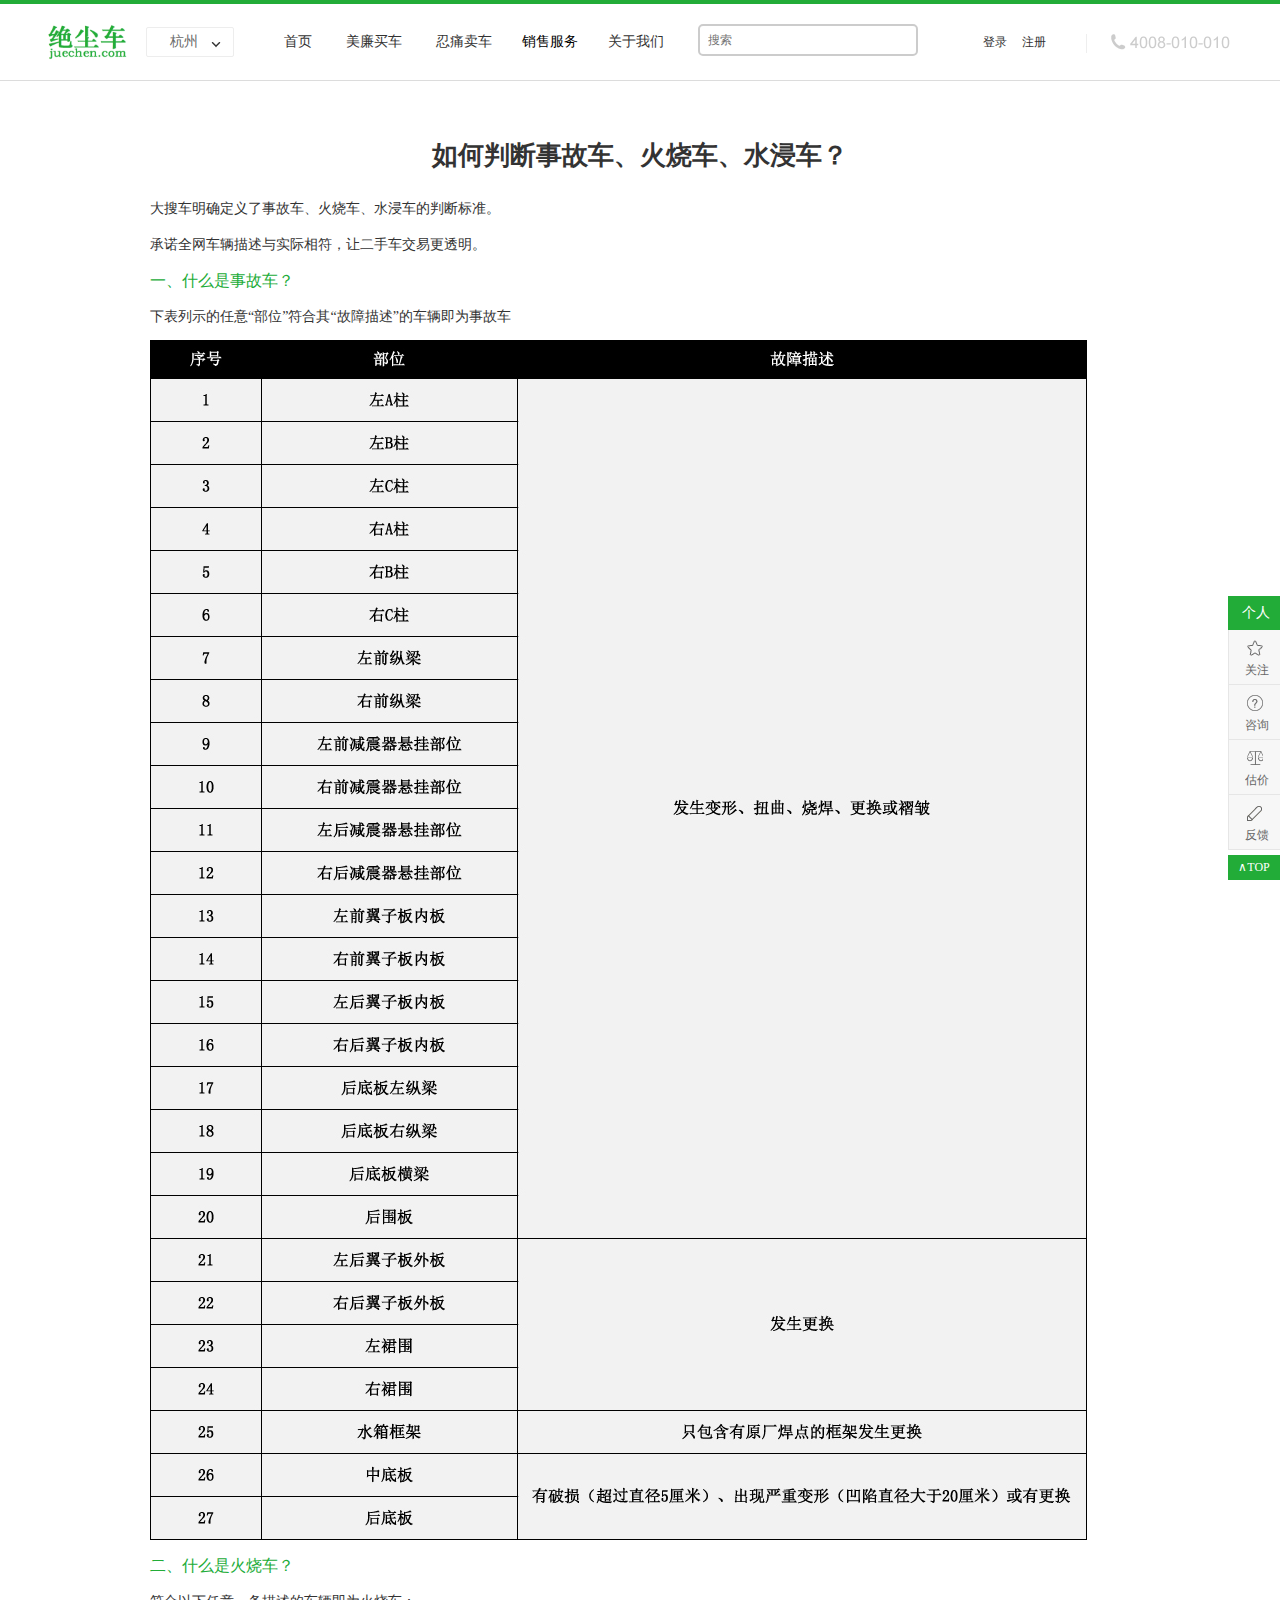
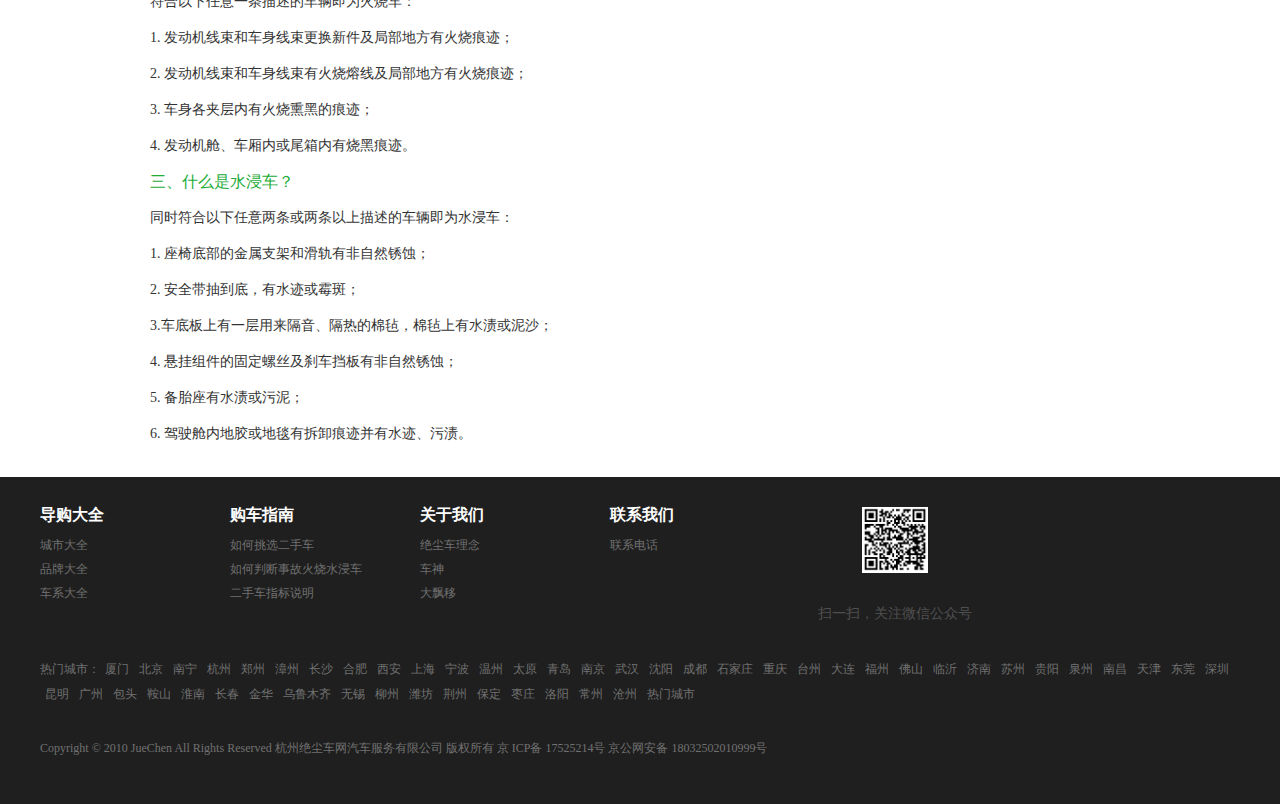
<file: judge.html>
<!DOCTYPE HTML PUBLIC "-//W3C//DTD HTML 4.01//EN" "http://www.w3.org/TR/html4/strict.dtd">
<html>
	<head>
		<meta charset="utf-8" />
		<meta name="keywords" content="杭州摆摆网络科技有限公司" />
		<meta name="discrption" content="杭州摆摆网络科技有限公司是一家互联网制作及设计的现代设计公司。摆摆网络将市场定位于以企业互联网电子商务平台及企业信息化建设为基点，提供全方位的设计与应用方案。以网站建设及网络营销整合作为其主打服务产品之外，摆摆网络的服务范围包括软件开发、平面设计、界面设计、网页设计等多方位优质服务。凭着对卓越服务与产品的不断追求，杭州摆摆网络科技有限公司在服务领域不断追求创新，依靠强大的技术实力、高效严谨的技术服务人员队伍，杭州摆摆网络科技有限公司在业界树立了良好的口碑。继往开来，杭州摆摆网络科技有限公司将以国际化的运营理念，多年业界的从业经验和技术积累，持之以恒，自强不息，为广大用户提供更加优异的产品和服务。" />
		<link rel="stylesheet" href="./css/share.css" />
		<link rel="stylesheet" href="./css/topnav.css" />
		<link rel="stylesheet" href="./css/judge.css" />
		<link rel="stylesheet" href="./css/foot.css" />
		<link rel="stylesheet" href="./css/side.css" />
		<title>绝尘车</title>
	</head>
	<body>
		<div class="topNav" id="topNav">
			<div class="w1200">
				<a class="logo"></a>
				<div class="area">
					<span>杭州</span>
					<i></i>
					<div class="fixedBox">
						<div class="citytop">
							<span>热门</span>
							<a href="#">北京</a>
							<a href="#">上海</a>
							<a href="#">深圳</a>
							<a href="#">厦门</a>
							<a href="#">杭州</a>
						</div>
						<div class="city_box" id="city_box"></div>
					</div>
				</div>
				<a class="anchor" href="index.html">首页</a>
				<a class="anchor"  href="buycar.html">美廉买车</a>
				<a class="anchor"  href="sellcar.html">忍痛卖车</a>
				<div class="anchor_box">
					<div class="anchor">销售服务</div>
					<div class="anchor_none">
						<a href="#">大飘移</a>
						<a href="#">车神</a>
					</div>
				</div>
				<a class="anchor"  href="aboutus.html">关于我们</a>
				<input placeholder="搜索" />
				<a id="signIn" class="sign">登录</a>
				<a id="signUp" class="sign">注册</a>
				<div class="icon tel"></div>
			</div>
		</div>
		<div class="judge">
			<h1>如何判断事故车、火烧车、水浸车？</h1>
			<p>大搜车明确定义了事故车、火烧车、水浸车的判断标准。</p>
			<p>承诺全网车辆描述与实际相符，让二手车交易更透明。</p>
			<p class="p_ul">一、什么是事故车？</p>
			<p>下表列示的任意“部位”符合其“故障描述”的车辆即为事故车</p>
			<img src="./images/judge01.jpg" />
			<p class="p_ul">二、什么是火烧车？</p>
			<p>符合以下任意一条描述的车辆即为火烧车：</p>
			<p>1. 发动机线束和车身线束更换新件及局部地方有火烧痕迹；</p>
			<p>2. 发动机线束和车身线束有火烧熔线及局部地方有火烧痕迹；</p>
			<p>3. 车身各夹层内有火烧熏黑的痕迹；</p>
			<p>4. 发动机舱、车厢内或尾箱内有烧黑痕迹。</p>
			<p class="p_ul">三、什么是水浸车？</p>
			<p>同时符合以下任意两条或两条以上描述的车辆即为水浸车：</p>
			<p>1. 座椅底部的金属支架和滑轨有非自然锈蚀；</p>
			<p>2. 安全带抽到底，有水迹或霉斑；</p>
			<p>3.车底板上有一层用来隔音、隔热的棉毡，棉毡上有水渍或泥沙；</p>
			<p>4. 悬挂组件的固定螺丝及刹车挡板有非自然锈蚀；</p>
			<p>5. 备胎座有水渍或污泥；</p>
			<p>6. 驾驶舱内地胶或地毯有拆卸痕迹并有水迹、污渍。</p>
		</div>
		<div class="foot">
			<div class="wrapper w1200">
				<div class="wrap_box" id="wrap_box">
				</div>
				<div class="erweima wrap">
					<p>扫一扫，关注微信公众号</p>
				</div>
				<div class="wrap_city" id="wrap_city"><span>热门城市：</span></div>
				<div class="address">Copyright © 2010 JueChen All Rights Reserved 杭州绝尘车网汽车服务有限公司 版权所有 京 ICP备 17525214号 京公网安备 18032502010999号</div>
				<div class="clear"></div>
			</div>
		</div>
		<div class="fixedNav">
			<div>个人车库</div>
			<a class="anchor anchor1">
				<i class="icon favor"></i>
				<span>关注的车</span>
			</a>
			<a class="anchor anchor2">
				<i class="icon consult"></i>
				<span>咨询的车</span>
			</a>
			<a class="anchor anchor3">
				<i class="icon sell"></i>
				<span>估价卖车</span>
			</a>
			<a class="anchor anchor4">
				<i class="icon feedback"></i>
				<span>反馈信息</span>
			</a>
		</div>
		<a class="top" id="top">∧TOP</a>
	</body>
	<script src="./js/patch.js"></script>
	<script src="./js/top.js"></script>
	<script src="./js/foot.js"></script>
	<script src="./js/totop.js"></script>
</html>
</file>
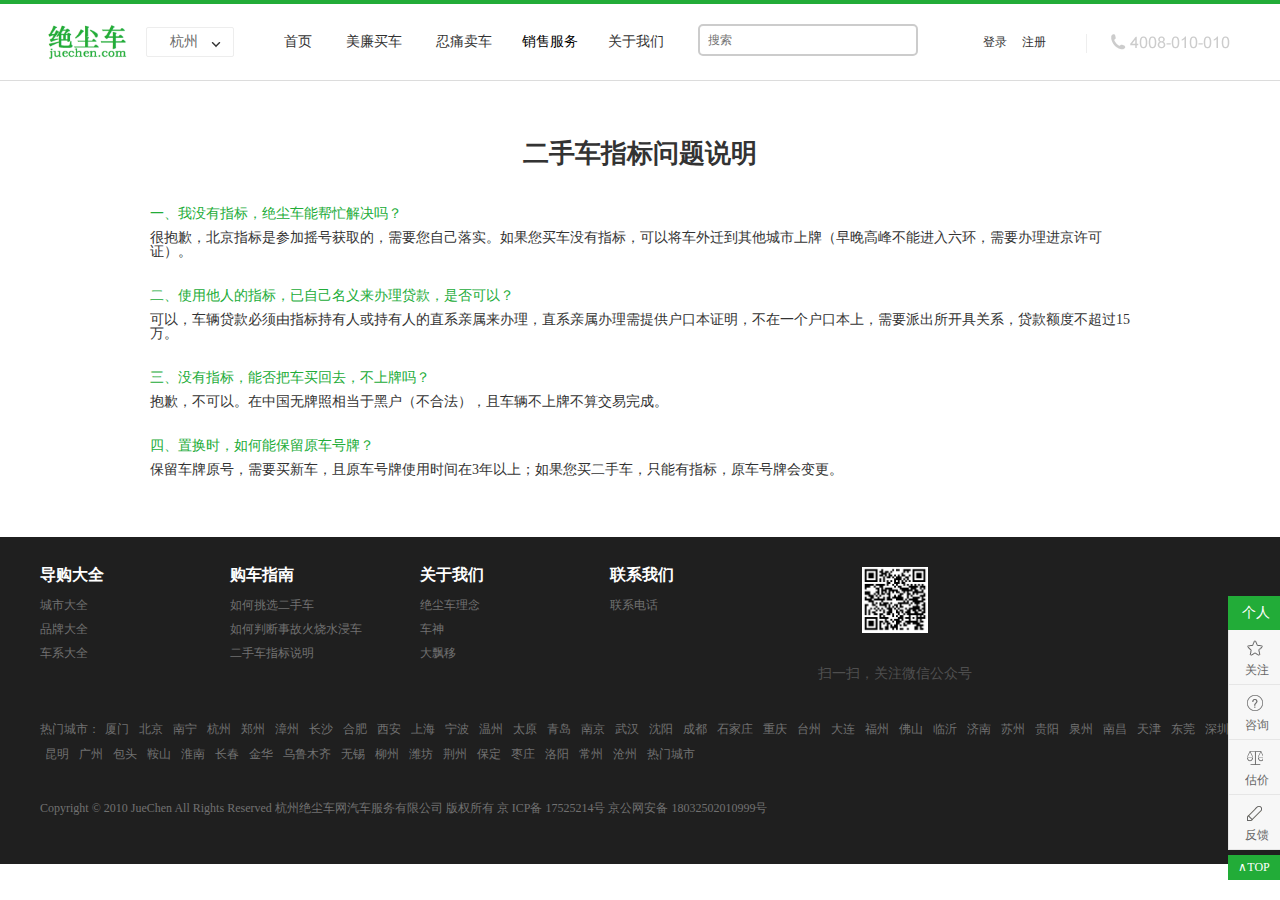
<file: problem.html>
<!DOCTYPE HTML PUBLIC "-//W3C//DTD HTML 4.01//EN" "http://www.w3.org/TR/html4/strict.dtd">
<html>
	<head>
		<meta charset="utf-8" />
		<meta name="keywords" content="杭州摆摆网络科技有限公司" />
		<meta name="discrption" content="杭州摆摆网络科技有限公司是一家互联网制作及设计的现代设计公司。摆摆网络将市场定位于以企业互联网电子商务平台及企业信息化建设为基点，提供全方位的设计与应用方案。以网站建设及网络营销整合作为其主打服务产品之外，摆摆网络的服务范围包括软件开发、平面设计、界面设计、网页设计等多方位优质服务。凭着对卓越服务与产品的不断追求，杭州摆摆网络科技有限公司在服务领域不断追求创新，依靠强大的技术实力、高效严谨的技术服务人员队伍，杭州摆摆网络科技有限公司在业界树立了良好的口碑。继往开来，杭州摆摆网络科技有限公司将以国际化的运营理念，多年业界的从业经验和技术积累，持之以恒，自强不息，为广大用户提供更加优异的产品和服务。" />
		<link rel="stylesheet" href="./css/share.css" />
		<link rel="stylesheet" href="./css/topnav.css" />
		<link rel="stylesheet" href="./css/problem.css" />
		<link rel="stylesheet" href="./css/foot.css" />
		<link rel="stylesheet" href="./css/side.css" />
		<title>绝尘车</title>
	</head>
	<body>
		<div class="topNav" id="topNav">
			<div class="w1200">
				<a class="logo"></a>
				<div class="area">
					<span>杭州</span>
					<i></i>
					<div class="fixedBox">
						<div class="citytop">
							<span>热门</span>
							<a href="#">北京</a>
							<a href="#">上海</a>
							<a href="#">深圳</a>
							<a href="#">厦门</a>
							<a href="#">杭州</a>
						</div>
						<div class="city_box" id="city_box"></div>
					</div>
				</div>
				<a class="anchor" href="index.html">首页</a>
				<a class="anchor"  href="buycar.html">美廉买车</a>
				<a class="anchor"  href="sellcar.html">忍痛卖车</a>
				<div class="anchor_box">
					<div class="anchor">销售服务</div>
					<div class="anchor_none">
						<a href="#">大飘移</a>
						<a href="#">车神</a>
					</div>
				</div>
				<a class="anchor"  href="aboutus.html">关于我们</a>
				<input placeholder="搜索" />
				<a id="signIn" class="sign">登录</a>
				<a id="signUp" class="sign">注册</a>
				<div class="icon tel"></div>
			</div>
		</div>
		<div class="problem">
			<h1>二手车指标问题说明</h1>
			<p class="p1">一、我没有指标，绝尘车能帮忙解决吗？</p>
			<p class="p2">很抱歉，北京指标是参加摇号获取的，需要您自己落实。如果您买车没有指标，可以将车外迁到其他城市上牌（早晚高峰不能进入六环，需要办理进京许可证）。</p>
			<p class="p1">二、使用他人的指标，已自己名义来办理贷款，是否可以？</p>
			<p class="p2">可以，车辆贷款必须由指标持有人或持有人的直系亲属来办理，直系亲属办理需提供户口本证明，不在一个户口本上，需要派出所开具关系，贷款额度不超过15万。</p>
			<p class="p1">三、没有指标，能否把车买回去，不上牌吗？</p>
			<p class="p2">抱歉，不可以。在中国无牌照相当于黑户（不合法），且车辆不上牌不算交易完成。</p>
			<p class="p1">四、置换时，如何能保留原车号牌？</p>
			<p class="p2">保留车牌原号，需要买新车，且原车号牌使用时间在3年以上；如果您买二手车，只能有指标，原车号牌会变更。</p>
		</div>
		<div class="foot">
			<div class="wrapper w1200">
				<div class="wrap_box" id="wrap_box">
				</div>
				<div class="erweima wrap">
					<p>扫一扫，关注微信公众号</p>
				</div>
				<div class="wrap_city" id="wrap_city"><span>热门城市：</span></div>
				<div class="address">Copyright © 2010 JueChen All Rights Reserved 杭州绝尘车网汽车服务有限公司 版权所有 京 ICP备 17525214号 京公网安备 18032502010999号</div>
				<div class="clear"></div>
			</div>
		</div>
		<div class="fixedNav">
			<div>个人车库</div>
			<a class="anchor anchor1">
				<i class="icon favor"></i>
				<span>关注的车</span>
			</a>
			<a class="anchor anchor2">
				<i class="icon consult"></i>
				<span>咨询的车</span>
			</a>
			<a class="anchor anchor3">
				<i class="icon sell"></i>
				<span>估价卖车</span>
			</a>
			<a class="anchor anchor4">
				<i class="icon feedback"></i>
				<span>反馈信息</span>
			</a>
		</div>
		<a class="top" id="top">∧TOP</a>
	</body>
	<script src="./js/patch.js"></script>
	<script src="./js/top.js"></script>
	<script src="./js/foot.js"></script>
	<script src="./js/totop.js"></script>
</html>
</file>
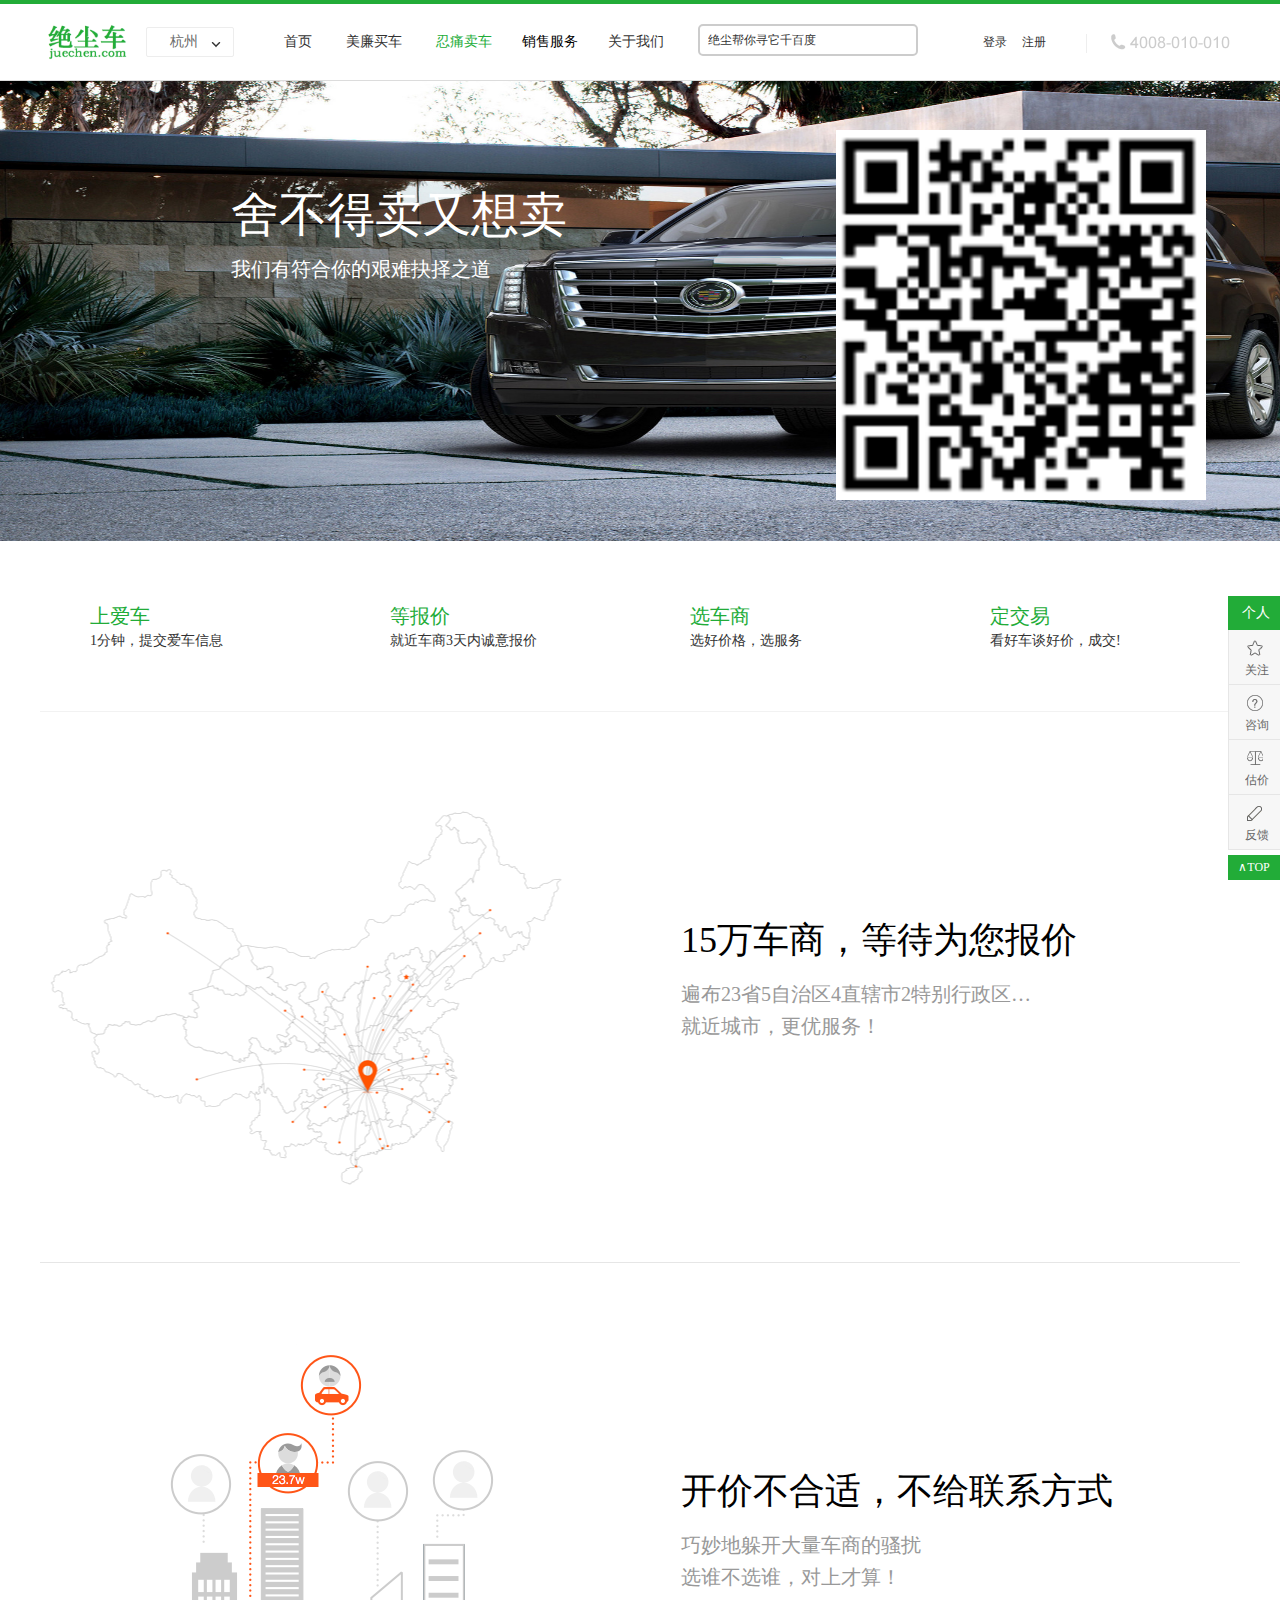
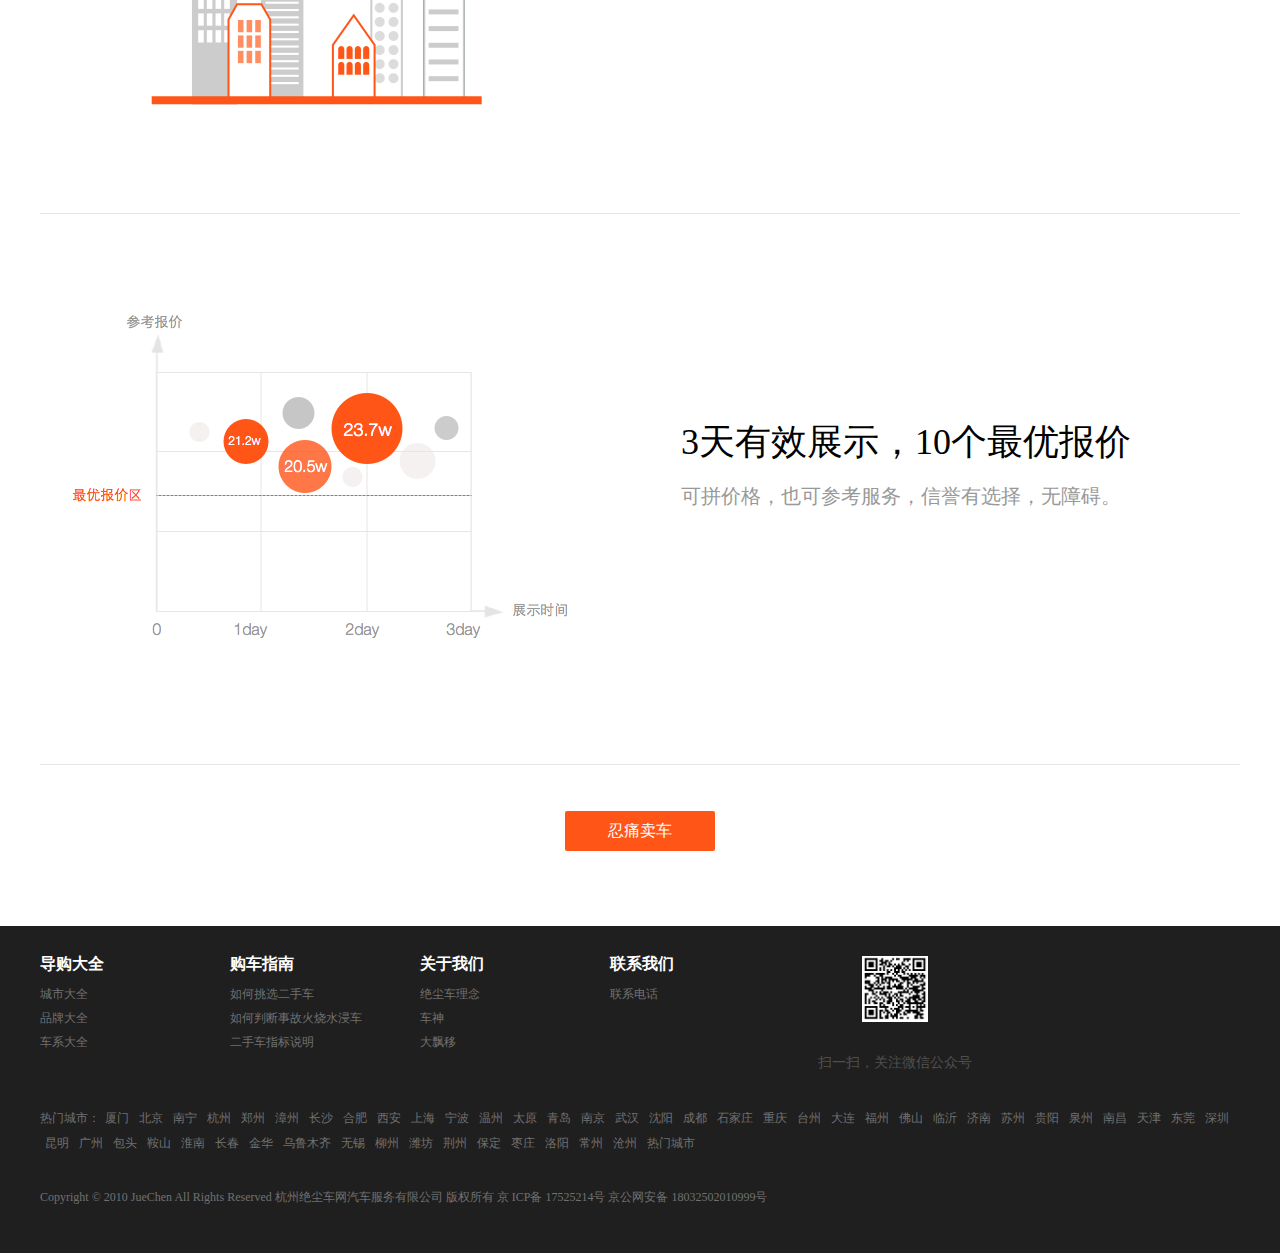
<file: sellcar.html>
<!DOCTYPE HTML PUBLIC "-//W3C//DTD HTML 4.01//EN" "http://www.w3.org/TR/html4/strict.dtd">
<html>
	<head>
		<meta charset="utf-8" />
		<meta name="keywords" content="杭州摆摆网络科技有限公司" />
		<meta name="discrption" content="杭州摆摆网络科技有限公司是一家互联网制作及设计的现代设计公司。摆摆网络将市场定位于以企业互联网电子商务平台及企业信息化建设为基点，提供全方位的设计与应用方案。以网站建设及网络营销整合作为其主打服务产品之外，摆摆网络的服务范围包括软件开发、平面设计、界面设计、网页设计等多方位优质服务。凭着对卓越服务与产品的不断追求，杭州摆摆网络科技有限公司在服务领域不断追求创新，依靠强大的技术实力、高效严谨的技术服务人员队伍，杭州摆摆网络科技有限公司在业界树立了良好的口碑。继往开来，杭州摆摆网络科技有限公司将以国际化的运营理念，多年业界的从业经验和技术积累，持之以恒，自强不息，为广大用户提供更加优异的产品和服务。" />
		<link rel="stylesheet" href="./css/share.css" />
		<link rel="stylesheet" href="./css/topnav.css" />
		<link rel="stylesheet" href="./css/sellcar.css" />
		<link rel="stylesheet" href="./css/foot.css" />
		<link rel="stylesheet" href="./css/side.css" />
		<title>绝尘车</title>
	</head>
	<body>
		<div class="topNav" id="topNav">
			<div class="w1200">
				<a class="logo"></a>
				<div class="area">
					<span>杭州</span>
					<i></i>
					<div class="fixedBox">
						<div class="citytop">
							<span>热门</span>
							<a href="#">北京</a>
							<a href="#">上海</a>
							<a href="#">深圳</a>
							<a href="#">厦门</a>
							<a href="#">杭州</a>
						</div>
						<div class="city_box" id="city_box"></div>
					</div>
				</div>
				<a class="anchor" href="index.html">首页</a>
				<a class="anchor"  href="buycar.html">美廉买车</a>
				<a class="anchor anchor_color"  href="sellcar.html">忍痛卖车</a>
				<div class="anchor_box">
					<div class="anchor">销售服务</div>
					<div class="anchor_none">
						<a href="#">大飘移</a>
						<a href="#">车神</a>
					</div>
				</div>
				<a class="anchor"  href="aboutus.html">关于我们</a>
				<input value="绝尘帮你寻它千百度" id="searchinput" />
				<a id="signIn" class="sign">登录</a>
				<a id="signUp" class="sign">注册</a>
				<div class="icon tel"></div>
			</div>
		</div>
		<div class="sell_banner">
			<div class="sell_infor">
				<div class="banner_left">
					<h1>舍不得卖又想卖</h1>
					<h2>我们有符合你的艰难抉择之道</h2>
				</div>
				<div class="banner_right"></div>
			</div>
		</div>
		<div class="sell_cont w1200">
			<div class="sell_cont_title"><h3>上爱车</h3><p>1分钟，提交爱车信息</p></div>
			<div class="sell_cont_title"><h3>等报价</h3><p>就近车商3天内诚意报价</p></div>
			<div class="sell_cont_title"><h3>选车商</h3><p>选好价格，选服务</p></div>
			<div class="sell_cont_title"><h3>定交易</h3><p>看好车谈好价，成交!</p></div>
			<div class="clear"></div>
		</div>
		<ul class="w1200">
			<li><img src="./images/sell_cont01.png" /><h3>15万车商，等待为您报价</h3><p>遍布23省5自治区4直辖市2特别行政区…<br/>就近城市，更优服务！</p></li>
			<li><img src="./images/sell_cont02.png" /><h3>开价不合适，不给联系方式</h3><p>巧妙地躲开大量车商的骚扰<br/>选谁不选谁，对上才算！</p></li>
			<li><img src="./images/sell_cont03.png" /><h3>3天有效展示，10个最优报价</h3><p>可拼价格，也可参考服务，信誉有选择，无障碍。</p></li>
			<div class="clear"></div>
		</ul>
		<div class="sell_want w1200"><a href="#">忍痛卖车</a></div>
		<div class="foot">
			<div class="wrapper w1200">
				<div class="wrap_box" id="wrap_box">
				</div>
				<div class="erweima wrap">
					<p>扫一扫，关注微信公众号</p>
				</div>
				<div class="wrap_city" id="wrap_city"><span>热门城市：</span></div>
				<div class="address">Copyright © 2010 JueChen All Rights Reserved 杭州绝尘车网汽车服务有限公司 版权所有 京 ICP备 17525214号 京公网安备 18032502010999号</div>
				<div class="clear"></div>
			</div>
		</div>
		<div class="fixedNav">
			<div>个人车库</div>
			<a class="anchor anchor1">
				<i class="icon favor"></i>
				<span>关注的车</span>
			</a>
			<a class="anchor anchor2">
				<i class="icon consult"></i>
				<span>咨询的车</span>
			</a>
			<a class="anchor anchor3">
				<i class="icon sell"></i>
				<span>估价卖车</span>
			</a>
			<a class="anchor anchor4">
				<i class="icon feedback"></i>
				<span>反馈信息</span>
			</a>
		</div>
		<a class="top" id="top">∧TOP</a>
	</body>
	<script src="./js/patch.js"></script>
	<script src="./js/top.js"></script>
	<script src="./js/totop.js"></script>
	<script src="./js/foot.js"></script>
</html>
</file>
<file: css/share.css>
*{
	margin:0;
	padding:0;
	line-height:1;
	font-family:Microsoft Yahei;
}
ul, ol, p, h1, h2, h3{
	list-style:none;
}
i{
	font-style: normal;
}
a{
	text-decoration:none;
	color:inherit;
}
img{
	border:none;
}
.clear{
	clear: both;
}
.w1200{
	margin:0 auto;
	width:1200px;
}
.icon{
	background-image:url(../images/icon.png);
}
</file>
<file: css/topnav.css>
/*顶部导航*/
.topNav{
	padding:20px 0;
	width:100%;
	height:36px;
	background-color:white;
	border-top:4px solid rgb(34,172,56);
	border-bottom: 1px solid rgb(220,220,220);
	min-width: 1200px;
}
.topNavfixed{
	position: fixed;
	top: 0;
	z-index: 3;
}
.logo{
	float:left;
	margin:0 18px 0 6px;
	width:82px;
	height:36px;
	background-image:url(../images/logo.png);
}
.area{
	position: relative;
	float:left;
	margin:3px 33px 3px 0;
	width:86px;
	height:28px;
	border:1px solid rgb(237, 237, 237);
	border-radius:2px;
	z-index: 2;
}
.area span{
	display:block;
	padding-left:23px;
	height:28px;
	line-height:28px;
	font-size:14px;
	color:rgb(102, 102, 102);
	cursor:pointer;
}
.area i{
	position: absolute;
	top:10px;
	right: 10px;
	width: 15px;
	height: 15px;
	cursor: pointer;
	background-image: url(../images/iconxia.png)
}
.area .fixedBox{
	position: absolute;
	top:28px;
	left: 0;
	margin-left:-1px;
	padding: 0 20px;
	width:320px;
	height:320px;
	background-color: #fff;
	border:1px solid rgb(34,172,56);
	z-index: 3;
	display:none;
}
.fixedBox .citytop{
	margin-bottom: 20px;
	width: 320px;
	height: 50px;
	float: left;
	border-bottom:1px solid #ccc; 
}
.fixedBox .citytop span{
	float: left;
	line-height: 50px;
	margin-right:15px;
	text-align: left;
	padding: 0;
}
.fixedBox .citytop a{
	float: left;
	line-height: 50px;
	margin-left: 15px;
	font-size: 14px;
	color: #22ac38;
}
.fixedBox .city_box{
	float: left;
	width: 320px;
	height: 225px;
}
.fixedBox .city_box .city{
	float: left;
	width: 320px;
}
.fixedBox .city_box .city .city_area{
	float: left;
	width: 43px;
	height: 30px;
	line-height: 30px;
	border-right: 1px solid #ccc;
	font-size: 14px;
	color: #666;
}
.fixedBox .city_box .city .city_city{
	float: left;
	width: 275px;
}
.fixedBox .city_box .city a{
	float: left;
	margin-left: 15px;
	line-height: 30px;
	font-size: 14px;
	cursor: pointer;
}
.fixedBox .city_box .city a:hover{
	color: #22ac38;
}
.area:hover .fixedBox{
	display: block;
}
.topNav a{
	color:rgb(51, 51, 51);
}
.topNav .anchor{
	float:left;
	padding:0 17px;
	font-size:14px;
	line-height:36px;
	vertical-align:middle;
}
.topNav .anchor_color{
	color: #22ac38;
}
.topNav .anchor_box{
	float: left;
	position: relative;
	width: 82px;
	height: 36px;
	z-index: 3;
}
.topNav div.anchor{
	position: absolute;
	top:0;
	display:inline;
	padding:0 13px;
	z-index: 2;
}
.topNav .anchor_box:hover .anchor_none{
	background: #fff;
	border: 2px solid #22ac38;
	display: block;
	box-shadow: 0 2px 6px rgba(0,0,0,0.4);
}
.topNav .anchor_none{
	position: absolute;
	top: 0px;
	padding: 50px 13px 10px 13px;
	width: 56px;
	height: 56px;
	border: 2px solid #22ac38;
	display: none;
}
.topNav .anchor_none a{
	display: block;
	height: 30px;
	font-size: 14px;
	line-height: 30px;
}
.topNav a.anchor:hover, .top .sign:hover,.topNav a.sign:hover,.topNav .anchor_none a:hover{
	color:rgb(34,172,56);
}
.topNav input{
	float:left;
	margin:0 65px 0 17px;
	padding:0 8px;
	width:200px;
	height:28px;
	border:2px solid #ccc;
	line-height:28px;
	font-size: 12px;
	color: #333;
	border-radius: 5px;
	outline:none;
}
.topNav input:focus{
	border-color:#22ac38;
}
.topNav .sign{
	float:left;
	margin-right:15px;
	font-size:12px;
	line-height:36px;
}
.topNav .tel{
	float:right;
	width:154px;
	height:36px;
}
.signfix{
	position: fixed;
	left: 0;
	top: 0;
	right: 0;
	bottom: 0;
	background-color: #000;
	opacity: 0.5;
	filter: alpha(opacity=50);
	z-index: 99;
}
.signbox{
	position: fixed;
	margin-left:-180px;
	margin-top:-205px;  
	left: 50%;
	top: 50%;
	padding:20px;
	width: 360px;
	height: 410px;
	background-color: #fff;
	box-shadow: 1px 1px 4px 1px #CDCDCD;
	z-index: 999;
}
.signbox h3{
	font-size: 18px;
    color: #333;
    font-weight: 400;
}
.signbox form{
	padding:0 50px 50px;
}
.signbox .close{
	position: absolute;
	right: 20px;
	top: 20px;
	width: 38px;
	height: 38px;
	background:url(../images/signinup03.png);
	transition: transform 0.3s ease-out;			
}
.signbox .close:hover{
	transform: rotate(-90deg);
}
.signbox form div.line{
	padding: 5px 0;
}
.signbox form input{
	outline: none;
}
.signbox form #tel{
	width: 243px;
    height: 21px;
    line-height: 20px;
    border: 1px solid #d1d1d1;
    padding-left: 7px;
    background: url(../images/signinup01.png) no-repeat;
    background-position: right center;
    padding-top: 5px;
    padding-bottom: 5px;
}
.signbox form #code{
	padding: 7px 0 7px 7px;
	width: 137px;
    height: 21px;
    line-height: 20px;
    border: 1px solid #d1d1d1;
    background: url(../images/signinup02.png) no-repeat;
    background-position: right center;
    vertical-align: top;
}
.signbox form #btnCode{
	width: 97px;
    height: 35px;
    border: 1px solid #d1d1d1;
    border-radius: 3px;
    background-color: #f5f5f5;
    font-size: 12px;
    color: #333;
    margin-left: 5px;
    cursor: pointer;
    line-height: 35px;
    vertical-align: top;
}
.signbox form #btnSubmit{
	width: 250px;
    height: 35px;
    border-radius: 5px;
    color: #fff;
    font-size: 16px;
    border: none;
    background-color: #FF5517;
    margin-top: 15px;
    cursor: pointer;
    border-radius: 3px;
}
.signbox form #btnSubmit:hover{
	background-color: #fc7b15;
}
.signbox form #show{
	margin: 30px 0 10px;
	padding: 0;
	height:20px;
	font-size: 14px;
	color: red;
}
</file>
<file: css/first.css>
/*轮播图*/
.banner{
	position:relative;
	height:460px;
}
.banner:hover i{
	opacity:.5;
}
.banner a{
	position:absolute;
	width:100%;
	height:100%;
	background-position:center;
	background-size:100% 100%;
	display: none;
}
.banner a.current{
	display: block;
}
.banner i{
	position:absolute;
	top:208px;
	width:25px;
	height:44px;
	z-index:1;
	opacity:0;
	transition:opacity .2s;
}
.banner i:hover{
	opacity:1;
}
.banner .previous{
	left:66px;
	background-position:0 -37px;
}
.banner .next{
	right:66px;
	background-position:-26px -37px;
}

.bannerfixed{
	position: absolute;
	top: 100px;
	left: 50%;
	margin-left: -82px;
	width: 165px;
	height: 290px;
	background: no-repeat top center;
	z-index: 1;
}
.bannerfixed h1{
	float: left;
	word-spacing: 32px;
	margin: 0 0 0 35px;
	padding-top: 120px;
	font-size: 32px;
	text-align: center;
	color: #fff;
}
.bannerfixed p{
	float: left;
	margin-top:12px;
	font-size: 16px;
	text-align: center;
	color: #fff;
}
.bannerfixed div{
	float: left;
	margin:20px 0 0 30px;
	width: 100px;
	height: 36px;
	line-height: 36px;
	text-align: center;
	color: #f5f5f5;
	border: 2px solid #f5f5f5;
	border-radius: 10px;
}
.bannerfixed div:hover{
	background:rgba(255, 255, 255, 0.3);
}
/*页中导航*/
.nav{
	padding: 20px 0;
	height:140px;
	border-bottom:1px solid rgb(217, 217, 217);
}
.nav .left_box{
	position: relative;
	float: left;
	border-right:1px solid #ccc;
}
.nav .left_box:hover i{
	color: #22ac38;
}
.nav .left_box:hover .left{
	border:2px solid #22ac38;
	border-bottom: none;
}
.nav .left_box .left_none{
	position: absolute;
	top: 100px;
    width: 598px;
    height: 800px;
    padding: 15px;
    padding-left: 24px;
    background: #fff;
    display: none;
}
.nav .left_box:hover .left_none{
	display: block;
	border: 2px solid #22ac38;
	box-shadow: 0 2px 6px rgba(0,0,0,0.4);
}
.nav .left_box i{
	position: absolute;
	top: 10px;
	right: 30px;
	text-align: center;
	width: 2px;
	height: 2px;
	z-index: 2;
}
.nav .left_box .left{
	position: relative;
	padding: 5px 15px;
	width: 396px;
	height: 90px;
	border:2px solid #fff;
	background: #fff;
	z-index: 1; 
}
.nav .left_box .left a img{
	width: 32px;
	height: 28px;
}
.nav .left_box .left h3{
	font-size: 16px;
	line-height: 30px;
}
.nav .left_box .left a{
	float: left;
	padding: 0 8px;
	width: 32px;
	height: 50px;
	font-size: 12px;
	text-align: center;
	line-height: 20px;
}
.nav .left_box .left a:hover{
	color: #22ac38;
}
.nav .center_box{
	position: relative;
	float: left;
	border-right:1px solid #ccc;
}
.nav .center_box:hover i{
	color: #22ac38;
}
.nav .center_box:hover .center{
	border:2px solid #22ac38;
	border-bottom: none;
}
.nav .center_box .center_none{
	position: absolute;
	top: 96px;
    width: 387px;
    height: 300px;
    padding: 15px;
    padding-left: 24px;
    background: #fff;
    display: none;
}
.nav .center_box:hover .center_none{
	display: block;
	border: 2px solid #22ac38;
	box-shadow: 0 2px 6px rgba(0,0,0,0.4);
}
.nav .center_box i{
	position: absolute;
	top: 10px;
	right: 30px;
	text-align: center;
	width: 2px;
	height: 2px;
	z-index: 2;
}
.nav .center_box .center{
	position: relative;
	padding: 5px 15px;
	width: 396px;
	height: 86px;
	border:2px solid #fff;
	background: #fff;
	z-index: 1; 
}
.nav .center_box .center a img{
	width: 42px;
	height: 28px;
}
.nav .center_box .center h3{
	font-size: 16px;
	line-height: 30px;
}
.nav .center_box .center a{
	float: left;
	margin: 0 4px;
	width: 48px;
	height: 50px;
	font-size: 12px;
	text-align: center;
	line-height: 20px;
}
.nav .center_box .center a:hover{
	color: #22ac38;
}
.nav .right{
	float: left;
	padding: 5px 15px;
	width: 288px;
	height: 90px;
}
.nav .right h3{
	font-size: 16px;
	line-height:30px;
}
.nav .right a{
	float: left;
	margin: 0 4px;
	width: 56px;
	height: 30px;
	font-size: 12px;
	text-align: center;
	line-height: 30px;
}
.nav .right a:hover{
	color: #22ac38;
}
/*主体内容*/
.main{
	padding-top:90px;
	background-color:rgb(242, 242, 242);
}
.main .w1200{
	overflow:hidden;
}
.main h1{
	text-align:center;
	font-size:32px;
	font-weight:normal;
	color:rgb(51, 51, 51);
}
.main p{
	color:rgb(153, 153, 153);
}
.main p, .product p{
	margin:20px 0 42px;
	text-align:center;
}
.main .container{
	width:1220px;
}
.main .container a{
	float:left;
	margin:35px 30px 5px 10px;
	padding-left:285px;
	width:285px;
	height:240px;
	background-color:white;
	background-repeat:no-repeat;
	text-align:center;
}
.main .container a:hover{
	box-shadow:0 4px 8px 0 rgb(182, 182, 182);
}
.main .container a:hover h2{
	color:rgb(34,172,56);
}
.main .container a:hover img{
	margin-left:-10px;
}
.main .container a h2{
	margin-top:34px;
	font-weight:normal;
	font-size:20px;
	color:rgb(68, 68, 68);
}
.main .container a p{
	margin-top:16px;
	font-size:14px;
}
.main .container a img{
	width:160px;
	height:105px;
	transition:margin-left .25s;
}
.main .product{
	margin-top:80px;
	padding-top:82px;
	height:390px;
	background-color:white;
}
.main .product .adv{
	margin: 0 auto;
	width: 1173px;
	height: 180px;
}
.main .product .adv .ad{
	float: left;
	padding: 10px 30px;
	width: 330px;
	height: 160px;
}
.main .product .adv .ad img{
	float: left;
}
.main .product .adv .ad div{
	float: left;
	margin-left: 20px;
	width: 240px;
	height: 64px;
}
.main .product .adv .ad div h3{
	font-size: 20px;
	line-height: 30px;
	font-weight: 100;
}
.main .product .adv .ad div p{
	margin:8px 0;
	font-size :14px;
	text-align: left;
	color: #333;
}
.main .product .adv .ad p{
	float: left;
	margin : 0;
	font-size: 12px;
	line-height: 16px;
	text-align: left;
	margin-bottom: 10px;
}
.main .product .adv .ad div p{
	font-size: 12px;
}
.main .product .adv .ad div p.p1{
	margin-top: 12px;
}
.main .product .adv .ad div a{
	float: left;
	width: 100%;
	margin-top:18px;
	font-size: 14px;
	color: #22ac38;
}
.main .product .adv .adBorder{
	border-left:1px solid #e6e6e6;
}
.wrap_int{
	float: left;
	padding:10px 0;
	border-top: 1px solid #363636;
	border-bottom: 1px solid #363636;
}
.wrap_int a{
	float: left;
	margin-right: 25px;
	font-size: 12px;
	line-height: 16px;
	text-align: left;
	color: #717171;
}
.wrap_int a:hover{
	text-decoration: underline;
}
</file>
<file: css/foot.css>
/*底部导航*/
.foot{
	background: #1f1f1f;
	min-width: 1200px;
}
.wrapper{
	padding: 30px 0;
}
.wrap_box{
	float: left;
	width: 760px;
	height: 150px;
}
.wrap{
	float: left;
	width: 190px;
	height: 150px;
}
.wrap h4{
	margin-bottom: 10px; 
	color: white;
}
.wrap a{
	display: block;
	line-height: 24px;
	font-size:12px;
	color: #717171;
}
.wrap a:hover{
	text-decoration: underline;
}
.erweima{
	background: url(../images/erweima.png) no-repeat top center;
}
.erweima p{
	margin-top: 100px;
	color: #4f4f4f;
	font-size: 14px;
	text-align: center;
}
.wrap_city{
	float: left;
	margin-bottom: 15px;
	width: 1200px;
	height: 60px;
	font-size: 12px;
	color: #717171;
}
.wrap_city a{
	cursor: pointer;
	padding: 5px;
	line-height: 25px;
}
.wrap_city a:hover{
	color: #22ac38;
}
.address{
	float: left;
	margin: 10px 0 20px 0;
	color: #717171;
	font-size: 12px;
}
</file>
<file: css/side.css>
/*侧边栏*/
.fixedNav{
	position:fixed;
	right:0;
	bottom:50px;
	width:52px;
	height:254px;
	z-index:3;
	transition:width .25s;
}
.fixedNav:hover{
	width:80px;
}
.fixedNav:hover .anchor span{
	width:auto;
}
.fixedNav div{
	height:34px;
	overflow:hidden;
	background-color:rgb(34,172,56);
	text-indent:14px;
	font-size:14px;
	line-height:34px;
	color:white;
}
.fixedNav .anchor{
	float:left;
	width:100%;
	height:54px;
	overflow:hidden;
	background-color:rgb(247, 247, 247);
	border-bottom:1px solid rgb(230, 230, 230);
	border-left:1px solid rgb(230, 230, 230);
	font-size:12px;
	color:rgb(102, 102, 102);
}
.fixedNav .anchor:hover{
	background-color:white;
}
.fixedNav .anchor .icon{
	margin:10px 0 8px 18px;
	display:block;
	width:16px;
	height:16px;
	cursor: pointer;	
}
.fixedNav .anchor1 .favor{
	background-image: url(../images/focus01.png);
}
.fixedNav .anchor1:hover .favor{
	background-image: url(../images/focus01_.png);
}
.fixedNav .anchor2 .consult{
	background-image: url(../images/focus02.png);
}
.fixedNav .anchor2:hover .consult{
	background-image: url(../images/focus02_.png);
}
.fixedNav .anchor3 .sell{
	background-image: url(../images/focus03.png);
}
.fixedNav .anchor3:hover .sell{
	background-image: url(../images/focus03_.png);
}
.fixedNav .anchor4 .feedback{
	background-image: url(../images/focus04.png);
}
.fixedNav .anchor4:hover .feedback{
	background-image: url(../images/focus04_.png);
}
.fixedNav .anchor span{
	margin-left:16px;
	display:block;
	width:24px;
	height:12px;
	overflow:hidden;
}
.top{
	position:fixed;
	right:0;
	bottom:20px;
	width:52px;
	height:25px;
	background-color:#22ac38;
	text-align:center;
	font-size:12px;
	line-height:25px;
	color:white;
	cursor:pointer;
	z-index:3;
}
</file>
<file: css/aboutus.css>
.selfshow{
	margin: 20px auto;
	width: 750px;
}
.selfshow h1{
	font-size: 34px;
	display: block;
	margin: 60px 0;
	text-align: center;
}
.selfshow p.p1{
	margin-bottom: 20px;
	line-height: 26px;
}
.selfshow p.p2{
	line-height: 36px;
}
</file>
<file: css/area.css>
.allcity{
	margin-top:20px;
}
.cities{
	float: left;
}
.allcity h1{
	float: left;
	font-size: 20px;
    margin-bottom: 40px;
    color: #333;
    text-align: left;
    font-weight: bold;
}
.allcity .procity{
	float: left;
	width: 100%;
	margin-bottom: 20px;
}
.allcity .procity h3{
	margin-bottom: 10px;
}
.allcity .procity h3 a{
	font-size: 16px;
	color: #333;
	cursor: pointer;
}
.allcity .procity h3 a:hover{
	color: #22ac38;
}
.allcity .procity div a{
	cursor: pointer;
	font-size: 14px;
    color: #666;
    margin-right: 10px;
}
.allcity .procity div a:hover{
	color: #22ac38;
}
</file>
<file: css/audi.css>
.audi_box h1{
	font-size: 20px;
    color: #333;
    margin: 20px auto 30px;
    text-align: left;
}
.audi_box .audidiv{
	float: left;
	margin-bottom: 20px;
}
.audi_box .audidiv .letter{
	font-size: 20px;
    font-weight: bold;
    color: #666;
    margin-bottom: 10px;
    float: left;
    width: 50px;
    text-align: center;
    height: 30px;
    line-height: 30px;
    border: 1px solid #999;
}
.audi_box .audidiv .letter:hover{
	color: #fff;
	background-color: #22ac38;
	border: 1px solid #22ac38;
}
.audi_box .audidiv .audidiv_{
	float: left;
	margin-left: 30px;
	width: 1000px;
}
.audi_box .audidiv .audidiv_ .box{
	width: 100%;
	float: left;
}
.audi_box .audidiv .audidiv_ .box .dleft{
    float: left;
    margin-right: 30px;
    font-size: 16px;
    font-weight: bold;
    line-height: 30px;
}
.audi_box .audidiv .audidiv_ .box .dleft:hover{
	color: #22ac38;
}
.audi_box .audidiv .audidiv_ .box .dright{
	float: left;
}
.audi_box .audidiv .audidiv_ .box .dright a{
	float: left;
	margin-right: 14px;
    color: #666;
    line-height: 30px;
    font-size: 14px;
}
.audi_box .audidiv .audidiv_ .box .dright a:hover{
	color: #22ac38;
}
</file>
<file: css/brand.css>
.brand_box h1{
	float: left;
	font-size: 20px;
    color: #333;
    margin: 20px 0;
    text-align: left;
    font-weight: bold;
}
.brand{
	width: 100%;
	float: left;
}
.brand_box{
	margin-bottom: 20px;
}
.brand .letter{
	font-size: 20px;
    font-weight: bold;
    color: #666;
    margin-bottom: 10px;
    float: left;
    width: 50px;
    text-align: center;
    height: 30px;
    line-height: 30px;
    border: 1px solid #999;
}
.brand .letter:hover{
	background-color: #22ac38;
	color: #fff;
	border: 1px solid #22ac38;
}
.brand .brands{
	float: left;
    margin-left: 30px;
    width: 1000px;
}
.brand .brands a{
	font-size: 14px;
	margin-right: 15px;
    color: #666;
    line-height: 30px;
    cursor: pointer;
}
.brand .brands a:hover{
	color: #22ac38;
}
</file>
<file: css/callus.css>
.callus{
	width: 1000px;
	margin: 0 auto 30px;
}
.callus h6{
	padding: 20px 0;
	font-size: 12px;
}
.callus h6 a,.callus h6 span{
	font-weight: 400;
}
.callus h6 a:hover{
	color: #22ac38;
}
.callus .content{
	overflow: hidden;
}
.callus .content .left{
	float: left;
	width: 150px;
}
.callus .content .left p{
	width: 130px;
	text-align: left;
    padding: 5px 6px 5px 14px;
    border-bottom: 1px solid #ccc;
    color: #333333;
    font-size: 12px;
    cursor: pointer;
}
.callus .content .left p.p1{
	color: #22ac38;
}
.callus .content .right{
	position: relative;
	float: right;
	padding: 30px 20px;
	width: 760px;
	border-left: 1px solid #ccc;
}
.callus .content .right p{
	text-indent: 2em;
    line-height: 25px;
    margin: 20px 0px;
    color: #333333;
    font-size: 12px;
}
.callus .content .right p.p1{
	text-indent:0;
	margin: 0;
	width: 200px;
	height: 20px;
	text-align: center;
	line-height: 20px;
	position: absolute;
	left:0;
	top:0;
	background-color: #ff0000;
	color: #fff;
}
</file>
<file: css/howchoose.css>
.howchoose{
	width: 960px;
    padding: 10px 30px;
    margin: 30px auto;
    font-size: 14px;
    line-height: 25px;
    color: #444; 
}
.howchoose h1{
	text-align: center;
	font-size: 26px;
	line-height: 50px;
}
.howchoose p{
	margin: 10px 0;
	font-size: 14px;
	line-height: 26px;
	color: #333;
}
.howchoose p.p_1{
	color: #22ac38;
}
</file>
<file: css/ideal.css>
.ideal{
	width: 1000px;
	margin: 0 auto 30px;
}
.ideal h6{
	padding: 20px 0;
	font-size: 12px;
}
.ideal h6 a,.ideal h6 span{
	font-weight: 400;
}
.ideal h6 a:hover{
	color: #22ac38;
}
.ideal .content{
	overflow: hidden;
}
.ideal .content .left{
	float: left;
	width: 150px;
}
.ideal .content .left p{
	width: 130px;
	text-align: left;
    padding: 5px 6px 5px 14px;
    border-bottom: 1px solid #ccc;
    color: #333333;
    font-size: 12px;
    cursor: pointer;
}
.ideal .content .left p.p1{
	color: #22ac38;
}
.ideal .content .left p.p2:hover{
	color: #22ac38;
}
.ideal .content .right{
	position: relative;
	float: right;
	padding: 30px 20px;
	width: 760px;
	border-left: 1px solid #ccc;
}
.ideal .content .right p{
	text-indent: 2em;
    line-height: 25px;
    margin: 20px 0px;
    color: #333333;
    font-size: 12px;
}
.ideal .content .right p.p1{
	margin: 0;
	width: 200px;
	height: 20px;
	text-align: center;
	line-height: 20px;
	position: absolute;
	left:0;
	top:0;
	background-color: #ff0000;
	color: #fff;
	text-indent: 0;
}
.ideal .content .right p.p2{
	color: #22ac38;
}
</file>
<file: css/judge.css>
.judge{
	width: 980px;
	margin: 50px auto 30px;
}
.judge h1{
	width: 980px;
    margin-bottom: 15px;
    font-size: 26px;
    font-weight: bold;
    line-height: 50px;
    text-align: center;
    color: #333;
}
.judge p{
	margin: 10px 0;
	font-size: 14px;
	color: #333;
	line-height: 26px;
}
.judge p.p_ul{
	color: #22ac38;
	font-size: 16px;
}
</file>
<file: css/problem.css>
.problem{
	padding: 60px 0 30px;
	margin: 0 auto;
	width: 980px;
}
.problem h1{
	margin-bottom: 40px;
	font-size: 26px;
	text-align: center;
	color: #333;
}
.problem p.p1,.problem p.p2{
	font-size: 14px;
}
.problem p.p1{
	margin: 10px auto;
	color: #22ac38;
}
.problem p.p2{
	margin-bottom: 30px;
	color: #333;
}
</file>
<file: css/sellcar.css>
.sell_banner{
	margin: 0 auto;
	width: 1442px;
	height: 460px;
	background-image: url(../images/sell_banner.png);
}
.sell_infor{
	margin: 0 auto;
	width: 980px;
	height: 460px;
}
.sell_infor .banner_left{
	float: left;
	margin-top: 110px;
	width: 480px;
	height: 110px;
}
.sell_infor .banner_left h1{
	font-weight: 100;
	font-size: 48px;
	color: #fff;
}
.sell_infor .banner_left h2{
	padding: 20px 0;
	font-weight: 100;
	font-size: 20px;
	color: #fff;
}
.sell_infor .banner_right{
	float: right;
	margin-top: 32px;
	padding: 24px 35px 0 35px;
	width: 310px;
	height: 380px;
	background: url(../images/erweimabig.png) no-repeat center;
}
.sell_cont{
	padding: 60px 0;
	border-bottom: 1px solid #f2f2f2;
}
.sell_cont div.sell_cont_title{
	float: left;
	padding: 0 50px;
	width: 200px;
}
.sell_cont div h3{
	font-size: 20px;
	font-weight: 100;
	color: #22ac38;
	line-height: 30px;
}
.sell_cont div p{
	font-size: 14px;
	line-height: 20px;
	color: #333;
}

ul.w1200 li{
	padding: 60px 0;
	float: left;
	width: 100%;
	border-bottom: 1px solid #e6e6e6;
}
ul.w1200 li img{
	float: left;
	margin-right: 90px;
}
ul.w1200 li h3{
	margin: 150px 0 20px;
	font-weight:100;
	font-size: 36px;
}
ul.w1200 li p{
	float: left;
	font-size: 20px;
	line-height: 32px;
	color: #999;
}
.sell_want{
	margin: 46px auto 75px;
}
.sell_want a{
	margin: 0 auto;
	display: block;
    width: 150px;
    height: 40px;
    border-radius: 2px;
    background: #FF5517;
    line-height: 40px;
    text-align: center;
    color: #fff;
    font-size: 16px;
    cursor: pointer;
}
</file>
